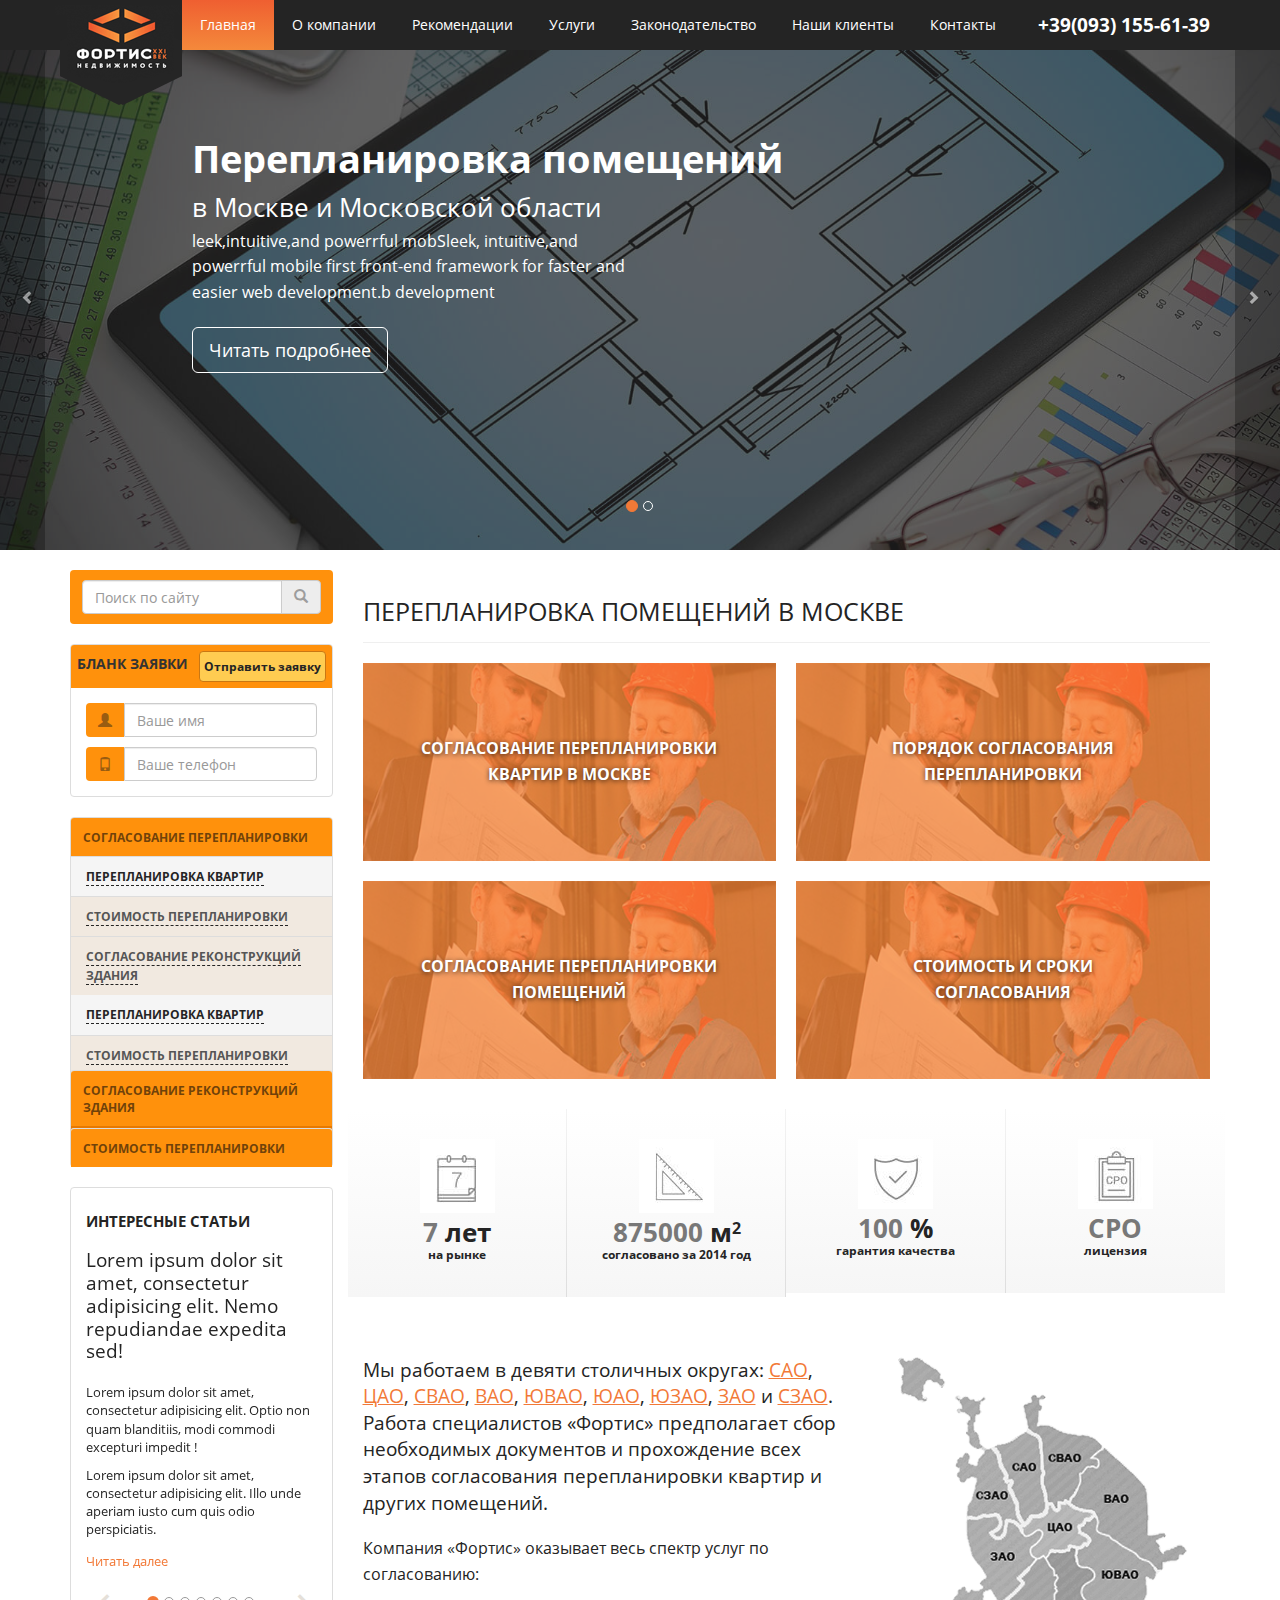
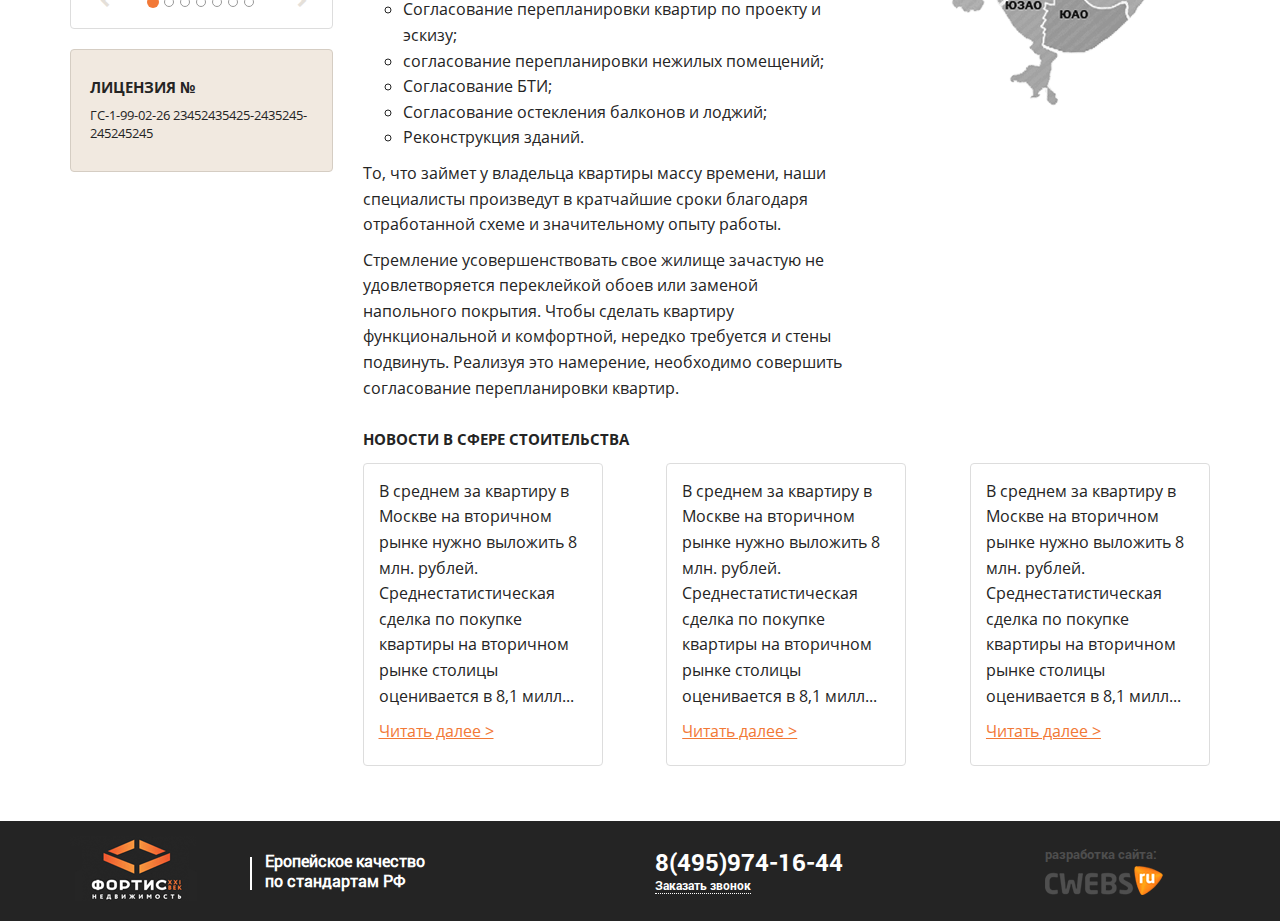
<file: index.html>
<!DOCTYPE html>
<!--[if lt IE 7 ]>
<html class="ie ie6" lang="en">
	<![endif]-->
	<!--[if IE 7 ]>
	<html class="ie ie7" lang="en">
		<![endif]-->
		<!--[if IE 8 ]>
		<html class="ie ie8" lang="en">
			<![endif]-->
			<!--[if (gte IE 9)|!(IE)]>
			<!-->
			<html lang="ru">
				<!--<![endif]-->

<head>

				<meta charset="utf-8">

				<title>Заголовок</title>
				<meta name="description" content="">

				<!-- Bootstrap v3.3.5  -->
				<style>html{font-family:sans-serif;-webkit-text-size-adjust:100%;-ms-text-size-adjust:100%}body{margin:0}article,aside,details,figcaption,figure,footer,header,hgroup,main,menu,nav,section,summary{display:block}audio,canvas,progress,video{display:inline-block;vertical-align:baseline}audio:not([controls]){display:none;height:0}[hidden],template{display:none}a{background-color:transparent}a:active,a:hover{outline:0}abbr[title]{border-bottom:1px dotted}b,strong{font-weight:700}dfn{font-style:italic}h1{margin:.67em 0;font-size:2em}mark{color:#000;background:#ff0}small{font-size:80%}sub,sup{position:relative;font-size:75%;line-height:0;vertical-align:baseline}sup{top:-.5em}sub{bottom:-.25em}img{border:0}svg:not(:root){overflow:hidden}figure{margin:1em 40px}hr{height:0;-webkit-box-sizing:content-box;-moz-box-sizing:content-box;box-sizing:content-box}pre{overflow:auto}code,kbd,pre,samp{font-family:monospace,monospace;font-size:1em}button,input,optgroup,select,textarea{margin:0;font:inherit;color:inherit}button{overflow:visible}button,select{text-transform:none}button,html input[type="button"],input[type="reset"],input[type="submit"]{-webkit-appearance:button;cursor:pointer}button[disabled],html input[disabled]{cursor:default}button::-moz-focus-inner,input::-moz-focus-inner{padding:0;border:0}input{line-height:normal}input[type="checkbox"],input[type="radio"]{-webkit-box-sizing:border-box;-moz-box-sizing:border-box;box-sizing:border-box;padding:0}input[type="number"]::-webkit-inner-spin-button,input[type="number"]::-webkit-outer-spin-button{height:auto}input[type="search"]{-webkit-box-sizing:content-box;-moz-box-sizing:content-box;box-sizing:content-box;-webkit-appearance:textfield}input[type="search"]::-webkit-search-cancel-button,input[type="search"]::-webkit-search-decoration{-webkit-appearance:none}fieldset{padding:.35em .625em .75em;margin:0 2px;border:1px solid silver}legend{padding:0;border:0}textarea{overflow:auto}optgroup{font-weight:700}table{border-spacing:0;border-collapse:collapse}td,th{padding:0}@media print{*,:before,:after{color:#000!important;text-shadow:none!important;background:transparent!important;-webkit-box-shadow:none!important;box-shadow:none!important}a,a:visited{text-decoration:underline}a[href]:after{content:" (" attr(href) ")"}abbr[title]:after{content:" (" attr(title) ")"}a[href^="#"]:after,a[href^="javascript:"]:after{content:""}pre,blockquote{border:1px solid #999;page-break-inside:avoid}thead{display:table-header-group}tr,img{page-break-inside:avoid}img{max-width:100%!important}p,h2,h3{orphans:3;widows:3}h2,h3{page-break-after:avoid}.navbar{display:none}.btn > .caret,.dropup > .btn > .caret{border-top-color:#000!important}.label{border:1px solid #000}.table{border-collapse:collapse!important}.table td,.table th{background-color:#fff!important}.table-bordered th,.table-bordered td{border:1px solid #ddd!important}}@font-face{font-family:'Glyphicons Halflings';src:url(fonts/glyphicons-halflings-regular.eot);src:url(fonts/glyphicons-halflings-regular.eot?#iefix) format("embedded-opentype"),url(fonts/glyphicons-halflings-regular.woff2) format("woff2"),url(fonts/glyphicons-halflings-regular.woff) format("woff"),url(fonts/glyphicons-halflings-regular.ttf) format("truetype"),url(fonts/glyphicons-halflings-regular.svg#glyphicons_halflingsregular) format("svg")}.glyphicon{position:relative;top:1px;display:inline-block;font-family:'Glyphicons Halflings';font-style:normal;font-weight:400;line-height:1;-webkit-font-smoothing:antialiased;-moz-osx-font-smoothing:grayscale}.glyphicon-asterisk:before{content:"\002a"}.glyphicon-plus:before{content:"\002b"}.glyphicon-euro:before,.glyphicon-eur:before{content:"\20ac"}.glyphicon-minus:before{content:"\2212"}.glyphicon-cloud:before{content:"\2601"}.glyphicon-envelope:before{content:"\2709"}.glyphicon-pencil:before{content:"\270f"}.glyphicon-glass:before{content:"\e001"}.glyphicon-music:before{content:"\e002"}.glyphicon-search:before{content:"\e003"}.glyphicon-heart:before{content:"\e005"}.glyphicon-star:before{content:"\e006"}.glyphicon-star-empty:before{content:"\e007"}.glyphicon-user:before{content:"\e008"}.glyphicon-film:before{content:"\e009"}.glyphicon-th-large:before{content:"\e010"}.glyphicon-th:before{content:"\e011"}.glyphicon-th-list:before{content:"\e012"}.glyphicon-ok:before{content:"\e013"}.glyphicon-remove:before{content:"\e014"}.glyphicon-zoom-in:before{content:"\e015"}.glyphicon-zoom-out:before{content:"\e016"}.glyphicon-off:before{content:"\e017"}.glyphicon-signal:before{content:"\e018"}.glyphicon-cog:before{content:"\e019"}.glyphicon-trash:before{content:"\e020"}.glyphicon-home:before{content:"\e021"}.glyphicon-file:before{content:"\e022"}.glyphicon-time:before{content:"\e023"}.glyphicon-road:before{content:"\e024"}.glyphicon-download-alt:before{content:"\e025"}.glyphicon-download:before{content:"\e026"}.glyphicon-upload:before{content:"\e027"}.glyphicon-inbox:before{content:"\e028"}.glyphicon-play-circle:before{content:"\e029"}.glyphicon-repeat:before{content:"\e030"}.glyphicon-refresh:before{content:"\e031"}.glyphicon-list-alt:before{content:"\e032"}.glyphicon-lock:before{content:"\e033"}.glyphicon-flag:before{content:"\e034"}.glyphicon-headphones:before{content:"\e035"}.glyphicon-volume-off:before{content:"\e036"}.glyphicon-volume-down:before{content:"\e037"}.glyphicon-volume-up:before{content:"\e038"}.glyphicon-qrcode:before{content:"\e039"}.glyphicon-barcode:before{content:"\e040"}.glyphicon-tag:before{content:"\e041"}.glyphicon-tags:before{content:"\e042"}.glyphicon-book:before{content:"\e043"}.glyphicon-bookmark:before{content:"\e044"}.glyphicon-print:before{content:"\e045"}.glyphicon-camera:before{content:"\e046"}.glyphicon-font:before{content:"\e047"}.glyphicon-bold:before{content:"\e048"}.glyphicon-italic:before{content:"\e049"}.glyphicon-text-height:before{content:"\e050"}.glyphicon-text-width:before{content:"\e051"}.glyphicon-align-left:before{content:"\e052"}.glyphicon-align-center:before{content:"\e053"}.glyphicon-align-right:before{content:"\e054"}.glyphicon-align-justify:before{content:"\e055"}.glyphicon-list:before{content:"\e056"}.glyphicon-indent-left:before{content:"\e057"}.glyphicon-indent-right:before{content:"\e058"}.glyphicon-facetime-video:before{content:"\e059"}.glyphicon-picture:before{content:"\e060"}.glyphicon-map-marker:before{content:"\e062"}.glyphicon-adjust:before{content:"\e063"}.glyphicon-tint:before{content:"\e064"}.glyphicon-edit:before{content:"\e065"}.glyphicon-share:before{content:"\e066"}.glyphicon-check:before{content:"\e067"}.glyphicon-move:before{content:"\e068"}.glyphicon-step-backward:before{content:"\e069"}.glyphicon-fast-backward:before{content:"\e070"}.glyphicon-backward:before{content:"\e071"}.glyphicon-play:before{content:"\e072"}.glyphicon-pause:before{content:"\e073"}.glyphicon-stop:before{content:"\e074"}.glyphicon-forward:before{content:"\e075"}.glyphicon-fast-forward:before{content:"\e076"}.glyphicon-step-forward:before{content:"\e077"}.glyphicon-eject:before{content:"\e078"}.glyphicon-chevron-left:before{content:"\e079"}.glyphicon-chevron-right:before{content:"\e080"}.glyphicon-plus-sign:before{content:"\e081"}.glyphicon-minus-sign:before{content:"\e082"}.glyphicon-remove-sign:before{content:"\e083"}.glyphicon-ok-sign:before{content:"\e084"}.glyphicon-question-sign:before{content:"\e085"}.glyphicon-info-sign:before{content:"\e086"}.glyphicon-screenshot:before{content:"\e087"}.glyphicon-remove-circle:before{content:"\e088"}.glyphicon-ok-circle:before{content:"\e089"}.glyphicon-ban-circle:before{content:"\e090"}.glyphicon-arrow-left:before{content:"\e091"}.glyphicon-arrow-right:before{content:"\e092"}.glyphicon-arrow-up:before{content:"\e093"}.glyphicon-arrow-down:before{content:"\e094"}.glyphicon-share-alt:before{content:"\e095"}.glyphicon-resize-full:before{content:"\e096"}.glyphicon-resize-small:before{content:"\e097"}.glyphicon-exclamation-sign:before{content:"\e101"}.glyphicon-gift:before{content:"\e102"}.glyphicon-leaf:before{content:"\e103"}.glyphicon-fire:before{content:"\e104"}.glyphicon-eye-open:before{content:"\e105"}.glyphicon-eye-close:before{content:"\e106"}.glyphicon-warning-sign:before{content:"\e107"}.glyphicon-plane:before{content:"\e108"}.glyphicon-calendar:before{content:"\e109"}.glyphicon-random:before{content:"\e110"}.glyphicon-comment:before{content:"\e111"}.glyphicon-magnet:before{content:"\e112"}.glyphicon-chevron-up:before{content:"\e113"}.glyphicon-chevron-down:before{content:"\e114"}.glyphicon-retweet:before{content:"\e115"}.glyphicon-shopping-cart:before{content:"\e116"}.glyphicon-folder-close:before{content:"\e117"}.glyphicon-folder-open:before{content:"\e118"}.glyphicon-resize-vertical:before{content:"\e119"}.glyphicon-resize-horizontal:before{content:"\e120"}.glyphicon-hdd:before{content:"\e121"}.glyphicon-bullhorn:before{content:"\e122"}.glyphicon-bell:before{content:"\e123"}.glyphicon-certificate:before{content:"\e124"}.glyphicon-thumbs-up:before{content:"\e125"}.glyphicon-thumbs-down:before{content:"\e126"}.glyphicon-hand-right:before{content:"\e127"}.glyphicon-hand-left:before{content:"\e128"}.glyphicon-hand-up:before{content:"\e129"}.glyphicon-hand-down:before{content:"\e130"}.glyphicon-circle-arrow-right:before{content:"\e131"}.glyphicon-circle-arrow-left:before{content:"\e132"}.glyphicon-circle-arrow-up:before{content:"\e133"}.glyphicon-circle-arrow-down:before{content:"\e134"}.glyphicon-globe:before{content:"\e135"}.glyphicon-wrench:before{content:"\e136"}.glyphicon-tasks:before{content:"\e137"}.glyphicon-filter:before{content:"\e138"}.glyphicon-briefcase:before{content:"\e139"}.glyphicon-fullscreen:before{content:"\e140"}.glyphicon-dashboard:before{content:"\e141"}.glyphicon-paperclip:before{content:"\e142"}.glyphicon-heart-empty:before{content:"\e143"}.glyphicon-link:before{content:"\e144"}.glyphicon-phone:before{content:"\e145"}.glyphicon-pushpin:before{content:"\e146"}.glyphicon-usd:before{content:"\e148"}.glyphicon-gbp:before{content:"\e149"}.glyphicon-sort:before{content:"\e150"}.glyphicon-sort-by-alphabet:before{content:"\e151"}.glyphicon-sort-by-alphabet-alt:before{content:"\e152"}.glyphicon-sort-by-order:before{content:"\e153"}.glyphicon-sort-by-order-alt:before{content:"\e154"}.glyphicon-sort-by-attributes:before{content:"\e155"}.glyphicon-sort-by-attributes-alt:before{content:"\e156"}.glyphicon-unchecked:before{content:"\e157"}.glyphicon-expand:before{content:"\e158"}.glyphicon-collapse-down:before{content:"\e159"}.glyphicon-collapse-up:before{content:"\e160"}.glyphicon-log-in:before{content:"\e161"}.glyphicon-flash:before{content:"\e162"}.glyphicon-log-out:before{content:"\e163"}.glyphicon-new-window:before{content:"\e164"}.glyphicon-record:before{content:"\e165"}.glyphicon-save:before{content:"\e166"}.glyphicon-open:before{content:"\e167"}.glyphicon-saved:before{content:"\e168"}.glyphicon-import:before{content:"\e169"}.glyphicon-export:before{content:"\e170"}.glyphicon-send:before{content:"\e171"}.glyphicon-floppy-disk:before{content:"\e172"}.glyphicon-floppy-saved:before{content:"\e173"}.glyphicon-floppy-remove:before{content:"\e174"}.glyphicon-floppy-save:before{content:"\e175"}.glyphicon-floppy-open:before{content:"\e176"}.glyphicon-credit-card:before{content:"\e177"}.glyphicon-transfer:before{content:"\e178"}.glyphicon-cutlery:before{content:"\e179"}.glyphicon-header:before{content:"\e180"}.glyphicon-compressed:before{content:"\e181"}.glyphicon-earphone:before{content:"\e182"}.glyphicon-phone-alt:before{content:"\e183"}.glyphicon-tower:before{content:"\e184"}.glyphicon-stats:before{content:"\e185"}.glyphicon-sd-video:before{content:"\e186"}.glyphicon-hd-video:before{content:"\e187"}.glyphicon-subtitles:before{content:"\e188"}.glyphicon-sound-stereo:before{content:"\e189"}.glyphicon-sound-dolby:before{content:"\e190"}.glyphicon-sound-5-1:before{content:"\e191"}.glyphicon-sound-6-1:before{content:"\e192"}.glyphicon-sound-7-1:before{content:"\e193"}.glyphicon-copyright-mark:before{content:"\e194"}.glyphicon-registration-mark:before{content:"\e195"}.glyphicon-cloud-download:before{content:"\e197"}.glyphicon-cloud-upload:before{content:"\e198"}.glyphicon-tree-conifer:before{content:"\e199"}.glyphicon-tree-deciduous:before{content:"\e200"}.glyphicon-cd:before{content:"\e201"}.glyphicon-save-file:before{content:"\e202"}.glyphicon-open-file:before{content:"\e203"}.glyphicon-level-up:before{content:"\e204"}.glyphicon-copy:before{content:"\e205"}.glyphicon-paste:before{content:"\e206"}.glyphicon-alert:before{content:"\e209"}.glyphicon-equalizer:before{content:"\e210"}.glyphicon-king:before{content:"\e211"}.glyphicon-queen:before{content:"\e212"}.glyphicon-pawn:before{content:"\e213"}.glyphicon-bishop:before{content:"\e214"}.glyphicon-knight:before{content:"\e215"}.glyphicon-baby-formula:before{content:"\e216"}.glyphicon-tent:before{content:"\26fa"}.glyphicon-blackboard:before{content:"\e218"}.glyphicon-bed:before{content:"\e219"}.glyphicon-apple:before{content:"\f8ff"}.glyphicon-erase:before{content:"\e221"}.glyphicon-hourglass:before{content:"\231b"}.glyphicon-lamp:before{content:"\e223"}.glyphicon-duplicate:before{content:"\e224"}.glyphicon-piggy-bank:before{content:"\e225"}.glyphicon-scissors:before{content:"\e226"}.glyphicon-bitcoin:before{content:"\e227"}.glyphicon-btc:before{content:"\e227"}.glyphicon-xbt:before{content:"\e227"}.glyphicon-yen:before{content:"\00a5"}.glyphicon-jpy:before{content:"\00a5"}.glyphicon-ruble:before{content:"\20bd"}.glyphicon-rub:before{content:"\20bd"}.glyphicon-scale:before{content:"\e230"}.glyphicon-ice-lolly:before{content:"\e231"}.glyphicon-ice-lolly-tasted:before{content:"\e232"}.glyphicon-education:before{content:"\e233"}.glyphicon-option-horizontal:before{content:"\e234"}.glyphicon-option-vertical:before{content:"\e235"}.glyphicon-menu-hamburger:before{content:"\e236"}.glyphicon-modal-window:before{content:"\e237"}.glyphicon-oil:before{content:"\e238"}.glyphicon-grain:before{content:"\e239"}.glyphicon-sunglasses:before{content:"\e240"}.glyphicon-text-size:before{content:"\e241"}.glyphicon-text-color:before{content:"\e242"}.glyphicon-text-background:before{content:"\e243"}.glyphicon-object-align-top:before{content:"\e244"}.glyphicon-object-align-bottom:before{content:"\e245"}.glyphicon-object-align-horizontal:before{content:"\e246"}.glyphicon-object-align-left:before{content:"\e247"}.glyphicon-object-align-vertical:before{content:"\e248"}.glyphicon-object-align-right:before{content:"\e249"}.glyphicon-triangle-right:before{content:"\e250"}.glyphicon-triangle-left:before{content:"\e251"}.glyphicon-triangle-bottom:before{content:"\e252"}.glyphicon-triangle-top:before{content:"\e253"}.glyphicon-console:before{content:"\e254"}.glyphicon-superscript:before{content:"\e255"}.glyphicon-subscript:before{content:"\e256"}.glyphicon-menu-left:before{content:"\e257"}.glyphicon-menu-right:before{content:"\e258"}.glyphicon-menu-down:before{content:"\e259"}.glyphicon-menu-up:before{content:"\e260"}*{-webkit-box-sizing:border-box;-moz-box-sizing:border-box;box-sizing:border-box}:before,:after{-webkit-box-sizing:border-box;-moz-box-sizing:border-box;box-sizing:border-box}html{font-size:10px;-webkit-tap-highlight-color:rgba(0,0,0,0)}body{font-family:"Helvetica Neue",Helvetica,Arial,sans-serif;font-size:14px;line-height:1.42857143;color:#333;background-color:#fff}input,button,select,textarea{font-family:inherit;font-size:inherit;line-height:inherit}a{color:#337ab7;text-decoration:none}a:hover,a:focus{color:#23527c;text-decoration:underline}a:focus{outline:thin dotted;outline:5px auto -webkit-focus-ring-color;outline-offset:-2px}figure{margin:0}img{vertical-align:middle}.img-responsive,.thumbnail > img,.thumbnail a > img,.carousel-inner > .item > img,.carousel-inner > .item > a > img{display:block;max-width:100%;height:auto}.img-rounded{border-radius:6px}.img-thumbnail{display:inline-block;max-width:100%;height:auto;padding:4px;line-height:1.42857143;background-color:#fff;border:1px solid #ddd;border-radius:4px;-webkit-transition:all .2s ease-in-out;-o-transition:all .2s ease-in-out;transition:all .2s ease-in-out}.img-circle{border-radius:50%}hr{margin-top:20px;margin-bottom:20px;border:0;border-top:1px solid #eee}.sr-only{position:absolute;width:1px;height:1px;padding:0;margin:-1px;overflow:hidden;clip:rect(0,0,0,0);border:0}.sr-only-focusable:active,.sr-only-focusable:focus{position:static;width:auto;height:auto;margin:0;overflow:visible;clip:auto}[role="button"]{cursor:pointer}h1,h2,h3,h4,h5,h6,.h1,.h2,.h3,.h4,.h5,.h6{font-family:inherit;font-weight:500;line-height:1.1;color:inherit}h1 small,h2 small,h3 small,h4 small,h5 small,h6 small,.h1 small,.h2 small,.h3 small,.h4 small,.h5 small,.h6 small,h1 .small,h2 .small,h3 .small,h4 .small,h5 .small,h6 .small,.h1 .small,.h2 .small,.h3 .small,.h4 .small,.h5 .small,.h6 .small{font-weight:400;line-height:1;color:#777}h1,.h1,h2,.h2,h3,.h3{margin-top:20px;margin-bottom:10px}h1 small,.h1 small,h2 small,.h2 small,h3 small,.h3 small,h1 .small,.h1 .small,h2 .small,.h2 .small,h3 .small,.h3 .small{font-size:65%}h4,.h4,h5,.h5,h6,.h6{margin-top:10px;margin-bottom:10px}h4 small,.h4 small,h5 small,.h5 small,h6 small,.h6 small,h4 .small,.h4 .small,h5 .small,.h5 .small,h6 .small,.h6 .small{font-size:75%}h1,.h1{font-size:36px}h2,.h2{font-size:30px}h3,.h3{font-size:24px}h4,.h4{font-size:18px}h5,.h5{font-size:14px}h6,.h6{font-size:12px}p{margin:0 0 10px}.lead{margin-bottom:20px;font-size:16px;font-weight:300;line-height:1.4}@media (min-width: 768px){.lead{font-size:21px}}small,.small{font-size:85%}mark,.mark{padding:.2em;background-color:#fcf8e3}.text-left{text-align:left}.text-right{text-align:right}.text-center{text-align:center}.text-justify{text-align:justify}.text-nowrap{white-space:nowrap}.text-lowercase{text-transform:lowercase}.text-uppercase{text-transform:uppercase}.text-capitalize{text-transform:capitalize}.text-muted{color:#777}.text-primary{color:#337ab7}a.text-primary:hover,a.text-primary:focus{color:#286090}.text-success{color:#3c763d}a.text-success:hover,a.text-success:focus{color:#2b542c}.text-info{color:#31708f}a.text-info:hover,a.text-info:focus{color:#245269}.text-warning{color:#8a6d3b}a.text-warning:hover,a.text-warning:focus{color:#66512c}.text-danger{color:#a94442}a.text-danger:hover,a.text-danger:focus{color:#843534}.bg-primary{color:#fff;background-color:#337ab7}a.bg-primary:hover,a.bg-primary:focus{background-color:#286090}.bg-success{background-color:#dff0d8}a.bg-success:hover,a.bg-success:focus{background-color:#c1e2b3}.bg-info{background-color:#d9edf7}a.bg-info:hover,a.bg-info:focus{background-color:#afd9ee}.bg-warning{background-color:#fcf8e3}a.bg-warning:hover,a.bg-warning:focus{background-color:#f7ecb5}.bg-danger{background-color:#f2dede}a.bg-danger:hover,a.bg-danger:focus{background-color:#e4b9b9}.page-header{padding-bottom:9px;margin:40px 0 20px;border-bottom:1px solid #eee}ul,ol{margin-top:0;margin-bottom:10px}ul ul,ol ul,ul ol,ol ol{margin-bottom:0}.list-unstyled{padding-left:0;list-style:none}.list-inline{padding-left:0;margin-left:-5px;list-style:none}.list-inline > li{display:inline-block;padding-right:5px;padding-left:5px}dl{margin-top:0;margin-bottom:20px}dt,dd{line-height:1.42857143}dt{font-weight:700}dd{margin-left:0}@media (min-width: 768px){.dl-horizontal dt{float:left;width:160px;overflow:hidden;clear:left;text-align:right;text-overflow:ellipsis;white-space:nowrap}.dl-horizontal dd{margin-left:180px}}abbr[title],abbr[data-original-title]{cursor:help;border-bottom:1px dotted #777}.initialism{font-size:90%;text-transform:uppercase}blockquote{padding:10px 20px;margin:0 0 20px;font-size:17.5px;border-left:5px solid #eee}blockquote p:last-child,blockquote ul:last-child,blockquote ol:last-child{margin-bottom:0}blockquote footer,blockquote small,blockquote .small{display:block;font-size:80%;line-height:1.42857143;color:#777}blockquote footer:before,blockquote small:before,blockquote .small:before{content:'\2014 \00A0'}.blockquote-reverse,blockquote.pull-right{padding-right:15px;padding-left:0;text-align:right;border-right:5px solid #eee;border-left:0}.blockquote-reverse footer:before,blockquote.pull-right footer:before,.blockquote-reverse small:before,blockquote.pull-right small:before,.blockquote-reverse .small:before,blockquote.pull-right .small:before{content:''}.blockquote-reverse footer:after,blockquote.pull-right footer:after,.blockquote-reverse small:after,blockquote.pull-right small:after,.blockquote-reverse .small:after,blockquote.pull-right .small:after{content:'\00A0 \2014'}address{margin-bottom:20px;font-style:normal;line-height:1.42857143}code,kbd,pre,samp{font-family:Menlo,Monaco,Consolas,"Courier New",monospace}code{padding:2px 4px;font-size:90%;color:#c7254e;background-color:#f9f2f4;border-radius:4px}kbd{padding:2px 4px;font-size:90%;color:#fff;background-color:#333;border-radius:3px;-webkit-box-shadow:inset 0 -1px 0 rgba(0,0,0,.25);box-shadow:inset 0 -1px 0 rgba(0,0,0,.25)}kbd kbd{padding:0;font-size:100%;font-weight:700;-webkit-box-shadow:none;box-shadow:none}pre{display:block;padding:9.5px;margin:0 0 10px;font-size:13px;line-height:1.42857143;color:#333;word-break:break-all;word-wrap:break-word;background-color:#f5f5f5;border:1px solid #ccc;border-radius:4px}pre code{padding:0;font-size:inherit;color:inherit;white-space:pre-wrap;background-color:transparent;border-radius:0}.pre-scrollable{max-height:340px;overflow-y:scroll}.container{padding-right:15px;padding-left:15px;margin-right:auto;margin-left:auto}@media (min-width: 768px){.container{width:750px}}@media (min-width: 992px){.container{width:970px}}@media (min-width: 1200px){.container{width:1170px}}.container-fluid{padding-right:15px;padding-left:15px;margin-right:auto;margin-left:auto}.row{margin-right:-15px;margin-left:-15px}.col-xs-1,.col-sm-1,.col-md-1,.col-lg-1,.col-xs-2,.col-sm-2,.col-md-2,.col-lg-2,.col-xs-3,.col-sm-3,.col-md-3,.col-lg-3,.col-xs-4,.col-sm-4,.col-md-4,.col-lg-4,.col-xs-5,.col-sm-5,.col-md-5,.col-lg-5,.col-xs-6,.col-sm-6,.col-md-6,.col-lg-6,.col-xs-7,.col-sm-7,.col-md-7,.col-lg-7,.col-xs-8,.col-sm-8,.col-md-8,.col-lg-8,.col-xs-9,.col-sm-9,.col-md-9,.col-lg-9,.col-xs-10,.col-sm-10,.col-md-10,.col-lg-10,.col-xs-11,.col-sm-11,.col-md-11,.col-lg-11,.col-xs-12,.col-sm-12,.col-md-12,.col-lg-12{position:relative;min-height:1px;padding-right:15px;padding-left:15px}.col-xs-1,.col-xs-2,.col-xs-3,.col-xs-4,.col-xs-5,.col-xs-6,.col-xs-7,.col-xs-8,.col-xs-9,.col-xs-10,.col-xs-11,.col-xs-12{float:left}.col-xs-12{width:100%}.col-xs-11{width:91.66666667%}.col-xs-10{width:83.33333333%}.col-xs-9{width:75%}.col-xs-8{width:66.66666667%}.col-xs-7{width:58.33333333%}.col-xs-6{width:50%}.col-xs-5{width:41.66666667%}.col-xs-4{width:33.33333333%}.col-xs-3{width:25%}.col-xs-2{width:16.66666667%}.col-xs-1{width:8.33333333%}.col-xs-pull-12{right:100%}.col-xs-pull-11{right:91.66666667%}.col-xs-pull-10{right:83.33333333%}.col-xs-pull-9{right:75%}.col-xs-pull-8{right:66.66666667%}.col-xs-pull-7{right:58.33333333%}.col-xs-pull-6{right:50%}.col-xs-pull-5{right:41.66666667%}.col-xs-pull-4{right:33.33333333%}.col-xs-pull-3{right:25%}.col-xs-pull-2{right:16.66666667%}.col-xs-pull-1{right:8.33333333%}.col-xs-pull-0{right:auto}.col-xs-push-12{left:100%}.col-xs-push-11{left:91.66666667%}.col-xs-push-10{left:83.33333333%}.col-xs-push-9{left:75%}.col-xs-push-8{left:66.66666667%}.col-xs-push-7{left:58.33333333%}.col-xs-push-6{left:50%}.col-xs-push-5{left:41.66666667%}.col-xs-push-4{left:33.33333333%}.col-xs-push-3{left:25%}.col-xs-push-2{left:16.66666667%}.col-xs-push-1{left:8.33333333%}.col-xs-push-0{left:auto}.col-xs-offset-12{margin-left:100%}.col-xs-offset-11{margin-left:91.66666667%}.col-xs-offset-10{margin-left:83.33333333%}.col-xs-offset-9{margin-left:75%}.col-xs-offset-8{margin-left:66.66666667%}.col-xs-offset-7{margin-left:58.33333333%}.col-xs-offset-6{margin-left:50%}.col-xs-offset-5{margin-left:41.66666667%}.col-xs-offset-4{margin-left:33.33333333%}.col-xs-offset-3{margin-left:25%}.col-xs-offset-2{margin-left:16.66666667%}.col-xs-offset-1{margin-left:8.33333333%}.col-xs-offset-0{margin-left:0}@media (min-width: 768px){.col-sm-1,.col-sm-2,.col-sm-3,.col-sm-4,.col-sm-5,.col-sm-6,.col-sm-7,.col-sm-8,.col-sm-9,.col-sm-10,.col-sm-11,.col-sm-12{float:left}.col-sm-12{width:100%}.col-sm-11{width:91.66666667%}.col-sm-10{width:83.33333333%}.col-sm-9{width:75%}.col-sm-8{width:66.66666667%}.col-sm-7{width:58.33333333%}.col-sm-6{width:50%}.col-sm-5{width:41.66666667%}.col-sm-4{width:33.33333333%}.col-sm-3{width:25%}.col-sm-2{width:16.66666667%}.col-sm-1{width:8.33333333%}.col-sm-pull-12{right:100%}.col-sm-pull-11{right:91.66666667%}.col-sm-pull-10{right:83.33333333%}.col-sm-pull-9{right:75%}.col-sm-pull-8{right:66.66666667%}.col-sm-pull-7{right:58.33333333%}.col-sm-pull-6{right:50%}.col-sm-pull-5{right:41.66666667%}.col-sm-pull-4{right:33.33333333%}.col-sm-pull-3{right:25%}.col-sm-pull-2{right:16.66666667%}.col-sm-pull-1{right:8.33333333%}.col-sm-pull-0{right:auto}.col-sm-push-12{left:100%}.col-sm-push-11{left:91.66666667%}.col-sm-push-10{left:83.33333333%}.col-sm-push-9{left:75%}.col-sm-push-8{left:66.66666667%}.col-sm-push-7{left:58.33333333%}.col-sm-push-6{left:50%}.col-sm-push-5{left:41.66666667%}.col-sm-push-4{left:33.33333333%}.col-sm-push-3{left:25%}.col-sm-push-2{left:16.66666667%}.col-sm-push-1{left:8.33333333%}.col-sm-push-0{left:auto}.col-sm-offset-12{margin-left:100%}.col-sm-offset-11{margin-left:91.66666667%}.col-sm-offset-10{margin-left:83.33333333%}.col-sm-offset-9{margin-left:75%}.col-sm-offset-8{margin-left:66.66666667%}.col-sm-offset-7{margin-left:58.33333333%}.col-sm-offset-6{margin-left:50%}.col-sm-offset-5{margin-left:41.66666667%}.col-sm-offset-4{margin-left:33.33333333%}.col-sm-offset-3{margin-left:25%}.col-sm-offset-2{margin-left:16.66666667%}.col-sm-offset-1{margin-left:8.33333333%}.col-sm-offset-0{margin-left:0}}@media (min-width: 992px){.col-md-1,.col-md-2,.col-md-3,.col-md-4,.col-md-5,.col-md-6,.col-md-7,.col-md-8,.col-md-9,.col-md-10,.col-md-11,.col-md-12{float:left}.col-md-12{width:100%}.col-md-11{width:91.66666667%}.col-md-10{width:83.33333333%}.col-md-9{width:75%}.col-md-8{width:66.66666667%}.col-md-7{width:58.33333333%}.col-md-6{width:50%}.col-md-5{width:41.66666667%}.col-md-4{width:33.33333333%}.col-md-3{width:25%}.col-md-2{width:16.66666667%}.col-md-1{width:8.33333333%}.col-md-pull-12{right:100%}.col-md-pull-11{right:91.66666667%}.col-md-pull-10{right:83.33333333%}.col-md-pull-9{right:75%}.col-md-pull-8{right:66.66666667%}.col-md-pull-7{right:58.33333333%}.col-md-pull-6{right:50%}.col-md-pull-5{right:41.66666667%}.col-md-pull-4{right:33.33333333%}.col-md-pull-3{right:25%}.col-md-pull-2{right:16.66666667%}.col-md-pull-1{right:8.33333333%}.col-md-pull-0{right:auto}.col-md-push-12{left:100%}.col-md-push-11{left:91.66666667%}.col-md-push-10{left:83.33333333%}.col-md-push-9{left:75%}.col-md-push-8{left:66.66666667%}.col-md-push-7{left:58.33333333%}.col-md-push-6{left:50%}.col-md-push-5{left:41.66666667%}.col-md-push-4{left:33.33333333%}.col-md-push-3{left:25%}.col-md-push-2{left:16.66666667%}.col-md-push-1{left:8.33333333%}.col-md-push-0{left:auto}.col-md-offset-12{margin-left:100%}.col-md-offset-11{margin-left:91.66666667%}.col-md-offset-10{margin-left:83.33333333%}.col-md-offset-9{margin-left:75%}.col-md-offset-8{margin-left:66.66666667%}.col-md-offset-7{margin-left:58.33333333%}.col-md-offset-6{margin-left:50%}.col-md-offset-5{margin-left:41.66666667%}.col-md-offset-4{margin-left:33.33333333%}.col-md-offset-3{margin-left:25%}.col-md-offset-2{margin-left:16.66666667%}.col-md-offset-1{margin-left:8.33333333%}.col-md-offset-0{margin-left:0}}@media (min-width: 1200px){.col-lg-1,.col-lg-2,.col-lg-3,.col-lg-4,.col-lg-5,.col-lg-6,.col-lg-7,.col-lg-8,.col-lg-9,.col-lg-10,.col-lg-11,.col-lg-12{float:left}.col-lg-12{width:100%}.col-lg-11{width:91.66666667%}.col-lg-10{width:83.33333333%}.col-lg-9{width:75%}.col-lg-8{width:66.66666667%}.col-lg-7{width:58.33333333%}.col-lg-6{width:50%}.col-lg-5{width:41.66666667%}.col-lg-4{width:33.33333333%}.col-lg-3{width:25%}.col-lg-2{width:16.66666667%}.col-lg-1{width:8.33333333%}.col-lg-pull-12{right:100%}.col-lg-pull-11{right:91.66666667%}.col-lg-pull-10{right:83.33333333%}.col-lg-pull-9{right:75%}.col-lg-pull-8{right:66.66666667%}.col-lg-pull-7{right:58.33333333%}.col-lg-pull-6{right:50%}.col-lg-pull-5{right:41.66666667%}.col-lg-pull-4{right:33.33333333%}.col-lg-pull-3{right:25%}.col-lg-pull-2{right:16.66666667%}.col-lg-pull-1{right:8.33333333%}.col-lg-pull-0{right:auto}.col-lg-push-12{left:100%}.col-lg-push-11{left:91.66666667%}.col-lg-push-10{left:83.33333333%}.col-lg-push-9{left:75%}.col-lg-push-8{left:66.66666667%}.col-lg-push-7{left:58.33333333%}.col-lg-push-6{left:50%}.col-lg-push-5{left:41.66666667%}.col-lg-push-4{left:33.33333333%}.col-lg-push-3{left:25%}.col-lg-push-2{left:16.66666667%}.col-lg-push-1{left:8.33333333%}.col-lg-push-0{left:auto}.col-lg-offset-12{margin-left:100%}.col-lg-offset-11{margin-left:91.66666667%}.col-lg-offset-10{margin-left:83.33333333%}.col-lg-offset-9{margin-left:75%}.col-lg-offset-8{margin-left:66.66666667%}.col-lg-offset-7{margin-left:58.33333333%}.col-lg-offset-6{margin-left:50%}.col-lg-offset-5{margin-left:41.66666667%}.col-lg-offset-4{margin-left:33.33333333%}.col-lg-offset-3{margin-left:25%}.col-lg-offset-2{margin-left:16.66666667%}.col-lg-offset-1{margin-left:8.33333333%}.col-lg-offset-0{margin-left:0}}table{background-color:transparent}caption{padding-top:8px;padding-bottom:8px;color:#777;text-align:left}th{text-align:left}.table{width:100%;max-width:100%;margin-bottom:20px}.table > thead > tr > th,.table > tbody > tr > th,.table > tfoot > tr > th,.table > thead > tr > td,.table > tbody > tr > td,.table > tfoot > tr > td{padding:8px;line-height:1.42857143;vertical-align:top;border-top:1px solid #ddd}.table > thead > tr > th{vertical-align:bottom;border-bottom:2px solid #ddd}.table > caption + thead > tr:first-child > th,.table > colgroup + thead > tr:first-child > th,.table > thead:first-child > tr:first-child > th,.table > caption + thead > tr:first-child > td,.table > colgroup + thead > tr:first-child > td,.table > thead:first-child > tr:first-child > td{border-top:0}.table > tbody + tbody{border-top:2px solid #ddd}.table .table{background-color:#fff}.table-condensed > thead > tr > th,.table-condensed > tbody > tr > th,.table-condensed > tfoot > tr > th,.table-condensed > thead > tr > td,.table-condensed > tbody > tr > td,.table-condensed > tfoot > tr > td{padding:5px}.table-bordered{border:1px solid #ddd}.table-bordered > thead > tr > th,.table-bordered > tbody > tr > th,.table-bordered > tfoot > tr > th,.table-bordered > thead > tr > td,.table-bordered > tbody > tr > td,.table-bordered > tfoot > tr > td{border:1px solid #ddd}.table-bordered > thead > tr > th,.table-bordered > thead > tr > td{border-bottom-width:2px}.table-striped > tbody > tr:nth-of-type(odd){background-color:#f9f9f9}.table-hover > tbody > tr:hover{background-color:#f5f5f5}table col[class*="col-"]{position:static;display:table-column;float:none}table td[class*="col-"],table th[class*="col-"]{position:static;display:table-cell;float:none}.table > thead > tr > td.active,.table > tbody > tr > td.active,.table > tfoot > tr > td.active,.table > thead > tr > th.active,.table > tbody > tr > th.active,.table > tfoot > tr > th.active,.table > thead > tr.active > td,.table > tbody > tr.active > td,.table > tfoot > tr.active > td,.table > thead > tr.active > th,.table > tbody > tr.active > th,.table > tfoot > tr.active > th{background-color:#f5f5f5}.table-hover > tbody > tr > td.active:hover,.table-hover > tbody > tr > th.active:hover,.table-hover > tbody > tr.active:hover > td,.table-hover > tbody > tr:hover > .active,.table-hover > tbody > tr.active:hover > th{background-color:#e8e8e8}.table > thead > tr > td.success,.table > tbody > tr > td.success,.table > tfoot > tr > td.success,.table > thead > tr > th.success,.table > tbody > tr > th.success,.table > tfoot > tr > th.success,.table > thead > tr.success > td,.table > tbody > tr.success > td,.table > tfoot > tr.success > td,.table > thead > tr.success > th,.table > tbody > tr.success > th,.table > tfoot > tr.success > th{background-color:#dff0d8}.table-hover > tbody > tr > td.success:hover,.table-hover > tbody > tr > th.success:hover,.table-hover > tbody > tr.success:hover > td,.table-hover > tbody > tr:hover > .success,.table-hover > tbody > tr.success:hover > th{background-color:#d0e9c6}.table > thead > tr > td.info,.table > tbody > tr > td.info,.table > tfoot > tr > td.info,.table > thead > tr > th.info,.table > tbody > tr > th.info,.table > tfoot > tr > th.info,.table > thead > tr.info > td,.table > tbody > tr.info > td,.table > tfoot > tr.info > td,.table > thead > tr.info > th,.table > tbody > tr.info > th,.table > tfoot > tr.info > th{background-color:#d9edf7}.table-hover > tbody > tr > td.info:hover,.table-hover > tbody > tr > th.info:hover,.table-hover > tbody > tr.info:hover > td,.table-hover > tbody > tr:hover > .info,.table-hover > tbody > tr.info:hover > th{background-color:#c4e3f3}.table > thead > tr > td.warning,.table > tbody > tr > td.warning,.table > tfoot > tr > td.warning,.table > thead > tr > th.warning,.table > tbody > tr > th.warning,.table > tfoot > tr > th.warning,.table > thead > tr.warning > td,.table > tbody > tr.warning > td,.table > tfoot > tr.warning > td,.table > thead > tr.warning > th,.table > tbody > tr.warning > th,.table > tfoot > tr.warning > th{background-color:#fcf8e3}.table-hover > tbody > tr > td.warning:hover,.table-hover > tbody > tr > th.warning:hover,.table-hover > tbody > tr.warning:hover > td,.table-hover > tbody > tr:hover > .warning,.table-hover > tbody > tr.warning:hover > th{background-color:#faf2cc}.table > thead > tr > td.danger,.table > tbody > tr > td.danger,.table > tfoot > tr > td.danger,.table > thead > tr > th.danger,.table > tbody > tr > th.danger,.table > tfoot > tr > th.danger,.table > thead > tr.danger > td,.table > tbody > tr.danger > td,.table > tfoot > tr.danger > td,.table > thead > tr.danger > th,.table > tbody > tr.danger > th,.table > tfoot > tr.danger > th{background-color:#f2dede}.table-hover > tbody > tr > td.danger:hover,.table-hover > tbody > tr > th.danger:hover,.table-hover > tbody > tr.danger:hover > td,.table-hover > tbody > tr:hover > .danger,.table-hover > tbody > tr.danger:hover > th{background-color:#ebcccc}.table-responsive{min-height:.01%;overflow-x:auto}@media screen and (max-width: 767px){.table-responsive{width:100%;margin-bottom:15px;overflow-y:hidden;-ms-overflow-style:-ms-autohiding-scrollbar;border:1px solid #ddd}.table-responsive > .table{margin-bottom:0}.table-responsive > .table > thead > tr > th,.table-responsive > .table > tbody > tr > th,.table-responsive > .table > tfoot > tr > th,.table-responsive > .table > thead > tr > td,.table-responsive > .table > tbody > tr > td,.table-responsive > .table > tfoot > tr > td{white-space:nowrap}.table-responsive > .table-bordered{border:0}.table-responsive > .table-bordered > thead > tr > th:first-child,.table-responsive > .table-bordered > tbody > tr > th:first-child,.table-responsive > .table-bordered > tfoot > tr > th:first-child,.table-responsive > .table-bordered > thead > tr > td:first-child,.table-responsive > .table-bordered > tbody > tr > td:first-child,.table-responsive > .table-bordered > tfoot > tr > td:first-child{border-left:0}.table-responsive > .table-bordered > thead > tr > th:last-child,.table-responsive > .table-bordered > tbody > tr > th:last-child,.table-responsive > .table-bordered > tfoot > tr > th:last-child,.table-responsive > .table-bordered > thead > tr > td:last-child,.table-responsive > .table-bordered > tbody > tr > td:last-child,.table-responsive > .table-bordered > tfoot > tr > td:last-child{border-right:0}.table-responsive > .table-bordered > tbody > tr:last-child > th,.table-responsive > .table-bordered > tfoot > tr:last-child > th,.table-responsive > .table-bordered > tbody > tr:last-child > td,.table-responsive > .table-bordered > tfoot > tr:last-child > td{border-bottom:0}}fieldset{min-width:0;padding:0;margin:0;border:0}legend{display:block;width:100%;padding:0;margin-bottom:20px;font-size:21px;line-height:inherit;color:#333;border:0;border-bottom:1px solid #e5e5e5}label{display:inline-block;max-width:100%;margin-bottom:5px;font-weight:700}input[type="search"]{-webkit-box-sizing:border-box;-moz-box-sizing:border-box;box-sizing:border-box}input[type="radio"],input[type="checkbox"]{margin:4px 0 0;margin-top:1px \9;line-height:normal}input[type="file"]{display:block}input[type="range"]{display:block;width:100%}select[multiple],select[size]{height:auto}input[type="file"]:focus,input[type="radio"]:focus,input[type="checkbox"]:focus{outline:thin dotted;outline:5px auto -webkit-focus-ring-color;outline-offset:-2px}output{display:block;padding-top:7px;font-size:14px;line-height:1.42857143;color:#555}.form-control{display:block;width:100%;height:34px;padding:6px 12px;font-size:14px;line-height:1.42857143;color:#555;background-color:#fff;background-image:none;border:1px solid #ccc;border-radius:4px;-webkit-box-shadow:inset 0 1px 1px rgba(0,0,0,.075);box-shadow:inset 0 1px 1px rgba(0,0,0,.075);-webkit-transition:border-color ease-in-out .15s,-webkit-box-shadow ease-in-out .15s;-o-transition:border-color ease-in-out .15s,box-shadow ease-in-out .15s;transition:border-color ease-in-out .15s,box-shadow ease-in-out .15s}.form-control:focus{border-color:#66afe9;outline:0;-webkit-box-shadow:inset 0 1px 1px rgba(0,0,0,.075),0 0 8px rgba(102,175,233,.6);box-shadow:inset 0 1px 1px rgba(0,0,0,.075),0 0 8px rgba(102,175,233,.6)}.form-control::-moz-placeholder{color:#999;opacity:1}.form-control:-ms-input-placeholder{color:#999}.form-control::-webkit-input-placeholder{color:#999}.form-control::-ms-expand{background-color:transparent;border:0}.form-control[disabled],.form-control[readonly],fieldset[disabled] .form-control{background-color:#eee;opacity:1}.form-control[disabled],fieldset[disabled] .form-control{cursor:not-allowed}textarea.form-control{height:auto}input[type="search"]{-webkit-appearance:none}@media screen and (-webkit-min-device-pixel-ratio: 0){input[type="date"].form-control,input[type="time"].form-control,input[type="datetime-local"].form-control,input[type="month"].form-control{line-height:34px}input[type="date"].input-sm,input[type="time"].input-sm,input[type="datetime-local"].input-sm,input[type="month"].input-sm,.input-group-sm input[type="date"],.input-group-sm input[type="time"],.input-group-sm input[type="datetime-local"],.input-group-sm input[type="month"]{line-height:30px}input[type="date"].input-lg,input[type="time"].input-lg,input[type="datetime-local"].input-lg,input[type="month"].input-lg,.input-group-lg input[type="date"],.input-group-lg input[type="time"],.input-group-lg input[type="datetime-local"],.input-group-lg input[type="month"]{line-height:46px}}.form-group{margin-bottom:15px}.radio,.checkbox{position:relative;display:block;margin-top:10px;margin-bottom:10px}.radio label,.checkbox label{min-height:20px;padding-left:20px;margin-bottom:0;font-weight:400;cursor:pointer}.radio input[type="radio"],.radio-inline input[type="radio"],.checkbox input[type="checkbox"],.checkbox-inline input[type="checkbox"]{position:absolute;margin-top:4px \9;margin-left:-20px}.radio + .radio,.checkbox + .checkbox{margin-top:-5px}.radio-inline,.checkbox-inline{position:relative;display:inline-block;padding-left:20px;margin-bottom:0;font-weight:400;vertical-align:middle;cursor:pointer}.radio-inline + .radio-inline,.checkbox-inline + .checkbox-inline{margin-top:0;margin-left:10px}input[type="radio"][disabled],input[type="checkbox"][disabled],input[type="radio"].disabled,input[type="checkbox"].disabled,fieldset[disabled] input[type="radio"],fieldset[disabled] input[type="checkbox"]{cursor:not-allowed}.radio-inline.disabled,.checkbox-inline.disabled,fieldset[disabled] .radio-inline,fieldset[disabled] .checkbox-inline{cursor:not-allowed}.radio.disabled label,.checkbox.disabled label,fieldset[disabled] .radio label,fieldset[disabled] .checkbox label{cursor:not-allowed}.form-control-static{min-height:34px;padding-top:7px;padding-bottom:7px;margin-bottom:0}.form-control-static.input-lg,.form-control-static.input-sm{padding-right:0;padding-left:0}.input-sm{height:30px;padding:5px 10px;font-size:12px;line-height:1.5;border-radius:3px}select.input-sm{height:30px;line-height:30px}textarea.input-sm,select[multiple].input-sm{height:auto}.form-group-sm .form-control{height:30px;padding:5px 10px;font-size:12px;line-height:1.5;border-radius:3px}.form-group-sm select.form-control{height:30px;line-height:30px}.form-group-sm textarea.form-control,.form-group-sm select[multiple].form-control{height:auto}.form-group-sm .form-control-static{height:30px;min-height:32px;padding:6px 10px;font-size:12px;line-height:1.5}.input-lg{height:46px;padding:10px 16px;font-size:18px;line-height:1.3333333;border-radius:6px}select.input-lg{height:46px;line-height:46px}textarea.input-lg,select[multiple].input-lg{height:auto}.form-group-lg .form-control{height:46px;padding:10px 16px;font-size:18px;line-height:1.3333333;border-radius:6px}.form-group-lg select.form-control{height:46px;line-height:46px}.form-group-lg textarea.form-control,.form-group-lg select[multiple].form-control{height:auto}.form-group-lg .form-control-static{height:46px;min-height:38px;padding:11px 16px;font-size:18px;line-height:1.3333333}.has-feedback{position:relative}.has-feedback .form-control{padding-right:42.5px}.form-control-feedback{position:absolute;top:0;right:0;z-index:2;display:block;width:34px;height:34px;line-height:34px;text-align:center;pointer-events:none}.input-lg + .form-control-feedback,.input-group-lg + .form-control-feedback,.form-group-lg .form-control + .form-control-feedback{width:46px;height:46px;line-height:46px}.input-sm + .form-control-feedback,.input-group-sm + .form-control-feedback,.form-group-sm .form-control + .form-control-feedback{width:30px;height:30px;line-height:30px}.has-success .help-block,.has-success .control-label,.has-success .radio,.has-success .checkbox,.has-success .radio-inline,.has-success .checkbox-inline,.has-success.radio label,.has-success.checkbox label,.has-success.radio-inline label,.has-success.checkbox-inline label{color:#3c763d}.has-success .form-control{border-color:#3c763d;-webkit-box-shadow:inset 0 1px 1px rgba(0,0,0,.075);box-shadow:inset 0 1px 1px rgba(0,0,0,.075)}.has-success .form-control:focus{border-color:#2b542c;-webkit-box-shadow:inset 0 1px 1px rgba(0,0,0,.075),0 0 6px #67b168;box-shadow:inset 0 1px 1px rgba(0,0,0,.075),0 0 6px #67b168}.has-success .input-group-addon{color:#3c763d;background-color:#dff0d8;border-color:#3c763d}.has-success .form-control-feedback{color:#3c763d}.has-warning .help-block,.has-warning .control-label,.has-warning .radio,.has-warning .checkbox,.has-warning .radio-inline,.has-warning .checkbox-inline,.has-warning.radio label,.has-warning.checkbox label,.has-warning.radio-inline label,.has-warning.checkbox-inline label{color:#8a6d3b}.has-warning .form-control{border-color:#8a6d3b;-webkit-box-shadow:inset 0 1px 1px rgba(0,0,0,.075);box-shadow:inset 0 1px 1px rgba(0,0,0,.075)}.has-warning .form-control:focus{border-color:#66512c;-webkit-box-shadow:inset 0 1px 1px rgba(0,0,0,.075),0 0 6px #c0a16b;box-shadow:inset 0 1px 1px rgba(0,0,0,.075),0 0 6px #c0a16b}.has-warning .input-group-addon{color:#8a6d3b;background-color:#fcf8e3;border-color:#8a6d3b}.has-warning .form-control-feedback{color:#8a6d3b}.has-error .help-block,.has-error .control-label,.has-error .radio,.has-error .checkbox,.has-error .radio-inline,.has-error .checkbox-inline,.has-error.radio label,.has-error.checkbox label,.has-error.radio-inline label,.has-error.checkbox-inline label{color:#a94442}.has-error .form-control{border-color:#a94442;-webkit-box-shadow:inset 0 1px 1px rgba(0,0,0,.075);box-shadow:inset 0 1px 1px rgba(0,0,0,.075)}.has-error .form-control:focus{border-color:#843534;-webkit-box-shadow:inset 0 1px 1px rgba(0,0,0,.075),0 0 6px #ce8483;box-shadow:inset 0 1px 1px rgba(0,0,0,.075),0 0 6px #ce8483}.has-error .input-group-addon{color:#a94442;background-color:#f2dede;border-color:#a94442}.has-error .form-control-feedback{color:#a94442}.has-feedback label ~ .form-control-feedback{top:25px}.has-feedback label.sr-only ~ .form-control-feedback{top:0}.help-block{display:block;margin-top:5px;margin-bottom:10px;color:#737373}@media (min-width: 768px){.form-inline .form-group{display:inline-block;margin-bottom:0;vertical-align:middle}.form-inline .form-control{display:inline-block;width:auto;vertical-align:middle}.form-inline .form-control-static{display:inline-block}.form-inline .input-group{display:inline-table;vertical-align:middle}.form-inline .input-group .input-group-addon,.form-inline .input-group .input-group-btn,.form-inline .input-group .form-control{width:auto}.form-inline .input-group > .form-control{width:100%}.form-inline .control-label{margin-bottom:0;vertical-align:middle}.form-inline .radio,.form-inline .checkbox{display:inline-block;margin-top:0;margin-bottom:0;vertical-align:middle}.form-inline .radio label,.form-inline .checkbox label{padding-left:0}.form-inline .radio input[type="radio"],.form-inline .checkbox input[type="checkbox"]{position:relative;margin-left:0}.form-inline .has-feedback .form-control-feedback{top:0}}.form-horizontal .radio,.form-horizontal .checkbox,.form-horizontal .radio-inline,.form-horizontal .checkbox-inline{padding-top:7px;margin-top:0;margin-bottom:0}.form-horizontal .radio,.form-horizontal .checkbox{min-height:27px}.form-horizontal .form-group{margin-right:-15px;margin-left:-15px}@media (min-width: 768px){.form-horizontal .control-label{padding-top:7px;margin-bottom:0;text-align:right}}.form-horizontal .has-feedback .form-control-feedback{right:15px}@media (min-width: 768px){.form-horizontal .form-group-lg .control-label{padding-top:11px;font-size:18px}}@media (min-width: 768px){.form-horizontal .form-group-sm .control-label{padding-top:6px;font-size:12px}}.btn{display:inline-block;padding:6px 12px;margin-bottom:0;font-size:14px;font-weight:400;line-height:1.42857143;text-align:center;white-space:nowrap;vertical-align:middle;-ms-touch-action:manipulation;touch-action:manipulation;cursor:pointer;-webkit-user-select:none;-moz-user-select:none;-ms-user-select:none;user-select:none;background-image:none;border:1px solid transparent;border-radius:4px}.btn:focus,.btn:active:focus,.btn.active:focus,.btn.focus,.btn:active.focus,.btn.active.focus{outline:thin dotted;outline:5px auto -webkit-focus-ring-color;outline-offset:-2px}.btn:hover,.btn:focus,.btn.focus{color:#333;text-decoration:none}.btn:active,.btn.active{background-image:none;outline:0;-webkit-box-shadow:inset 0 3px 5px rgba(0,0,0,.125);box-shadow:inset 0 3px 5px rgba(0,0,0,.125)}.btn.disabled,.btn[disabled],fieldset[disabled] .btn{cursor:not-allowed;filter:alpha(opacity=65);-webkit-box-shadow:none;box-shadow:none;opacity:.65}a.btn.disabled,fieldset[disabled] a.btn{pointer-events:none}.btn-default{color:#333;background-color:#fff;border-color:#ccc}.btn-default:focus,.btn-default.focus{color:#333;background-color:#e6e6e6;border-color:#8c8c8c}.btn-default:hover{color:#333;background-color:#e6e6e6;border-color:#adadad}.btn-default:active,.btn-default.active,.open > .dropdown-toggle.btn-default{color:#333;background-color:#e6e6e6;border-color:#adadad}.btn-default:active:hover,.btn-default.active:hover,.open > .dropdown-toggle.btn-default:hover,.btn-default:active:focus,.btn-default.active:focus,.open > .dropdown-toggle.btn-default:focus,.btn-default:active.focus,.btn-default.active.focus,.open > .dropdown-toggle.btn-default.focus{color:#333;background-color:#d4d4d4;border-color:#8c8c8c}.btn-default:active,.btn-default.active,.open > .dropdown-toggle.btn-default{background-image:none}.btn-default.disabled:hover,.btn-default[disabled]:hover,fieldset[disabled] .btn-default:hover,.btn-default.disabled:focus,.btn-default[disabled]:focus,fieldset[disabled] .btn-default:focus,.btn-default.disabled.focus,.btn-default[disabled].focus,fieldset[disabled] .btn-default.focus{background-color:#fff;border-color:#ccc}.btn-default .badge{color:#fff;background-color:#333}.btn-primary{color:#fff;background-color:#337ab7;border-color:#2e6da4}.btn-primary:focus,.btn-primary.focus{color:#fff;background-color:#286090;border-color:#122b40}.btn-primary:hover{color:#fff;background-color:#286090;border-color:#204d74}.btn-primary:active,.btn-primary.active,.open > .dropdown-toggle.btn-primary{color:#fff;background-color:#286090;border-color:#204d74}.btn-primary:active:hover,.btn-primary.active:hover,.open > .dropdown-toggle.btn-primary:hover,.btn-primary:active:focus,.btn-primary.active:focus,.open > .dropdown-toggle.btn-primary:focus,.btn-primary:active.focus,.btn-primary.active.focus,.open > .dropdown-toggle.btn-primary.focus{color:#fff;background-color:#204d74;border-color:#122b40}.btn-primary:active,.btn-primary.active,.open > .dropdown-toggle.btn-primary{background-image:none}.btn-primary.disabled:hover,.btn-primary[disabled]:hover,fieldset[disabled] .btn-primary:hover,.btn-primary.disabled:focus,.btn-primary[disabled]:focus,fieldset[disabled] .btn-primary:focus,.btn-primary.disabled.focus,.btn-primary[disabled].focus,fieldset[disabled] .btn-primary.focus{background-color:#337ab7;border-color:#2e6da4}.btn-primary .badge{color:#337ab7;background-color:#fff}.btn-success{color:#fff;background-color:#5cb85c;border-color:#4cae4c}.btn-success:focus,.btn-success.focus{color:#fff;background-color:#449d44;border-color:#255625}.btn-success:hover{color:#fff;background-color:#449d44;border-color:#398439}.btn-success:active,.btn-success.active,.open > .dropdown-toggle.btn-success{color:#fff;background-color:#449d44;border-color:#398439}.btn-success:active:hover,.btn-success.active:hover,.open > .dropdown-toggle.btn-success:hover,.btn-success:active:focus,.btn-success.active:focus,.open > .dropdown-toggle.btn-success:focus,.btn-success:active.focus,.btn-success.active.focus,.open > .dropdown-toggle.btn-success.focus{color:#fff;background-color:#398439;border-color:#255625}.btn-success:active,.btn-success.active,.open > .dropdown-toggle.btn-success{background-image:none}.btn-success.disabled:hover,.btn-success[disabled]:hover,fieldset[disabled] .btn-success:hover,.btn-success.disabled:focus,.btn-success[disabled]:focus,fieldset[disabled] .btn-success:focus,.btn-success.disabled.focus,.btn-success[disabled].focus,fieldset[disabled] .btn-success.focus{background-color:#5cb85c;border-color:#4cae4c}.btn-success .badge{color:#5cb85c;background-color:#fff}.btn-info{color:#fff;background-color:#5bc0de;border-color:#46b8da}.btn-info:focus,.btn-info.focus{color:#fff;background-color:#31b0d5;border-color:#1b6d85}.btn-info:hover{color:#fff;background-color:#31b0d5;border-color:#269abc}.btn-info:active,.btn-info.active,.open > .dropdown-toggle.btn-info{color:#fff;background-color:#31b0d5;border-color:#269abc}.btn-info:active:hover,.btn-info.active:hover,.open > .dropdown-toggle.btn-info:hover,.btn-info:active:focus,.btn-info.active:focus,.open > .dropdown-toggle.btn-info:focus,.btn-info:active.focus,.btn-info.active.focus,.open > .dropdown-toggle.btn-info.focus{color:#fff;background-color:#269abc;border-color:#1b6d85}.btn-info:active,.btn-info.active,.open > .dropdown-toggle.btn-info{background-image:none}.btn-info.disabled:hover,.btn-info[disabled]:hover,fieldset[disabled] .btn-info:hover,.btn-info.disabled:focus,.btn-info[disabled]:focus,fieldset[disabled] .btn-info:focus,.btn-info.disabled.focus,.btn-info[disabled].focus,fieldset[disabled] .btn-info.focus{background-color:#5bc0de;border-color:#46b8da}.btn-info .badge{color:#5bc0de;background-color:#fff}.btn-warning{color:#fff;background-color:#f0ad4e;border-color:#eea236}.btn-warning:focus,.btn-warning.focus{color:#fff;background-color:#ec971f;border-color:#985f0d}.btn-warning:hover{color:#fff;background-color:#ec971f;border-color:#d58512}.btn-warning:active,.btn-warning.active,.open > .dropdown-toggle.btn-warning{color:#fff;background-color:#ec971f;border-color:#d58512}.btn-warning:active:hover,.btn-warning.active:hover,.open > .dropdown-toggle.btn-warning:hover,.btn-warning:active:focus,.btn-warning.active:focus,.open > .dropdown-toggle.btn-warning:focus,.btn-warning:active.focus,.btn-warning.active.focus,.open > .dropdown-toggle.btn-warning.focus{color:#fff;background-color:#d58512;border-color:#985f0d}.btn-warning:active,.btn-warning.active,.open > .dropdown-toggle.btn-warning{background-image:none}.btn-warning.disabled:hover,.btn-warning[disabled]:hover,fieldset[disabled] .btn-warning:hover,.btn-warning.disabled:focus,.btn-warning[disabled]:focus,fieldset[disabled] .btn-warning:focus,.btn-warning.disabled.focus,.btn-warning[disabled].focus,fieldset[disabled] .btn-warning.focus{background-color:#f0ad4e;border-color:#eea236}.btn-warning .badge{color:#f0ad4e;background-color:#fff}.btn-danger{color:#fff;background-color:#d9534f;border-color:#d43f3a}.btn-danger:focus,.btn-danger.focus{color:#fff;background-color:#c9302c;border-color:#761c19}.btn-danger:hover{color:#fff;background-color:#c9302c;border-color:#ac2925}.btn-danger:active,.btn-danger.active,.open > .dropdown-toggle.btn-danger{color:#fff;background-color:#c9302c;border-color:#ac2925}.btn-danger:active:hover,.btn-danger.active:hover,.open > .dropdown-toggle.btn-danger:hover,.btn-danger:active:focus,.btn-danger.active:focus,.open > .dropdown-toggle.btn-danger:focus,.btn-danger:active.focus,.btn-danger.active.focus,.open > .dropdown-toggle.btn-danger.focus{color:#fff;background-color:#ac2925;border-color:#761c19}.btn-danger:active,.btn-danger.active,.open > .dropdown-toggle.btn-danger{background-image:none}.btn-danger.disabled:hover,.btn-danger[disabled]:hover,fieldset[disabled] .btn-danger:hover,.btn-danger.disabled:focus,.btn-danger[disabled]:focus,fieldset[disabled] .btn-danger:focus,.btn-danger.disabled.focus,.btn-danger[disabled].focus,fieldset[disabled] .btn-danger.focus{background-color:#d9534f;border-color:#d43f3a}.btn-danger .badge{color:#d9534f;background-color:#fff}.btn-link{font-weight:400;color:#337ab7;border-radius:0}.btn-link,.btn-link:active,.btn-link.active,.btn-link[disabled],fieldset[disabled] .btn-link{background-color:transparent;-webkit-box-shadow:none;box-shadow:none}.btn-link,.btn-link:hover,.btn-link:focus,.btn-link:active{border-color:transparent}.btn-link:hover,.btn-link:focus{color:#23527c;text-decoration:underline;background-color:transparent}.btn-link[disabled]:hover,fieldset[disabled] .btn-link:hover,.btn-link[disabled]:focus,fieldset[disabled] .btn-link:focus{color:#777;text-decoration:none}.btn-lg,.btn-group-lg > .btn{padding:10px 16px;font-size:18px;line-height:1.3333333;border-radius:6px}.btn-sm,.btn-group-sm > .btn{padding:5px 10px;font-size:12px;line-height:1.5;border-radius:3px}.btn-xs,.btn-group-xs > .btn{padding:1px 5px;font-size:12px;line-height:1.5;border-radius:3px}.btn-block{display:block;width:100%}.btn-block + .btn-block{margin-top:5px}input[type="submit"].btn-block,input[type="reset"].btn-block,input[type="button"].btn-block{width:100%}.fade{opacity:0;-webkit-transition:opacity .15s linear;-o-transition:opacity .15s linear;transition:opacity .15s linear}.fade.in{opacity:1}.collapse{display:none}.collapse.in{display:block}tr.collapse.in{display:table-row}tbody.collapse.in{display:table-row-group}.collapsing{position:relative;height:0;overflow:hidden;-webkit-transition-timing-function:ease;-o-transition-timing-function:ease;transition-timing-function:ease;-webkit-transition-duration:.35s;-o-transition-duration:.35s;transition-duration:.35s;-webkit-transition-property:height,visibility;-o-transition-property:height,visibility;transition-property:height,visibility}.caret{display:inline-block;width:0;height:0;margin-left:2px;vertical-align:middle;border-top:4px dashed;border-top:4px solid \9;border-right:4px solid transparent;border-left:4px solid transparent}.dropup,.dropdown{position:relative}.dropdown-toggle:focus{outline:0}.dropdown-menu{position:absolute;top:100%;left:0;z-index:1000;display:none;float:left;min-width:160px;padding:5px 0;margin:2px 0 0;font-size:14px;text-align:left;list-style:none;background-color:#fff;-webkit-background-clip:padding-box;background-clip:padding-box;border:1px solid #ccc;border:1px solid rgba(0,0,0,.15);border-radius:4px;-webkit-box-shadow:0 6px 12px rgba(0,0,0,.175);box-shadow:0 6px 12px rgba(0,0,0,.175)}.dropdown-menu.pull-right{right:0;left:auto}.dropdown-menu .divider{height:1px;margin:9px 0;overflow:hidden;background-color:#e5e5e5}.dropdown-menu > li > a{display:block;padding:3px 20px;clear:both;font-weight:400;line-height:1.42857143;color:#333;white-space:nowrap}.dropdown-menu > li > a:hover,.dropdown-menu > li > a:focus{color:#262626;text-decoration:none;background-color:#f5f5f5}.dropdown-menu > .active > a,.dropdown-menu > .active > a:hover,.dropdown-menu > .active > a:focus{color:#fff;text-decoration:none;background-color:#337ab7;outline:0}.dropdown-menu > .disabled > a,.dropdown-menu > .disabled > a:hover,.dropdown-menu > .disabled > a:focus{color:#777}.dropdown-menu > .disabled > a:hover,.dropdown-menu > .disabled > a:focus{text-decoration:none;cursor:not-allowed;background-color:transparent;background-image:none;filter:progid:DXImageTransform.Microsoft.gradient(enabled = false)}.open > .dropdown-menu{display:block}.open > a{outline:0}.dropdown-menu-right{right:0;left:auto}.dropdown-menu-left{right:auto;left:0}.dropdown-header{display:block;padding:3px 20px;font-size:12px;line-height:1.42857143;color:#777;white-space:nowrap}.dropdown-backdrop{position:fixed;top:0;right:0;bottom:0;left:0;z-index:990}.pull-right > .dropdown-menu{right:0;left:auto}.dropup .caret,.navbar-fixed-bottom .dropdown .caret{content:"";border-top:0;border-bottom:4px dashed;border-bottom:4px solid \9}.dropup .dropdown-menu,.navbar-fixed-bottom .dropdown .dropdown-menu{top:auto;bottom:100%;margin-bottom:2px}@media (min-width: 768px){.navbar-right .dropdown-menu{right:0;left:auto}.navbar-right .dropdown-menu-left{right:auto;left:0}}.btn-group,.btn-group-vertical{position:relative;display:inline-block;vertical-align:middle}.btn-group > .btn,.btn-group-vertical > .btn{position:relative;float:left}.btn-group > .btn:hover,.btn-group-vertical > .btn:hover,.btn-group > .btn:focus,.btn-group-vertical > .btn:focus,.btn-group > .btn:active,.btn-group-vertical > .btn:active,.btn-group > .btn.active,.btn-group-vertical > .btn.active{z-index:2}.btn-group .btn + .btn,.btn-group .btn + .btn-group,.btn-group .btn-group + .btn,.btn-group .btn-group + .btn-group{margin-left:-1px}.btn-toolbar{margin-left:-5px}.btn-toolbar .btn,.btn-toolbar .btn-group,.btn-toolbar .input-group{float:left}.btn-toolbar > .btn,.btn-toolbar > .btn-group,.btn-toolbar > .input-group{margin-left:5px}.btn-group > .btn:not(:first-child):not(:last-child):not(.dropdown-toggle){border-radius:0}.btn-group > .btn:first-child{margin-left:0}.btn-group > .btn:first-child:not(:last-child):not(.dropdown-toggle){border-top-right-radius:0;border-bottom-right-radius:0}.btn-group > .btn:last-child:not(:first-child),.btn-group > .dropdown-toggle:not(:first-child){border-top-left-radius:0;border-bottom-left-radius:0}.btn-group > .btn-group{float:left}.btn-group > .btn-group:not(:first-child):not(:last-child) > .btn{border-radius:0}.btn-group > .btn-group:first-child:not(:last-child) > .btn:last-child,.btn-group > .btn-group:first-child:not(:last-child) > .dropdown-toggle{border-top-right-radius:0;border-bottom-right-radius:0}.btn-group > .btn-group:last-child:not(:first-child) > .btn:first-child{border-top-left-radius:0;border-bottom-left-radius:0}.btn-group .dropdown-toggle:active,.btn-group.open .dropdown-toggle{outline:0}.btn-group > .btn + .dropdown-toggle{padding-right:8px;padding-left:8px}.btn-group > .btn-lg + .dropdown-toggle{padding-right:12px;padding-left:12px}.btn-group.open .dropdown-toggle{-webkit-box-shadow:inset 0 3px 5px rgba(0,0,0,.125);box-shadow:inset 0 3px 5px rgba(0,0,0,.125)}.btn-group.open .dropdown-toggle.btn-link{-webkit-box-shadow:none;box-shadow:none}.btn .caret{margin-left:0}.btn-lg .caret{border-width:5px 5px 0;border-bottom-width:0}.dropup .btn-lg .caret{border-width:0 5px 5px}.btn-group-vertical > .btn,.btn-group-vertical > .btn-group,.btn-group-vertical > .btn-group > .btn{display:block;float:none;width:100%;max-width:100%}.btn-group-vertical > .btn-group > .btn{float:none}.btn-group-vertical > .btn + .btn,.btn-group-vertical > .btn + .btn-group,.btn-group-vertical > .btn-group + .btn,.btn-group-vertical > .btn-group + .btn-group{margin-top:-1px;margin-left:0}.btn-group-vertical > .btn:not(:first-child):not(:last-child){border-radius:0}.btn-group-vertical > .btn:first-child:not(:last-child){border-top-left-radius:4px;border-top-right-radius:4px;border-bottom-right-radius:0;border-bottom-left-radius:0}.btn-group-vertical > .btn:last-child:not(:first-child){border-top-left-radius:0;border-top-right-radius:0;border-bottom-right-radius:4px;border-bottom-left-radius:4px}.btn-group-vertical > .btn-group:not(:first-child):not(:last-child) > .btn{border-radius:0}.btn-group-vertical > .btn-group:first-child:not(:last-child) > .btn:last-child,.btn-group-vertical > .btn-group:first-child:not(:last-child) > .dropdown-toggle{border-bottom-right-radius:0;border-bottom-left-radius:0}.btn-group-vertical > .btn-group:last-child:not(:first-child) > .btn:first-child{border-top-left-radius:0;border-top-right-radius:0}.btn-group-justified{display:table;width:100%;table-layout:fixed;border-collapse:separate}.btn-group-justified > .btn,.btn-group-justified > .btn-group{display:table-cell;float:none;width:1%}.btn-group-justified > .btn-group .btn{width:100%}.btn-group-justified > .btn-group .dropdown-menu{left:auto}[data-toggle="buttons"] > .btn input[type="radio"],[data-toggle="buttons"] > .btn-group > .btn input[type="radio"],[data-toggle="buttons"] > .btn input[type="checkbox"],[data-toggle="buttons"] > .btn-group > .btn input[type="checkbox"]{position:absolute;clip:rect(0,0,0,0);pointer-events:none}.input-group{position:relative;display:table;border-collapse:separate}.input-group[class*="col-"]{float:none;padding-right:0;padding-left:0}.input-group .form-control{position:relative;z-index:2;float:left;width:100%;margin-bottom:0}.input-group .form-control:focus{z-index:3}.input-group-lg > .form-control,.input-group-lg > .input-group-addon,.input-group-lg > .input-group-btn > .btn{height:46px;padding:10px 16px;font-size:18px;line-height:1.3333333;border-radius:6px}select.input-group-lg > .form-control,select.input-group-lg > .input-group-addon,select.input-group-lg > .input-group-btn > .btn{height:46px;line-height:46px}textarea.input-group-lg > .form-control,textarea.input-group-lg > .input-group-addon,textarea.input-group-lg > .input-group-btn > .btn,select[multiple].input-group-lg > .form-control,select[multiple].input-group-lg > .input-group-addon,select[multiple].input-group-lg > .input-group-btn > .btn{height:auto}.input-group-sm > .form-control,.input-group-sm > .input-group-addon,.input-group-sm > .input-group-btn > .btn{height:30px;padding:5px 10px;font-size:12px;line-height:1.5;border-radius:3px}select.input-group-sm > .form-control,select.input-group-sm > .input-group-addon,select.input-group-sm > .input-group-btn > .btn{height:30px;line-height:30px}textarea.input-group-sm > .form-control,textarea.input-group-sm > .input-group-addon,textarea.input-group-sm > .input-group-btn > .btn,select[multiple].input-group-sm > .form-control,select[multiple].input-group-sm > .input-group-addon,select[multiple].input-group-sm > .input-group-btn > .btn{height:auto}.input-group-addon,.input-group-btn,.input-group .form-control{display:table-cell}.input-group-addon:not(:first-child):not(:last-child),.input-group-btn:not(:first-child):not(:last-child),.input-group .form-control:not(:first-child):not(:last-child){border-radius:0}.input-group-addon,.input-group-btn{width:1%;white-space:nowrap;vertical-align:middle}.input-group-addon{padding:6px 12px;font-size:14px;font-weight:400;line-height:1;color:#555;text-align:center;background-color:#eee;border:1px solid #ccc;border-radius:4px}.input-group-addon.input-sm{padding:5px 10px;font-size:12px;border-radius:3px}.input-group-addon.input-lg{padding:10px 16px;font-size:18px;border-radius:6px}.input-group-addon input[type="radio"],.input-group-addon input[type="checkbox"]{margin-top:0}.input-group .form-control:first-child,.input-group-addon:first-child,.input-group-btn:first-child > .btn,.input-group-btn:first-child > .btn-group > .btn,.input-group-btn:first-child > .dropdown-toggle,.input-group-btn:last-child > .btn:not(:last-child):not(.dropdown-toggle),.input-group-btn:last-child > .btn-group:not(:last-child) > .btn{border-top-right-radius:0;border-bottom-right-radius:0}.input-group-addon:first-child{border-right:0}.input-group .form-control:last-child,.input-group-addon:last-child,.input-group-btn:last-child > .btn,.input-group-btn:last-child > .btn-group > .btn,.input-group-btn:last-child > .dropdown-toggle,.input-group-btn:first-child > .btn:not(:first-child),.input-group-btn:first-child > .btn-group:not(:first-child) > .btn{border-top-left-radius:0;border-bottom-left-radius:0}.input-group-addon:last-child{border-left:0}.input-group-btn{position:relative;font-size:0;white-space:nowrap}.input-group-btn > .btn{position:relative}.input-group-btn > .btn + .btn{margin-left:-1px}.input-group-btn > .btn:hover,.input-group-btn > .btn:focus,.input-group-btn > .btn:active{z-index:2}.input-group-btn:first-child > .btn,.input-group-btn:first-child > .btn-group{margin-right:-1px}.input-group-btn:last-child > .btn,.input-group-btn:last-child > .btn-group{z-index:2;margin-left:-1px}.nav{padding-left:0;margin-bottom:0;list-style:none}.nav > li{position:relative;display:block}.nav > li > a{position:relative;display:block;padding:10px 15px}.nav > li > a:hover,.nav > li > a:focus{text-decoration:none;background-color:#eee}.nav > li.disabled > a{color:#777}.nav > li.disabled > a:hover,.nav > li.disabled > a:focus{color:#777;text-decoration:none;cursor:not-allowed;background-color:transparent}.nav .open > a,.nav .open > a:hover,.nav .open > a:focus{background-color:#eee;border-color:#337ab7}.nav .nav-divider{height:1px;margin:9px 0;overflow:hidden;background-color:#e5e5e5}.nav > li > a > img{max-width:none}.nav-tabs{border-bottom:1px solid #ddd}.nav-tabs > li{float:left;margin-bottom:-1px}.nav-tabs > li > a{margin-right:2px;line-height:1.42857143;border:1px solid transparent;border-radius:4px 4px 0 0}.nav-tabs > li > a:hover{border-color:#eee #eee #ddd}.nav-tabs > li.active > a,.nav-tabs > li.active > a:hover,.nav-tabs > li.active > a:focus{color:#555;cursor:default;background-color:#fff;border:1px solid #ddd;border-bottom-color:transparent}.nav-tabs.nav-justified{width:100%;border-bottom:0}.nav-tabs.nav-justified > li{float:none}.nav-tabs.nav-justified > li > a{margin-bottom:5px;text-align:center}.nav-tabs.nav-justified > .dropdown .dropdown-menu{top:auto;left:auto}@media (min-width: 768px){.nav-tabs.nav-justified > li{display:table-cell;width:1%}.nav-tabs.nav-justified > li > a{margin-bottom:0}}.nav-tabs.nav-justified > li > a{margin-right:0;border-radius:4px}.nav-tabs.nav-justified > .active > a,.nav-tabs.nav-justified > .active > a:hover,.nav-tabs.nav-justified > .active > a:focus{border:1px solid #ddd}@media (min-width: 768px){.nav-tabs.nav-justified > li > a{border-bottom:1px solid #ddd;border-radius:4px 4px 0 0}.nav-tabs.nav-justified > .active > a,.nav-tabs.nav-justified > .active > a:hover,.nav-tabs.nav-justified > .active > a:focus{border-bottom-color:#fff}}.nav-pills > li{float:left}.nav-pills > li > a{border-radius:4px}.nav-pills > li + li{margin-left:2px}.nav-pills > li.active > a,.nav-pills > li.active > a:hover,.nav-pills > li.active > a:focus{color:#fff;background-color:#337ab7}.nav-stacked > li{float:none}.nav-stacked > li + li{margin-top:2px;margin-left:0}.nav-justified{width:100%}.nav-justified > li{float:none}.nav-justified > li > a{margin-bottom:5px;text-align:center}.nav-justified > .dropdown .dropdown-menu{top:auto;left:auto}@media (min-width: 768px){.nav-justified > li{display:table-cell;width:1%}.nav-justified > li > a{margin-bottom:0}}.nav-tabs-justified{border-bottom:0}.nav-tabs-justified > li > a{margin-right:0;border-radius:4px}.nav-tabs-justified > .active > a,.nav-tabs-justified > .active > a:hover,.nav-tabs-justified > .active > a:focus{border:1px solid #ddd}@media (min-width: 768px){.nav-tabs-justified > li > a{border-bottom:1px solid #ddd;border-radius:4px 4px 0 0}.nav-tabs-justified > .active > a,.nav-tabs-justified > .active > a:hover,.nav-tabs-justified > .active > a:focus{border-bottom-color:#fff}}.tab-content > .tab-pane{display:none}.tab-content > .active{display:block}.nav-tabs .dropdown-menu{margin-top:-1px;border-top-left-radius:0;border-top-right-radius:0}.navbar{position:relative;min-height:50px;margin-bottom:20px;border:1px solid transparent}@media (min-width: 768px){.navbar{border-radius:4px}}@media (min-width: 768px){.navbar-header{float:left}}.navbar-collapse{padding-right:15px;padding-left:15px;overflow-x:visible;-webkit-overflow-scrolling:touch;border-top:1px solid transparent;-webkit-box-shadow:inset 0 1px 0 rgba(255,255,255,.1);box-shadow:inset 0 1px 0 rgba(255,255,255,.1)}.navbar-collapse.in{overflow-y:auto}@media (min-width: 768px){.navbar-collapse{width:auto;border-top:0;-webkit-box-shadow:none;box-shadow:none}.navbar-collapse.collapse{display:block!important;height:auto!important;padding-bottom:0;overflow:visible!important}.navbar-collapse.in{overflow-y:visible}.navbar-fixed-top .navbar-collapse,.navbar-static-top .navbar-collapse,.navbar-fixed-bottom .navbar-collapse{padding-right:0;padding-left:0}}.navbar-fixed-top .navbar-collapse,.navbar-fixed-bottom .navbar-collapse{max-height:340px}@media (max-device-width: 480px) and (orientation: landscape){.navbar-fixed-top .navbar-collapse,.navbar-fixed-bottom .navbar-collapse{max-height:200px}}.container > .navbar-header,.container-fluid > .navbar-header,.container > .navbar-collapse,.container-fluid > .navbar-collapse{margin-right:-15px;margin-left:-15px}@media (min-width: 768px){.container > .navbar-header,.container-fluid > .navbar-header,.container > .navbar-collapse,.container-fluid > .navbar-collapse{margin-right:0;margin-left:0}}.navbar-static-top{z-index:1000;border-width:0 0 1px}@media (min-width: 768px){.navbar-static-top{border-radius:0}}.navbar-fixed-top,.navbar-fixed-bottom{position:fixed;right:0;left:0;z-index:1030}@media (min-width: 768px){.navbar-fixed-top,.navbar-fixed-bottom{border-radius:0}}.navbar-fixed-top{top:0;border-width:0 0 1px}.navbar-fixed-bottom{bottom:0;margin-bottom:0;border-width:1px 0 0}.navbar-brand{float:left;height:50px;padding:15px;font-size:18px;line-height:20px}.navbar-brand:hover,.navbar-brand:focus{text-decoration:none}.navbar-brand > img{display:block}@media (min-width: 768px){.navbar > .container .navbar-brand,.navbar > .container-fluid .navbar-brand{margin-left:-15px}}.navbar-toggle{position:relative;float:right;padding:9px 10px;margin-top:8px;margin-right:15px;margin-bottom:8px;background-color:transparent;background-image:none;border:1px solid transparent;border-radius:4px}.navbar-toggle:focus{outline:0}.navbar-toggle .icon-bar{display:block;width:22px;height:2px;border-radius:1px}.navbar-toggle .icon-bar + .icon-bar{margin-top:4px}@media (min-width: 768px){.navbar-toggle{display:none}}.navbar-nav{margin:7.5px -15px}.navbar-nav > li > a{padding-top:10px;padding-bottom:10px;line-height:20px}@media (max-width: 767px){.navbar-nav .open .dropdown-menu{position:static;float:none;width:auto;margin-top:0;background-color:transparent;border:0;-webkit-box-shadow:none;box-shadow:none}.navbar-nav .open .dropdown-menu > li > a,.navbar-nav .open .dropdown-menu .dropdown-header{padding:5px 15px 5px 25px}.navbar-nav .open .dropdown-menu > li > a{line-height:20px}.navbar-nav .open .dropdown-menu > li > a:hover,.navbar-nav .open .dropdown-menu > li > a:focus{background-image:none}}@media (min-width: 768px){.navbar-nav{float:left;margin:0}.navbar-nav > li{float:left}.navbar-nav > li > a{padding-top:15px;padding-bottom:15px}}.navbar-form{padding:10px 15px;border-top:1px solid transparent;border-bottom:1px solid transparent;-webkit-box-shadow:inset 0 1px 0 rgba(255,255,255,.1),0 1px 0 rgba(255,255,255,.1);box-shadow:inset 0 1px 0 rgba(255,255,255,.1),0 1px 0 rgba(255,255,255,.1);margin:8px -15px}@media (min-width: 768px){.navbar-form .form-group{display:inline-block;margin-bottom:0;vertical-align:middle}.navbar-form .form-control{display:inline-block;width:auto;vertical-align:middle}.navbar-form .form-control-static{display:inline-block}.navbar-form .input-group{display:inline-table;vertical-align:middle}.navbar-form .input-group .input-group-addon,.navbar-form .input-group .input-group-btn,.navbar-form .input-group .form-control{width:auto}.navbar-form .input-group > .form-control{width:100%}.navbar-form .control-label{margin-bottom:0;vertical-align:middle}.navbar-form .radio,.navbar-form .checkbox{display:inline-block;margin-top:0;margin-bottom:0;vertical-align:middle}.navbar-form .radio label,.navbar-form .checkbox label{padding-left:0}.navbar-form .radio input[type="radio"],.navbar-form .checkbox input[type="checkbox"]{position:relative;margin-left:0}.navbar-form .has-feedback .form-control-feedback{top:0}}@media (max-width: 767px){.navbar-form .form-group{margin-bottom:5px}.navbar-form .form-group:last-child{margin-bottom:0}}@media (min-width: 768px){.navbar-form{width:auto;padding-top:0;padding-bottom:0;margin-right:0;margin-left:0;border:0;-webkit-box-shadow:none;box-shadow:none}}.navbar-nav > li > .dropdown-menu{margin-top:0;border-top-left-radius:0;border-top-right-radius:0}.navbar-fixed-bottom .navbar-nav > li > .dropdown-menu{margin-bottom:0;border-top-left-radius:4px;border-top-right-radius:4px;border-bottom-right-radius:0;border-bottom-left-radius:0}.navbar-btn{margin-top:8px;margin-bottom:8px}.navbar-btn.btn-sm{margin-top:10px;margin-bottom:10px}.navbar-btn.btn-xs{margin-top:14px;margin-bottom:14px}.navbar-text{margin-top:15px;margin-bottom:15px}@media (min-width: 768px){.navbar-text{float:left;margin-right:15px;margin-left:15px}}@media (min-width: 768px){.navbar-left{float:left!important}.navbar-right{float:right!important;margin-right:-15px}.navbar-right ~ .navbar-right{margin-right:0}}.navbar-default{background-color:#f8f8f8;border-color:#e7e7e7}.navbar-default .navbar-brand{color:#777}.navbar-default .navbar-brand:hover,.navbar-default .navbar-brand:focus{color:#5e5e5e;background-color:transparent}.navbar-default .navbar-text{color:#777}.navbar-default .navbar-nav > li > a{color:#777}.navbar-default .navbar-nav > li > a:hover,.navbar-default .navbar-nav > li > a:focus{color:#333;background-color:transparent}.navbar-default .navbar-nav > .active > a,.navbar-default .navbar-nav > .active > a:hover,.navbar-default .navbar-nav > .active > a:focus{color:#555;background-color:#e7e7e7}.navbar-default .navbar-nav > .disabled > a,.navbar-default .navbar-nav > .disabled > a:hover,.navbar-default .navbar-nav > .disabled > a:focus{color:#ccc;background-color:transparent}.navbar-default .navbar-toggle{border-color:#ddd}.navbar-default .navbar-toggle:hover,.navbar-default .navbar-toggle:focus{background-color:#ddd}.navbar-default .navbar-toggle .icon-bar{background-color:#888}.navbar-default .navbar-collapse,.navbar-default .navbar-form{border-color:#e7e7e7}.navbar-default .navbar-nav > .open > a,.navbar-default .navbar-nav > .open > a:hover,.navbar-default .navbar-nav > .open > a:focus{color:#555;background-color:#e7e7e7}@media (max-width: 767px){.navbar-default .navbar-nav .open .dropdown-menu > li > a{color:#777}.navbar-default .navbar-nav .open .dropdown-menu > li > a:hover,.navbar-default .navbar-nav .open .dropdown-menu > li > a:focus{color:#333;background-color:transparent}.navbar-default .navbar-nav .open .dropdown-menu > .active > a,.navbar-default .navbar-nav .open .dropdown-menu > .active > a:hover,.navbar-default .navbar-nav .open .dropdown-menu > .active > a:focus{color:#555;background-color:#e7e7e7}.navbar-default .navbar-nav .open .dropdown-menu > .disabled > a,.navbar-default .navbar-nav .open .dropdown-menu > .disabled > a:hover,.navbar-default .navbar-nav .open .dropdown-menu > .disabled > a:focus{color:#ccc;background-color:transparent}}.navbar-default .navbar-link{color:#777}.navbar-default .navbar-link:hover{color:#333}.navbar-default .btn-link{color:#777}.navbar-default .btn-link:hover,.navbar-default .btn-link:focus{color:#333}.navbar-default .btn-link[disabled]:hover,fieldset[disabled] .navbar-default .btn-link:hover,.navbar-default .btn-link[disabled]:focus,fieldset[disabled] .navbar-default .btn-link:focus{color:#ccc}.navbar-inverse{background-color:#222;border-color:#080808}.navbar-inverse .navbar-brand{color:#9d9d9d}.navbar-inverse .navbar-brand:hover,.navbar-inverse .navbar-brand:focus{color:#fff;background-color:transparent}.navbar-inverse .navbar-text{color:#9d9d9d}.navbar-inverse .navbar-nav > li > a{color:#9d9d9d}.navbar-inverse .navbar-nav > li > a:hover,.navbar-inverse .navbar-nav > li > a:focus{color:#fff;background-color:transparent}.navbar-inverse .navbar-nav > .active > a,.navbar-inverse .navbar-nav > .active > a:hover,.navbar-inverse .navbar-nav > .active > a:focus{color:#fff;background-color:#080808}.navbar-inverse .navbar-nav > .disabled > a,.navbar-inverse .navbar-nav > .disabled > a:hover,.navbar-inverse .navbar-nav > .disabled > a:focus{color:#444;background-color:transparent}.navbar-inverse .navbar-toggle{border-color:#333}.navbar-inverse .navbar-toggle:hover,.navbar-inverse .navbar-toggle:focus{background-color:#333}.navbar-inverse .navbar-toggle .icon-bar{background-color:#fff}.navbar-inverse .navbar-collapse,.navbar-inverse .navbar-form{border-color:#101010}.navbar-inverse .navbar-nav > .open > a,.navbar-inverse .navbar-nav > .open > a:hover,.navbar-inverse .navbar-nav > .open > a:focus{color:#fff;background-color:#080808}@media (max-width: 767px){.navbar-inverse .navbar-nav .open .dropdown-menu > .dropdown-header{border-color:#080808}.navbar-inverse .navbar-nav .open .dropdown-menu .divider{background-color:#080808}.navbar-inverse .navbar-nav .open .dropdown-menu > li > a{color:#9d9d9d}.navbar-inverse .navbar-nav .open .dropdown-menu > li > a:hover,.navbar-inverse .navbar-nav .open .dropdown-menu > li > a:focus{color:#fff;background-color:transparent}.navbar-inverse .navbar-nav .open .dropdown-menu > .active > a,.navbar-inverse .navbar-nav .open .dropdown-menu > .active > a:hover,.navbar-inverse .navbar-nav .open .dropdown-menu > .active > a:focus{color:#fff;background-color:#080808}.navbar-inverse .navbar-nav .open .dropdown-menu > .disabled > a,.navbar-inverse .navbar-nav .open .dropdown-menu > .disabled > a:hover,.navbar-inverse .navbar-nav .open .dropdown-menu > .disabled > a:focus{color:#444;background-color:transparent}}.navbar-inverse .navbar-link{color:#9d9d9d}.navbar-inverse .navbar-link:hover{color:#fff}.navbar-inverse .btn-link{color:#9d9d9d}.navbar-inverse .btn-link:hover,.navbar-inverse .btn-link:focus{color:#fff}.navbar-inverse .btn-link[disabled]:hover,fieldset[disabled] .navbar-inverse .btn-link:hover,.navbar-inverse .btn-link[disabled]:focus,fieldset[disabled] .navbar-inverse .btn-link:focus{color:#444}.breadcrumb{padding:8px 15px;margin-bottom:20px;list-style:none;background-color:#f5f5f5;border-radius:4px}.breadcrumb > li{display:inline-block}.breadcrumb > li + li:before{padding:0 5px;color:#ccc;content:"/\00a0"}.breadcrumb > .active{color:#777}.pagination{display:inline-block;padding-left:0;margin:20px 0;border-radius:4px}.pagination > li{display:inline}.pagination > li > a,.pagination > li > span{position:relative;float:left;padding:6px 12px;margin-left:-1px;line-height:1.42857143;color:#337ab7;text-decoration:none;background-color:#fff;border:1px solid #ddd}.pagination > li:first-child > a,.pagination > li:first-child > span{margin-left:0;border-top-left-radius:4px;border-bottom-left-radius:4px}.pagination > li:last-child > a,.pagination > li:last-child > span{border-top-right-radius:4px;border-bottom-right-radius:4px}.pagination > li > a:hover,.pagination > li > span:hover,.pagination > li > a:focus,.pagination > li > span:focus{z-index:2;color:#23527c;background-color:#eee;border-color:#ddd}.pagination > .active > a,.pagination > .active > span,.pagination > .active > a:hover,.pagination > .active > span:hover,.pagination > .active > a:focus,.pagination > .active > span:focus{z-index:3;color:#fff;cursor:default;background-color:#337ab7;border-color:#337ab7}.pagination > .disabled > span,.pagination > .disabled > span:hover,.pagination > .disabled > span:focus,.pagination > .disabled > a,.pagination > .disabled > a:hover,.pagination > .disabled > a:focus{color:#777;cursor:not-allowed;background-color:#fff;border-color:#ddd}.pagination-lg > li > a,.pagination-lg > li > span{padding:10px 16px;font-size:18px;line-height:1.3333333}.pagination-lg > li:first-child > a,.pagination-lg > li:first-child > span{border-top-left-radius:6px;border-bottom-left-radius:6px}.pagination-lg > li:last-child > a,.pagination-lg > li:last-child > span{border-top-right-radius:6px;border-bottom-right-radius:6px}.pagination-sm > li > a,.pagination-sm > li > span{padding:5px 10px;font-size:12px;line-height:1.5}.pagination-sm > li:first-child > a,.pagination-sm > li:first-child > span{border-top-left-radius:3px;border-bottom-left-radius:3px}.pagination-sm > li:last-child > a,.pagination-sm > li:last-child > span{border-top-right-radius:3px;border-bottom-right-radius:3px}.pager{padding-left:0;margin:20px 0;text-align:center;list-style:none}.pager li{display:inline}.pager li > a,.pager li > span{display:inline-block;padding:5px 14px;background-color:#fff;border:1px solid #ddd;border-radius:15px}.pager li > a:hover,.pager li > a:focus{text-decoration:none;background-color:#eee}.pager .next > a,.pager .next > span{float:right}.pager .previous > a,.pager .previous > span{float:left}.pager .disabled > a,.pager .disabled > a:hover,.pager .disabled > a:focus,.pager .disabled > span{color:#777;cursor:not-allowed;background-color:#fff}.label{display:inline;padding:.2em .6em .3em;font-size:75%;font-weight:700;line-height:1;color:#fff;text-align:center;white-space:nowrap;vertical-align:baseline;border-radius:.25em}a.label:hover,a.label:focus{color:#fff;text-decoration:none;cursor:pointer}.label:empty{display:none}.btn .label{position:relative;top:-1px}.label-default{background-color:#777}.label-default[href]:hover,.label-default[href]:focus{background-color:#5e5e5e}.label-primary{background-color:#337ab7}.label-primary[href]:hover,.label-primary[href]:focus{background-color:#286090}.label-success{background-color:#5cb85c}.label-success[href]:hover,.label-success[href]:focus{background-color:#449d44}.label-info{background-color:#5bc0de}.label-info[href]:hover,.label-info[href]:focus{background-color:#31b0d5}.label-warning{background-color:#f0ad4e}.label-warning[href]:hover,.label-warning[href]:focus{background-color:#ec971f}.label-danger{background-color:#d9534f}.label-danger[href]:hover,.label-danger[href]:focus{background-color:#c9302c}.badge{display:inline-block;min-width:10px;padding:3px 7px;font-size:12px;font-weight:700;line-height:1;color:#fff;text-align:center;white-space:nowrap;vertical-align:middle;background-color:#777;border-radius:10px}.badge:empty{display:none}.btn .badge{position:relative;top:-1px}.btn-xs .badge,.btn-group-xs > .btn .badge{top:0;padding:1px 5px}a.badge:hover,a.badge:focus{color:#fff;text-decoration:none;cursor:pointer}.list-group-item.active > .badge,.nav-pills > .active > a > .badge{color:#337ab7;background-color:#fff}.list-group-item > .badge{float:right}.list-group-item > .badge + .badge{margin-right:5px}.nav-pills > li > a > .badge{margin-left:3px}.jumbotron{padding-top:30px;padding-bottom:30px;margin-bottom:30px;color:inherit;background-color:#eee}.jumbotron h1,.jumbotron .h1{color:inherit}.jumbotron p{margin-bottom:15px;font-size:21px;font-weight:200}.jumbotron > hr{border-top-color:#d5d5d5}.container .jumbotron,.container-fluid .jumbotron{padding-right:15px;padding-left:15px;border-radius:6px}.jumbotron .container{max-width:100%}@media screen and (min-width: 768px){.jumbotron{padding-top:48px;padding-bottom:48px}.container .jumbotron,.container-fluid .jumbotron{padding-right:60px;padding-left:60px}.jumbotron h1,.jumbotron .h1{font-size:63px}}.thumbnail{display:block;padding:4px;margin-bottom:20px;line-height:1.42857143;background-color:#fff;border:1px solid #ddd;border-radius:4px;-webkit-transition:border .2s ease-in-out;-o-transition:border .2s ease-in-out;transition:border .2s ease-in-out}.thumbnail > img,.thumbnail a > img{margin-right:auto;margin-left:auto}a.thumbnail:hover,a.thumbnail:focus,a.thumbnail.active{border-color:#337ab7}.thumbnail .caption{padding:9px;color:#333}.alert{padding:15px;margin-bottom:20px;border:1px solid transparent;border-radius:4px}.alert h4{margin-top:0;color:inherit}.alert .alert-link{font-weight:700}.alert > p,.alert > ul{margin-bottom:0}.alert > p + p{margin-top:5px}.alert-dismissable,.alert-dismissible{padding-right:35px}.alert-dismissable .close,.alert-dismissible .close{position:relative;top:-2px;right:-21px;color:inherit}.alert-success{color:#3c763d;background-color:#dff0d8;border-color:#d6e9c6}.alert-success hr{border-top-color:#c9e2b3}.alert-success .alert-link{color:#2b542c}.alert-info{color:#31708f;background-color:#d9edf7;border-color:#bce8f1}.alert-info hr{border-top-color:#a6e1ec}.alert-info .alert-link{color:#245269}.alert-warning{color:#8a6d3b;background-color:#fcf8e3;border-color:#faebcc}.alert-warning hr{border-top-color:#f7e1b5}.alert-warning .alert-link{color:#66512c}.alert-danger{color:#a94442;background-color:#f2dede;border-color:#ebccd1}.alert-danger hr{border-top-color:#e4b9c0}.alert-danger .alert-link{color:#843534}@-webkit-keyframes progress-bar-stripes{from{background-position:40px 0}to{background-position:0 0}}@-o-keyframes progress-bar-stripes{from{background-position:40px 0}to{background-position:0 0}}@keyframes progress-bar-stripes{from{background-position:40px 0}to{background-position:0 0}}.progress{height:20px;margin-bottom:20px;overflow:hidden;background-color:#f5f5f5;border-radius:4px;-webkit-box-shadow:inset 0 1px 2px rgba(0,0,0,.1);box-shadow:inset 0 1px 2px rgba(0,0,0,.1)}.progress-bar{float:left;width:0;height:100%;font-size:12px;line-height:20px;color:#fff;text-align:center;background-color:#337ab7;-webkit-box-shadow:inset 0 -1px 0 rgba(0,0,0,.15);box-shadow:inset 0 -1px 0 rgba(0,0,0,.15);-webkit-transition:width .6s ease;-o-transition:width .6s ease;transition:width .6s ease}.progress-striped .progress-bar,.progress-bar-striped{background-image:-webkit-linear-gradient(45deg,rgba(255,255,255,.15) 25%,transparent 25%,transparent 50%,rgba(255,255,255,.15) 50%,rgba(255,255,255,.15) 75%,transparent 75%,transparent);background-image:-o-linear-gradient(45deg,rgba(255,255,255,.15) 25%,transparent 25%,transparent 50%,rgba(255,255,255,.15) 50%,rgba(255,255,255,.15) 75%,transparent 75%,transparent);background-image:linear-gradient(45deg,rgba(255,255,255,.15) 25%,transparent 25%,transparent 50%,rgba(255,255,255,.15) 50%,rgba(255,255,255,.15) 75%,transparent 75%,transparent);-webkit-background-size:40px 40px;background-size:40px 40px}.progress.active .progress-bar,.progress-bar.active{-webkit-animation:progress-bar-stripes 2s linear infinite;-o-animation:progress-bar-stripes 2s linear infinite;animation:progress-bar-stripes 2s linear infinite}.progress-bar-success{background-color:#5cb85c}.progress-striped .progress-bar-success{background-image:-webkit-linear-gradient(45deg,rgba(255,255,255,.15) 25%,transparent 25%,transparent 50%,rgba(255,255,255,.15) 50%,rgba(255,255,255,.15) 75%,transparent 75%,transparent);background-image:-o-linear-gradient(45deg,rgba(255,255,255,.15) 25%,transparent 25%,transparent 50%,rgba(255,255,255,.15) 50%,rgba(255,255,255,.15) 75%,transparent 75%,transparent);background-image:linear-gradient(45deg,rgba(255,255,255,.15) 25%,transparent 25%,transparent 50%,rgba(255,255,255,.15) 50%,rgba(255,255,255,.15) 75%,transparent 75%,transparent)}.progress-bar-info{background-color:#5bc0de}.progress-striped .progress-bar-info{background-image:-webkit-linear-gradient(45deg,rgba(255,255,255,.15) 25%,transparent 25%,transparent 50%,rgba(255,255,255,.15) 50%,rgba(255,255,255,.15) 75%,transparent 75%,transparent);background-image:-o-linear-gradient(45deg,rgba(255,255,255,.15) 25%,transparent 25%,transparent 50%,rgba(255,255,255,.15) 50%,rgba(255,255,255,.15) 75%,transparent 75%,transparent);background-image:linear-gradient(45deg,rgba(255,255,255,.15) 25%,transparent 25%,transparent 50%,rgba(255,255,255,.15) 50%,rgba(255,255,255,.15) 75%,transparent 75%,transparent)}.progress-bar-warning{background-color:#f0ad4e}.progress-striped .progress-bar-warning{background-image:-webkit-linear-gradient(45deg,rgba(255,255,255,.15) 25%,transparent 25%,transparent 50%,rgba(255,255,255,.15) 50%,rgba(255,255,255,.15) 75%,transparent 75%,transparent);background-image:-o-linear-gradient(45deg,rgba(255,255,255,.15) 25%,transparent 25%,transparent 50%,rgba(255,255,255,.15) 50%,rgba(255,255,255,.15) 75%,transparent 75%,transparent);background-image:linear-gradient(45deg,rgba(255,255,255,.15) 25%,transparent 25%,transparent 50%,rgba(255,255,255,.15) 50%,rgba(255,255,255,.15) 75%,transparent 75%,transparent)}.progress-bar-danger{background-color:#d9534f}.progress-striped .progress-bar-danger{background-image:-webkit-linear-gradient(45deg,rgba(255,255,255,.15) 25%,transparent 25%,transparent 50%,rgba(255,255,255,.15) 50%,rgba(255,255,255,.15) 75%,transparent 75%,transparent);background-image:-o-linear-gradient(45deg,rgba(255,255,255,.15) 25%,transparent 25%,transparent 50%,rgba(255,255,255,.15) 50%,rgba(255,255,255,.15) 75%,transparent 75%,transparent);background-image:linear-gradient(45deg,rgba(255,255,255,.15) 25%,transparent 25%,transparent 50%,rgba(255,255,255,.15) 50%,rgba(255,255,255,.15) 75%,transparent 75%,transparent)}.media{margin-top:15px}.media:first-child{margin-top:0}.media,.media-body{overflow:hidden;zoom:1}.media-body{width:10000px}.media-object{display:block}.media-object.img-thumbnail{max-width:none}.media-right,.media > .pull-right{padding-left:10px}.media-left,.media > .pull-left{padding-right:10px}.media-left,.media-right,.media-body{display:table-cell;vertical-align:top}.media-middle{vertical-align:middle}.media-bottom{vertical-align:bottom}.media-heading{margin-top:0;margin-bottom:5px}.media-list{padding-left:0;list-style:none}.list-group{padding-left:0;margin-bottom:20px}.list-group-item{position:relative;display:block;padding:10px 15px;margin-bottom:-1px;background-color:#fff;border:1px solid #ddd}.list-group-item:first-child{border-top-left-radius:4px;border-top-right-radius:4px}.list-group-item:last-child{margin-bottom:0;border-bottom-right-radius:4px;border-bottom-left-radius:4px}a.list-group-item,button.list-group-item{color:#555}a.list-group-item .list-group-item-heading,button.list-group-item .list-group-item-heading{color:#333}a.list-group-item:hover,button.list-group-item:hover,a.list-group-item:focus,button.list-group-item:focus{color:#555;text-decoration:none;background-color:#f5f5f5}button.list-group-item{width:100%;text-align:left}.list-group-item.disabled,.list-group-item.disabled:hover,.list-group-item.disabled:focus{color:#777;cursor:not-allowed;background-color:#eee}.list-group-item.disabled .list-group-item-heading,.list-group-item.disabled:hover .list-group-item-heading,.list-group-item.disabled:focus .list-group-item-heading{color:inherit}.list-group-item.disabled .list-group-item-text,.list-group-item.disabled:hover .list-group-item-text,.list-group-item.disabled:focus .list-group-item-text{color:#777}.list-group-item.active,.list-group-item.active:hover,.list-group-item.active:focus{z-index:2;color:#fff;background-color:#337ab7;border-color:#337ab7}.list-group-item.active .list-group-item-heading,.list-group-item.active:hover .list-group-item-heading,.list-group-item.active:focus .list-group-item-heading,.list-group-item.active .list-group-item-heading > small,.list-group-item.active:hover .list-group-item-heading > small,.list-group-item.active:focus .list-group-item-heading > small,.list-group-item.active .list-group-item-heading > .small,.list-group-item.active:hover .list-group-item-heading > .small,.list-group-item.active:focus .list-group-item-heading > .small{color:inherit}.list-group-item.active .list-group-item-text,.list-group-item.active:hover .list-group-item-text,.list-group-item.active:focus .list-group-item-text{color:#c7ddef}.list-group-item-success{color:#3c763d;background-color:#dff0d8}a.list-group-item-success,button.list-group-item-success{color:#3c763d}a.list-group-item-success .list-group-item-heading,button.list-group-item-success .list-group-item-heading{color:inherit}a.list-group-item-success:hover,button.list-group-item-success:hover,a.list-group-item-success:focus,button.list-group-item-success:focus{color:#3c763d;background-color:#d0e9c6}a.list-group-item-success.active,button.list-group-item-success.active,a.list-group-item-success.active:hover,button.list-group-item-success.active:hover,a.list-group-item-success.active:focus,button.list-group-item-success.active:focus{color:#fff;background-color:#3c763d;border-color:#3c763d}.list-group-item-info{color:#31708f;background-color:#d9edf7}a.list-group-item-info,button.list-group-item-info{color:#31708f}a.list-group-item-info .list-group-item-heading,button.list-group-item-info .list-group-item-heading{color:inherit}a.list-group-item-info:hover,button.list-group-item-info:hover,a.list-group-item-info:focus,button.list-group-item-info:focus{color:#31708f;background-color:#c4e3f3}a.list-group-item-info.active,button.list-group-item-info.active,a.list-group-item-info.active:hover,button.list-group-item-info.active:hover,a.list-group-item-info.active:focus,button.list-group-item-info.active:focus{color:#fff;background-color:#31708f;border-color:#31708f}.list-group-item-warning{color:#8a6d3b;background-color:#fcf8e3}a.list-group-item-warning,button.list-group-item-warning{color:#8a6d3b}a.list-group-item-warning .list-group-item-heading,button.list-group-item-warning .list-group-item-heading{color:inherit}a.list-group-item-warning:hover,button.list-group-item-warning:hover,a.list-group-item-warning:focus,button.list-group-item-warning:focus{color:#8a6d3b;background-color:#faf2cc}a.list-group-item-warning.active,button.list-group-item-warning.active,a.list-group-item-warning.active:hover,button.list-group-item-warning.active:hover,a.list-group-item-warning.active:focus,button.list-group-item-warning.active:focus{color:#fff;background-color:#8a6d3b;border-color:#8a6d3b}.list-group-item-danger{color:#a94442;background-color:#f2dede}a.list-group-item-danger,button.list-group-item-danger{color:#a94442}a.list-group-item-danger .list-group-item-heading,button.list-group-item-danger .list-group-item-heading{color:inherit}a.list-group-item-danger:hover,button.list-group-item-danger:hover,a.list-group-item-danger:focus,button.list-group-item-danger:focus{color:#a94442;background-color:#ebcccc}a.list-group-item-danger.active,button.list-group-item-danger.active,a.list-group-item-danger.active:hover,button.list-group-item-danger.active:hover,a.list-group-item-danger.active:focus,button.list-group-item-danger.active:focus{color:#fff;background-color:#a94442;border-color:#a94442}.list-group-item-heading{margin-top:0;margin-bottom:5px}.list-group-item-text{margin-bottom:0;line-height:1.3}.panel{margin-bottom:20px;background-color:#fff;border:1px solid transparent;border-radius:4px;-webkit-box-shadow:0 1px 1px rgba(0,0,0,.05);box-shadow:0 1px 1px rgba(0,0,0,.05)}.panel-body{padding:15px}.panel-heading{padding:10px 15px;border-bottom:1px solid transparent;border-top-left-radius:3px;border-top-right-radius:3px}.panel-heading > .dropdown .dropdown-toggle{color:inherit}.panel-title{margin-top:0;margin-bottom:0;font-size:16px;color:inherit}.panel-title > a,.panel-title > small,.panel-title > .small,.panel-title > small > a,.panel-title > .small > a{color:inherit}.panel-footer{padding:10px 15px;background-color:#f5f5f5;border-top:1px solid #ddd;border-bottom-right-radius:3px;border-bottom-left-radius:3px}.panel > .list-group,.panel > .panel-collapse > .list-group{margin-bottom:0}.panel > .list-group .list-group-item,.panel > .panel-collapse > .list-group .list-group-item{border-width:1px 0;border-radius:0}.panel > .list-group:first-child .list-group-item:first-child,.panel > .panel-collapse > .list-group:first-child .list-group-item:first-child{border-top:0;border-top-left-radius:3px;border-top-right-radius:3px}.panel > .list-group:last-child .list-group-item:last-child,.panel > .panel-collapse > .list-group:last-child .list-group-item:last-child{border-bottom:0;border-bottom-right-radius:3px;border-bottom-left-radius:3px}.panel > .panel-heading + .panel-collapse > .list-group .list-group-item:first-child{border-top-left-radius:0;border-top-right-radius:0}.panel-heading + .list-group .list-group-item:first-child{border-top-width:0}.list-group + .panel-footer{border-top-width:0}.panel > .table,.panel > .table-responsive > .table,.panel > .panel-collapse > .table{margin-bottom:0}.panel > .table caption,.panel > .table-responsive > .table caption,.panel > .panel-collapse > .table caption{padding-right:15px;padding-left:15px}.panel > .table:first-child,.panel > .table-responsive:first-child > .table:first-child{border-top-left-radius:3px;border-top-right-radius:3px}.panel > .table:first-child > thead:first-child > tr:first-child,.panel > .table-responsive:first-child > .table:first-child > thead:first-child > tr:first-child,.panel > .table:first-child > tbody:first-child > tr:first-child,.panel > .table-responsive:first-child > .table:first-child > tbody:first-child > tr:first-child{border-top-left-radius:3px;border-top-right-radius:3px}.panel > .table:first-child > thead:first-child > tr:first-child td:first-child,.panel > .table-responsive:first-child > .table:first-child > thead:first-child > tr:first-child td:first-child,.panel > .table:first-child > tbody:first-child > tr:first-child td:first-child,.panel > .table-responsive:first-child > .table:first-child > tbody:first-child > tr:first-child td:first-child,.panel > .table:first-child > thead:first-child > tr:first-child th:first-child,.panel > .table-responsive:first-child > .table:first-child > thead:first-child > tr:first-child th:first-child,.panel > .table:first-child > tbody:first-child > tr:first-child th:first-child,.panel > .table-responsive:first-child > .table:first-child > tbody:first-child > tr:first-child th:first-child{border-top-left-radius:3px}.panel > .table:first-child > thead:first-child > tr:first-child td:last-child,.panel > .table-responsive:first-child > .table:first-child > thead:first-child > tr:first-child td:last-child,.panel > .table:first-child > tbody:first-child > tr:first-child td:last-child,.panel > .table-responsive:first-child > .table:first-child > tbody:first-child > tr:first-child td:last-child,.panel > .table:first-child > thead:first-child > tr:first-child th:last-child,.panel > .table-responsive:first-child > .table:first-child > thead:first-child > tr:first-child th:last-child,.panel > .table:first-child > tbody:first-child > tr:first-child th:last-child,.panel > .table-responsive:first-child > .table:first-child > tbody:first-child > tr:first-child th:last-child{border-top-right-radius:3px}.panel > .table:last-child,.panel > .table-responsive:last-child > .table:last-child{border-bottom-right-radius:3px;border-bottom-left-radius:3px}.panel > .table:last-child > tbody:last-child > tr:last-child,.panel > .table-responsive:last-child > .table:last-child > tbody:last-child > tr:last-child,.panel > .table:last-child > tfoot:last-child > tr:last-child,.panel > .table-responsive:last-child > .table:last-child > tfoot:last-child > tr:last-child{border-bottom-right-radius:3px;border-bottom-left-radius:3px}.panel > .table:last-child > tbody:last-child > tr:last-child td:first-child,.panel > .table-responsive:last-child > .table:last-child > tbody:last-child > tr:last-child td:first-child,.panel > .table:last-child > tfoot:last-child > tr:last-child td:first-child,.panel > .table-responsive:last-child > .table:last-child > tfoot:last-child > tr:last-child td:first-child,.panel > .table:last-child > tbody:last-child > tr:last-child th:first-child,.panel > .table-responsive:last-child > .table:last-child > tbody:last-child > tr:last-child th:first-child,.panel > .table:last-child > tfoot:last-child > tr:last-child th:first-child,.panel > .table-responsive:last-child > .table:last-child > tfoot:last-child > tr:last-child th:first-child{border-bottom-left-radius:3px}.panel > .table:last-child > tbody:last-child > tr:last-child td:last-child,.panel > .table-responsive:last-child > .table:last-child > tbody:last-child > tr:last-child td:last-child,.panel > .table:last-child > tfoot:last-child > tr:last-child td:last-child,.panel > .table-responsive:last-child > .table:last-child > tfoot:last-child > tr:last-child td:last-child,.panel > .table:last-child > tbody:last-child > tr:last-child th:last-child,.panel > .table-responsive:last-child > .table:last-child > tbody:last-child > tr:last-child th:last-child,.panel > .table:last-child > tfoot:last-child > tr:last-child th:last-child,.panel > .table-responsive:last-child > .table:last-child > tfoot:last-child > tr:last-child th:last-child{border-bottom-right-radius:3px}.panel > .panel-body + .table,.panel > .panel-body + .table-responsive,.panel > .table + .panel-body,.panel > .table-responsive + .panel-body{border-top:1px solid #ddd}.panel > .table > tbody:first-child > tr:first-child th,.panel > .table > tbody:first-child > tr:first-child td{border-top:0}.panel > .table-bordered,.panel > .table-responsive > .table-bordered{border:0}.panel > .table-bordered > thead > tr > th:first-child,.panel > .table-responsive > .table-bordered > thead > tr > th:first-child,.panel > .table-bordered > tbody > tr > th:first-child,.panel > .table-responsive > .table-bordered > tbody > tr > th:first-child,.panel > .table-bordered > tfoot > tr > th:first-child,.panel > .table-responsive > .table-bordered > tfoot > tr > th:first-child,.panel > .table-bordered > thead > tr > td:first-child,.panel > .table-responsive > .table-bordered > thead > tr > td:first-child,.panel > .table-bordered > tbody > tr > td:first-child,.panel > .table-responsive > .table-bordered > tbody > tr > td:first-child,.panel > .table-bordered > tfoot > tr > td:first-child,.panel > .table-responsive > .table-bordered > tfoot > tr > td:first-child{border-left:0}.panel > .table-bordered > thead > tr > th:last-child,.panel > .table-responsive > .table-bordered > thead > tr > th:last-child,.panel > .table-bordered > tbody > tr > th:last-child,.panel > .table-responsive > .table-bordered > tbody > tr > th:last-child,.panel > .table-bordered > tfoot > tr > th:last-child,.panel > .table-responsive > .table-bordered > tfoot > tr > th:last-child,.panel > .table-bordered > thead > tr > td:last-child,.panel > .table-responsive > .table-bordered > thead > tr > td:last-child,.panel > .table-bordered > tbody > tr > td:last-child,.panel > .table-responsive > .table-bordered > tbody > tr > td:last-child,.panel > .table-bordered > tfoot > tr > td:last-child,.panel > .table-responsive > .table-bordered > tfoot > tr > td:last-child{border-right:0}.panel > .table-bordered > thead > tr:first-child > td,.panel > .table-responsive > .table-bordered > thead > tr:first-child > td,.panel > .table-bordered > tbody > tr:first-child > td,.panel > .table-responsive > .table-bordered > tbody > tr:first-child > td,.panel > .table-bordered > thead > tr:first-child > th,.panel > .table-responsive > .table-bordered > thead > tr:first-child > th,.panel > .table-bordered > tbody > tr:first-child > th,.panel > .table-responsive > .table-bordered > tbody > tr:first-child > th{border-bottom:0}.panel > .table-bordered > tbody > tr:last-child > td,.panel > .table-responsive > .table-bordered > tbody > tr:last-child > td,.panel > .table-bordered > tfoot > tr:last-child > td,.panel > .table-responsive > .table-bordered > tfoot > tr:last-child > td,.panel > .table-bordered > tbody > tr:last-child > th,.panel > .table-responsive > .table-bordered > tbody > tr:last-child > th,.panel > .table-bordered > tfoot > tr:last-child > th,.panel > .table-responsive > .table-bordered > tfoot > tr:last-child > th{border-bottom:0}.panel > .table-responsive{margin-bottom:0;border:0}.panel-group{margin-bottom:20px}.panel-group .panel{margin-bottom:0;border-radius:4px}.panel-group .panel + .panel{margin-top:5px}.panel-group .panel-heading{border-bottom:0}.panel-group .panel-heading + .panel-collapse > .panel-body,.panel-group .panel-heading + .panel-collapse > .list-group{border-top:1px solid #ddd}.panel-group .panel-footer{border-top:0}.panel-group .panel-footer + .panel-collapse .panel-body{border-bottom:1px solid #ddd}.panel-default{border-color:#ddd}.panel-default > .panel-heading{color:#333;background-color:#f5f5f5;border-color:#ddd}.panel-default > .panel-heading + .panel-collapse > .panel-body{border-top-color:#ddd}.panel-default > .panel-heading .badge{color:#f5f5f5;background-color:#333}.panel-default > .panel-footer + .panel-collapse > .panel-body{border-bottom-color:#ddd}.panel-primary{border-color:#337ab7}.panel-primary > .panel-heading{color:#fff;background-color:#337ab7;border-color:#337ab7}.panel-primary > .panel-heading + .panel-collapse > .panel-body{border-top-color:#337ab7}.panel-primary > .panel-heading .badge{color:#337ab7;background-color:#fff}.panel-primary > .panel-footer + .panel-collapse > .panel-body{border-bottom-color:#337ab7}.panel-success{border-color:#d6e9c6}.panel-success > .panel-heading{color:#3c763d;background-color:#dff0d8;border-color:#d6e9c6}.panel-success > .panel-heading + .panel-collapse > .panel-body{border-top-color:#d6e9c6}.panel-success > .panel-heading .badge{color:#dff0d8;background-color:#3c763d}.panel-success > .panel-footer + .panel-collapse > .panel-body{border-bottom-color:#d6e9c6}.panel-info{border-color:#bce8f1}.panel-info > .panel-heading{color:#31708f;background-color:#d9edf7;border-color:#bce8f1}.panel-info > .panel-heading + .panel-collapse > .panel-body{border-top-color:#bce8f1}.panel-info > .panel-heading .badge{color:#d9edf7;background-color:#31708f}.panel-info > .panel-footer + .panel-collapse > .panel-body{border-bottom-color:#bce8f1}.panel-warning{border-color:#faebcc}.panel-warning > .panel-heading{color:#8a6d3b;background-color:#fcf8e3;border-color:#faebcc}.panel-warning > .panel-heading + .panel-collapse > .panel-body{border-top-color:#faebcc}.panel-warning > .panel-heading .badge{color:#fcf8e3;background-color:#8a6d3b}.panel-warning > .panel-footer + .panel-collapse > .panel-body{border-bottom-color:#faebcc}.panel-danger{border-color:#ebccd1}.panel-danger > .panel-heading{color:#a94442;background-color:#f2dede;border-color:#ebccd1}.panel-danger > .panel-heading + .panel-collapse > .panel-body{border-top-color:#ebccd1}.panel-danger > .panel-heading .badge{color:#f2dede;background-color:#a94442}.panel-danger > .panel-footer + .panel-collapse > .panel-body{border-bottom-color:#ebccd1}.embed-responsive{position:relative;display:block;height:0;padding:0;overflow:hidden}.embed-responsive .embed-responsive-item,.embed-responsive iframe,.embed-responsive embed,.embed-responsive object,.embed-responsive video{position:absolute;top:0;bottom:0;left:0;width:100%;height:100%;border:0}.embed-responsive-16by9{padding-bottom:56.25%}.embed-responsive-4by3{padding-bottom:75%}.well{min-height:20px;padding:19px;margin-bottom:20px;background-color:#f5f5f5;border:1px solid #e3e3e3;border-radius:4px;-webkit-box-shadow:inset 0 1px 1px rgba(0,0,0,.05);box-shadow:inset 0 1px 1px rgba(0,0,0,.05)}.well blockquote{border-color:#ddd;border-color:rgba(0,0,0,.15)}.well-lg{padding:24px;border-radius:6px}.well-sm{padding:9px;border-radius:3px}.close{float:right;font-size:21px;font-weight:700;line-height:1;color:#000;text-shadow:0 1px 0 #fff;filter:alpha(opacity=20);opacity:.2}.close:hover,.close:focus{color:#000;text-decoration:none;cursor:pointer;filter:alpha(opacity=50);opacity:.5}button.close{-webkit-appearance:none;padding:0;cursor:pointer;background:transparent;border:0}.modal-open{overflow:hidden}.modal{position:fixed;top:0;right:0;bottom:0;left:0;z-index:1050;display:none;overflow:hidden;-webkit-overflow-scrolling:touch;outline:0}.modal.fade .modal-dialog{-webkit-transition:-webkit-transform .3s ease-out;-o-transition:-o-transform .3s ease-out;transition:transform .3s ease-out;-webkit-transform:translate(0,-25%);-ms-transform:translate(0,-25%);-o-transform:translate(0,-25%);transform:translate(0,-25%)}.modal.in .modal-dialog{-webkit-transform:translate(0,0);-ms-transform:translate(0,0);-o-transform:translate(0,0);transform:translate(0,0)}.modal-open .modal{overflow-x:hidden;overflow-y:auto}.modal-dialog{position:relative;width:auto;margin:10px}.modal-content{position:relative;background-color:#fff;-webkit-background-clip:padding-box;background-clip:padding-box;border:1px solid #999;border:1px solid rgba(0,0,0,.2);border-radius:6px;outline:0;-webkit-box-shadow:0 3px 9px rgba(0,0,0,.5);box-shadow:0 3px 9px rgba(0,0,0,.5)}.modal-backdrop{position:fixed;top:0;right:0;bottom:0;left:0;z-index:1040;background-color:#000}.modal-backdrop.fade{filter:alpha(opacity=0);opacity:0}.modal-backdrop.in{filter:alpha(opacity=50);opacity:.5}.modal-header{padding:15px;border-bottom:1px solid #e5e5e5}.modal-header .close{margin-top:-2px}.modal-title{margin:0;line-height:1.42857143}.modal-body{position:relative;padding:15px}.modal-footer{padding:15px;text-align:right;border-top:1px solid #e5e5e5}.modal-footer .btn + .btn{margin-bottom:0;margin-left:5px}.modal-footer .btn-group .btn + .btn{margin-left:-1px}.modal-footer .btn-block + .btn-block{margin-left:0}.modal-scrollbar-measure{position:absolute;top:-9999px;width:50px;height:50px;overflow:scroll}@media (min-width: 768px){.modal-dialog{width:600px;margin:30px auto}.modal-content{-webkit-box-shadow:0 5px 15px rgba(0,0,0,.5);box-shadow:0 5px 15px rgba(0,0,0,.5)}.modal-sm{width:300px}}@media (min-width: 992px){.modal-lg{width:900px}}.tooltip{position:absolute;z-index:1070;display:block;font-family:"Helvetica Neue",Helvetica,Arial,sans-serif;font-size:12px;font-style:normal;font-weight:400;line-height:1.42857143;text-align:left;text-align:start;text-decoration:none;text-shadow:none;text-transform:none;letter-spacing:normal;word-break:normal;word-spacing:normal;word-wrap:normal;white-space:normal;filter:alpha(opacity=0);opacity:0;line-break:auto}.tooltip.in{filter:alpha(opacity=90);opacity:.9}.tooltip.top{padding:5px 0;margin-top:-3px}.tooltip.right{padding:0 5px;margin-left:3px}.tooltip.bottom{padding:5px 0;margin-top:3px}.tooltip.left{padding:0 5px;margin-left:-3px}.tooltip-inner{max-width:200px;padding:3px 8px;color:#fff;text-align:center;background-color:#000;border-radius:4px}.tooltip-arrow{position:absolute;width:0;height:0;border-color:transparent;border-style:solid}.tooltip.top .tooltip-arrow{bottom:0;left:50%;margin-left:-5px;border-width:5px 5px 0;border-top-color:#000}.tooltip.top-left .tooltip-arrow{right:5px;bottom:0;margin-bottom:-5px;border-width:5px 5px 0;border-top-color:#000}.tooltip.top-right .tooltip-arrow{bottom:0;left:5px;margin-bottom:-5px;border-width:5px 5px 0;border-top-color:#000}.tooltip.right .tooltip-arrow{top:50%;left:0;margin-top:-5px;border-width:5px 5px 5px 0;border-right-color:#000}.tooltip.left .tooltip-arrow{top:50%;right:0;margin-top:-5px;border-width:5px 0 5px 5px;border-left-color:#000}.tooltip.bottom .tooltip-arrow{top:0;left:50%;margin-left:-5px;border-width:0 5px 5px;border-bottom-color:#000}.tooltip.bottom-left .tooltip-arrow{top:0;right:5px;margin-top:-5px;border-width:0 5px 5px;border-bottom-color:#000}.tooltip.bottom-right .tooltip-arrow{top:0;left:5px;margin-top:-5px;border-width:0 5px 5px;border-bottom-color:#000}.popover{position:absolute;top:0;left:0;z-index:1060;display:none;max-width:276px;padding:1px;font-family:"Helvetica Neue",Helvetica,Arial,sans-serif;font-size:14px;font-style:normal;font-weight:400;line-height:1.42857143;text-align:left;text-align:start;text-decoration:none;text-shadow:none;text-transform:none;letter-spacing:normal;word-break:normal;word-spacing:normal;word-wrap:normal;white-space:normal;background-color:#fff;-webkit-background-clip:padding-box;background-clip:padding-box;border:1px solid #ccc;border:1px solid rgba(0,0,0,.2);border-radius:6px;-webkit-box-shadow:0 5px 10px rgba(0,0,0,.2);box-shadow:0 5px 10px rgba(0,0,0,.2);line-break:auto}.popover.top{margin-top:-10px}.popover.right{margin-left:10px}.popover.bottom{margin-top:10px}.popover.left{margin-left:-10px}.popover-title{padding:8px 14px;margin:0;font-size:14px;background-color:#f7f7f7;border-bottom:1px solid #ebebeb;border-radius:5px 5px 0 0}.popover-content{padding:9px 14px}.popover > .arrow,.popover > .arrow:after{position:absolute;display:block;width:0;height:0;border-color:transparent;border-style:solid}.popover > .arrow{border-width:11px}.popover > .arrow:after{content:"";border-width:10px}.popover.top > .arrow{bottom:-11px;left:50%;margin-left:-11px;border-top-color:#999;border-top-color:rgba(0,0,0,.25);border-bottom-width:0}.popover.top > .arrow:after{bottom:1px;margin-left:-10px;content:" ";border-top-color:#fff;border-bottom-width:0}.popover.right > .arrow{top:50%;left:-11px;margin-top:-11px;border-right-color:#999;border-right-color:rgba(0,0,0,.25);border-left-width:0}.popover.right > .arrow:after{bottom:-10px;left:1px;content:" ";border-right-color:#fff;border-left-width:0}.popover.bottom > .arrow{top:-11px;left:50%;margin-left:-11px;border-top-width:0;border-bottom-color:#999;border-bottom-color:rgba(0,0,0,.25)}.popover.bottom > .arrow:after{top:1px;margin-left:-10px;content:" ";border-top-width:0;border-bottom-color:#fff}.popover.left > .arrow{top:50%;right:-11px;margin-top:-11px;border-right-width:0;border-left-color:#999;border-left-color:rgba(0,0,0,.25)}.popover.left > .arrow:after{right:1px;bottom:-10px;content:" ";border-right-width:0;border-left-color:#fff}.carousel{position:relative}.carousel-inner{position:relative;width:100%;overflow:hidden}.carousel-inner > .item{position:relative;display:none;-webkit-transition:.6s ease-in-out left;-o-transition:.6s ease-in-out left;transition:.6s ease-in-out left}.carousel-inner > .item > img,.carousel-inner > .item > a > img{line-height:1}@media all and (transform-3d),(-webkit-transform-3d){.carousel-inner > .item{-webkit-transition:-webkit-transform .6s ease-in-out;-o-transition:-o-transform .6s ease-in-out;transition:transform .6s ease-in-out;-webkit-backface-visibility:hidden;backface-visibility:hidden;-webkit-perspective:1000px;perspective:1000px}.carousel-inner > .item.next,.carousel-inner > .item.active.right{left:0;-webkit-transform:translate3d(100%,0,0);transform:translate3d(100%,0,0)}.carousel-inner > .item.prev,.carousel-inner > .item.active.left{left:0;-webkit-transform:translate3d(-100%,0,0);transform:translate3d(-100%,0,0)}.carousel-inner > .item.next.left,.carousel-inner > .item.prev.right,.carousel-inner > .item.active{left:0;-webkit-transform:translate3d(0,0,0);transform:translate3d(0,0,0)}}.carousel-inner > .active,.carousel-inner > .next,.carousel-inner > .prev{display:block}.carousel-inner > .active{left:0}.carousel-inner > .next,.carousel-inner > .prev{position:absolute;top:0;width:100%}.carousel-inner > .next{left:100%}.carousel-inner > .prev{left:-100%}.carousel-inner > .next.left,.carousel-inner > .prev.right{left:0}.carousel-inner > .active.left{left:-100%}.carousel-inner > .active.right{left:100%}.carousel-control{position:absolute;top:0;bottom:0;left:0;width:15%;font-size:20px;color:#fff;text-align:center;text-shadow:0 1px 2px rgba(0,0,0,.6);background-color:rgba(0,0,0,0);filter:alpha(opacity=50);opacity:.5}.carousel-control.left{background-image:-webkit-linear-gradient(left,rgba(0,0,0,.5) 0%,rgba(0,0,0,.0001) 100%);background-image:-o-linear-gradient(left,rgba(0,0,0,.5) 0%,rgba(0,0,0,.0001) 100%);background-image:-webkit-gradient(linear,left top,right top,from(rgba(0,0,0,.5)),to(rgba(0,0,0,.0001)));background-image:linear-gradient(to right,rgba(0,0,0,.5) 0%,rgba(0,0,0,.0001) 100%);filter:progid:DXImageTransform.Microsoft.gradient(startColorstr='#80000000',endColorstr='#00000000',GradientType=1);background-repeat:repeat-x}.carousel-control.right{right:0;left:auto;background-image:-webkit-linear-gradient(left,rgba(0,0,0,.0001) 0%,rgba(0,0,0,.5) 100%);background-image:-o-linear-gradient(left,rgba(0,0,0,.0001) 0%,rgba(0,0,0,.5) 100%);background-image:-webkit-gradient(linear,left top,right top,from(rgba(0,0,0,.0001)),to(rgba(0,0,0,.5)));background-image:linear-gradient(to right,rgba(0,0,0,.0001) 0%,rgba(0,0,0,.5) 100%);filter:progid:DXImageTransform.Microsoft.gradient(startColorstr='#00000000',endColorstr='#80000000',GradientType=1);background-repeat:repeat-x}.carousel-control:hover,.carousel-control:focus{color:#fff;text-decoration:none;filter:alpha(opacity=90);outline:0;opacity:.9}.carousel-control .icon-prev,.carousel-control .icon-next,.carousel-control .glyphicon-chevron-left,.carousel-control .glyphicon-chevron-right{position:absolute;top:50%;z-index:5;display:inline-block;margin-top:-10px}.carousel-control .icon-prev,.carousel-control .glyphicon-chevron-left{left:50%;margin-left:-10px}.carousel-control .icon-next,.carousel-control .glyphicon-chevron-right{right:50%;margin-right:-10px}.carousel-control .icon-prev,.carousel-control .icon-next{width:20px;height:20px;font-family:serif;line-height:1}.carousel-control .icon-prev:before{content:'\2039'}.carousel-control .icon-next:before{content:'\203a'}.carousel-indicators{position:absolute;bottom:10px;left:50%;z-index:15;width:60%;padding-left:0;margin-left:-30%;text-align:center;list-style:none}.carousel-indicators li{display:inline-block;width:10px;height:10px;margin:1px;text-indent:-999px;cursor:pointer;background-color:#000 \9;background-color:rgba(0,0,0,0);border:1px solid #fff;border-radius:10px}.carousel-indicators .active{width:12px;height:12px;margin:0;background-color:#fff}.carousel-caption{position:absolute;right:15%;bottom:20px;left:15%;z-index:10;padding-top:20px;padding-bottom:20px;color:#fff;text-align:center;text-shadow:0 1px 2px rgba(0,0,0,.6)}.carousel-caption .btn{text-shadow:none}@media screen and (min-width: 768px){.carousel-control .glyphicon-chevron-left,.carousel-control .glyphicon-chevron-right,.carousel-control .icon-prev,.carousel-control .icon-next{width:30px;height:30px;margin-top:-10px;font-size:30px}.carousel-control .glyphicon-chevron-left,.carousel-control .icon-prev{margin-left:-10px}.carousel-control .glyphicon-chevron-right,.carousel-control .icon-next{margin-right:-10px}.carousel-caption{right:20%;left:20%;padding-bottom:30px}.carousel-indicators{bottom:20px}}.clearfix:before,.clearfix:after,.dl-horizontal dd:before,.dl-horizontal dd:after,.container:before,.container:after,.container-fluid:before,.container-fluid:after,.row:before,.row:after,.form-horizontal .form-group:before,.form-horizontal .form-group:after,.btn-toolbar:before,.btn-toolbar:after,.btn-group-vertical > .btn-group:before,.btn-group-vertical > .btn-group:after,.nav:before,.nav:after,.navbar:before,.navbar:after,.navbar-header:before,.navbar-header:after,.navbar-collapse:before,.navbar-collapse:after,.pager:before,.pager:after,.panel-body:before,.panel-body:after,.modal-header:before,.modal-header:after,.modal-footer:before,.modal-footer:after{display:table;content:" "}.clearfix:after,.dl-horizontal dd:after,.container:after,.container-fluid:after,.row:after,.form-horizontal .form-group:after,.btn-toolbar:after,.btn-group-vertical > .btn-group:after,.nav:after,.navbar:after,.navbar-header:after,.navbar-collapse:after,.pager:after,.panel-body:after,.modal-header:after,.modal-footer:after{clear:both}.center-block{display:block;margin-right:auto;margin-left:auto}.pull-right{float:right!important}.pull-left{float:left!important}.hide{display:none!important}.show{display:block!important}.invisible{visibility:hidden}.text-hide{font:0/0 a;color:transparent;text-shadow:none;background-color:transparent;border:0}.hidden{display:none!important}.affix{position:fixed}.visible-xs,.visible-sm,.visible-md,.visible-lg{display:none!important}.visible-xs-block,.visible-xs-inline,.visible-xs-inline-block,.visible-sm-block,.visible-sm-inline,.visible-sm-inline-block,.visible-md-block,.visible-md-inline,.visible-md-inline-block,.visible-lg-block,.visible-lg-inline,.visible-lg-inline-block{display:none!important}@media (max-width: 767px){.visible-xs{display:block!important}table.visible-xs{display:table!important}tr.visible-xs{display:table-row!important}th.visible-xs,td.visible-xs{display:table-cell!important}}@media (max-width: 767px){.visible-xs-block{display:block!important}}@media (max-width: 767px){.visible-xs-inline{display:inline!important}}@media (max-width: 767px){.visible-xs-inline-block{display:inline-block!important}}@media (min-width: 768px) and (max-width: 991px){.visible-sm{display:block!important}table.visible-sm{display:table!important}tr.visible-sm{display:table-row!important}th.visible-sm,td.visible-sm{display:table-cell!important}.visible-sm-block{display:block!important}.visible-sm-inline{display:inline!important}.visible-sm-inline-block{display:inline-block!important}}@media (min-width: 992px) and (max-width: 1199px){.visible-md{display:block!important}table.visible-md{display:table!important}tr.visible-md{display:table-row!important}th.visible-md,td.visible-md{display:table-cell!important}.visible-md-block{display:block!important}.visible-md-inline{display:inline!important}.visible-md-inline-block{display:inline-block!important}}@media (min-width: 1200px){.visible-lg{display:block!important}table.visible-lg{display:table!important}tr.visible-lg{display:table-row!important}th.visible-lg,td.visible-lg{display:table-cell!important}}@media (min-width: 1200px){.visible-lg-block{display:block!important}}@media (min-width: 1200px){.visible-lg-inline{display:inline!important}}@media (min-width: 1200px){.visible-lg-inline-block{display:inline-block!important}}@media (max-width: 767px){.hidden-xs{display:none!important}}@media (min-width: 768px) and (max-width: 991px){.hidden-sm{display:none!important}}@media (min-width: 992px) and (max-width: 1199px){.hidden-md{display:none!important}}@media (min-width: 1200px){.hidden-lg{display:none!important}}.visible-print{display:none!important}@media print{.visible-print{display:block!important}table.visible-print{display:table!important}tr.visible-print{display:table-row!important}th.visible-print,td.visible-print{display:table-cell!important}}.visible-print-block{display:none!important}@media print{.visible-print-block{display:block!important}}.visible-print-inline{display:none!important}@media print{.visible-print-inline{display:inline!important}}.visible-print-inline-block{display:none!important}@media print{.visible-print-inline-block{display:inline-block!important}}@media print{.hidden-print{display:none!important}}</style>
				<!--Bootstrap Skin -->
				<style>body{color:#242424;font-size:13px}h1,h2,h3,h4,h5,h6,.h1,.h2,.h3,.h4,.h5,.h6{text-transform:uppercase}h1,.h1{font-size:25px}h2,.h2{font-size:20px}h3,.h3{font-size:18px}h4,.h4{font-size:15px}h5,.h5{font-size:12px}h6,.h6{font-size:10px}.lead{font-size:19px}a,a:hover,a:focus{color:#f27937}.navbar-inverse,.navbar-default{border:none;background-color:#242424}.navbar-inverse .navbar-nav > li > a{color:#fff}.navbar-inverse .navbar-nav > .active > a,.navbar-inverse .navbar-nav > .active > a:hover,.navbar-inverse .navbar-nav > .active > a:focus{background-image:-moz-linear-gradient(bottom,#F4893B 0%,#EF5F31 100%);background-image:-o-linear-gradient(bottom,#F4893B 0%,#EF5F31 100%);background-image:-webkit-linear-gradient(bottom,#F4893B 0%,#EF5F31 100%);background-image:linear-gradient(to top,#F4893B 0%,#EF5F31 100%)}.navbar{border-radius:0;font-size:14px}.navbar-inverse .navbar-nav > .open > a,.navbar-inverse .navbar-nav > .open > a:hover,.navbar-inverse .navbar-nav > .open > a:focus{color:#f27837;background-color:transparent}.dropdown-menu > li > a:hover,.dropdown-menu > li > a:focus{background-color:#F17135;background-image:-moz-linear-gradient(bottom,#F4853A 0%,#EF6232 100%);background-image:-o-linear-gradient(bottom,#F4853A 0%,#EF6232 100%);background-image:-webkit-linear-gradient(bottom,#F4853A 0%,#EF6232 100%);background-image:linear-gradient(to top,#F4853A 0%,#EF6232 100%);color:#fff}.navbar-inverse .navbar-nav > li > a:hover,.navbar-inverse .navbar-nav > li > a:focus{color:#f27837}.dropdown-menu .divider{margin:2px 0}.nav > li > a{padding:15px 18px}.carousel-indicators .active{background-color:#F27937;border-color:#F27937}.carousel-control{width:45px}.carousel-control.left,.carousel-control.right{background-image:none;background-color:rgba(0,0,0,.52)}.carousel-control .glyphicon-chevron-left,.carousel-control .glyphicon-chevron-right,.carousel-control .icon-prev,.carousel-control .icon-next{font-size:14px}.carousel-caption{text-align:left;text-shadow:none;left:15%;right:15%;top:60px}.carousel-inner .h1{font-size:38px;margin-bottom:22px;text-transform:none}.carousel-inner p{font-size:16px;margin-bottom:22px;max-width:450px}.carousel-inner small{color:#fff;display:block;font-size:26px}.carousel-inner .btn{background-color:transparent;border-color:#fff}.carousel-inner .btn:focus{background-color:transparent;border-color:#fff}.panel{-webkit-box-shadow:none;box-shadow:none}.panel-default > .panel-heading{background-color:#FF910C;-webkit-box-shadow:#ff910c 0 0 0 1px;box-shadow:#ff910c 0 0 0 1px;border:none}.btn-warning{background-color:#FFCC51;border-color:#C97713;color:#242424}.input-group-addon{background-color:#FF910C;color:#995C11;border:none}.form-control:focus{-webkit-box-shadow:none;box-shadow:none;border-color:#FF910C}.input-group-btn > .btn-default{background-color:#EDEDED}.input-group-btn > .btn{color:#9d9d9d}.panel-title > a,.panel-title > small,.panel-title > .small,.panel-title > small > a,.panel-title > .small > a{color:#70420a;font-size:12px}.panel-collapse .panel-body{background-color:#F1E9E0}.panel-group .panel + .panel{border-bottom:8px solid #e77901;margin-top:-6px;position:relative;z-index:1}.panel-group .panel:last-child{border-bottom:none}.list-group-item{background-color:#F1E9E0}.list-group-item.active,.list-group-item.active:hover,.list-group-item.active:focus{background-color:#f5f5f5;color:#242424;border:none;border-bottom:#DDD 1px solid}.panel > .list-group .list-group-item,.panel > .panel-collapse > .list-group .list-group-item{text-transform:uppercase;font-size:12px}.panel > .list-group .list-group-item span,.panel > .panel-collapse > .list-group .list-group-item span{border-bottom:dashed 1px #242424}.panel > .list-group .list-group-item:hover span,.panel > .panel-collapse > .list-group .list-group-item:hover span{border-bottom:dashed 1px transparent}.panel-group .panel-title{position:relative}.panel-title a .btn{background-color:transparent;border:medium none;border-radius:0;padding:9px 12px;position:absolute;right:-16px;top:-11px;border-left:#E3810B 1px solid}.panel-title a .btn:focus,.panel-title a .btn:active{background-color:transparent;border-color:#E3810B}.well{-webkit-box-shadow:none;box-shadow:none;background-color:#F1E9E0;border-color:#D5CDC3}.breadcrumb{background-color:transparent;padding:0}.breadcrumb a{color:#9a9a9a;text-decoration:none}.breadcrumb a:hover{text-decoration:underline}.breadcrumb > li + li::before{content:">";color:#9a9a9a}.carousel .item{height:500px;background-color:#777}</style>
				<style></style>

				<!-- Fonts Loader from _fonts.css (HTML5 LocalStorage) -->
				<script>!function(){function e(e,t,n){e.addEventListener?e.addEventListener(t,n,!1):e.attachEvent&&e.attachEvent("on"+t,n)}function t(e){return window.localStorage&&localStorage.font_css_cache&&localStorage.font_css_cache_file===e}function n(){if(window.localStorage&&window.XMLHttpRequest)if(t(o))a(localStorage.font_css_cache);else{var n=new XMLHttpRequest;n.open("GET",o,!0),e(n,"load",function(){4===n.readyState&&(a(n.responseText),localStorage.font_css_cache=n.responseText,localStorage.font_css_cache_file=o)}),n.send()}else{var c=document.createElement("link");c.href=o,c.rel="stylesheet",c.type="text/css",document.getElementsByTagName("head")[0].appendChild(c),document.cookie="font_css_cache"}}function a(e){var t=document.createElement("style");t.innerHTML=e,document.getElementsByTagName("head")[0].appendChild(t)}var o="_fonts.css";window.localStorage&&localStorage.font_css_cache||document.cookie.indexOf("font_css_cache")>-1?n():e(window,"load",n)}();</script>

				<!-- Load CSS Compilled without JS -->
				<noscript>
					<link rel="stylesheet" href="compiled.min.css"></noscript>

				<meta http-equiv="X-UA-Compatible" content="IE=edge">
				<meta name="viewport" content="width=device-width, initial-scale=1, maximum-scale=1">

				<link rel="shortcut icon" href="img/favicon/favicon.ico" type="image/x-icon">
				<link rel="apple-touch-icon" href="img/favicon/apple-touch-icon.png">
				<link rel="apple-touch-icon" sizes="72x72" href="img/favicon/apple-touch-icon-72x72.png">
				<link rel="apple-touch-icon" sizes="114x114" href="img/favicon/apple-touch-icon-114x114.png"></head>

<body>

				<header class="main_head">
					<!-- Здесь пишем код -->
					<nav class="navbar navbar-inverse">
						<div class="container">
							<div class="navbar-header">
								<button type="button" class="navbar-toggle collapsed" data-toggle="collapse" data-target="#bs-example-navbar-collapse-2">
									<span class="sr-only">Toggle navigation</span>
									<span class="icon-bar"></span>
									<span class="icon-bar"></span>
									<span class="icon-bar"></span>
								</button>
								<a class="navbar-brand" href="#">
									<img src="img/logo.png" alt="Brand"></a>
							</div>

							<div class="collapse navbar-collapse" id="bs-example-navbar-collapse-2">
								<ul class="nav navbar-nav">
									<li class="active">
										<a href="#">Главная</a>
									</li>
									<li>
										<a href="#">О компании</a>
									</li>
									<li class="dropdown">
										<a href="#" class="dropdown-toggle" data-toggle="dropdown" role="button" aria-expanded="false">Рекомендации</a>
										<ul class="dropdown-menu" role="menu">
											<li>
												<a href="#">Раздел 1</a>
											</li>
											<li>
												<a href="#">Раздел 1</a>
											</li>
											<li>
												<a href="#">Раздел 3</a>
											</li>
											<li class="divider"></li>
											<li>
												<a href="#">Раздел...</a>
											</li>

										</ul>
										<li>
											<a href="#">Услуги</a>
										</li>
										<li>
											<a href="#">Законодательство</a>
										</li>
										<li>
											<a href="#">Наши клиенты</a>
										</li>
										<li>
											<a href="#">Контакты</a>
										</li>
									</li>
								</ul>

								<div class="nav navbar-nav navbar-right">
									<div class="lead phone_top">+39(093) 155-61-39</div>
								</div>
							</div>
						</div>
					</nav>
				</header>
				<section class="s_slider">

					<div id="myCarousel" class="carousel slide" data-ride="carousel">
						<!-- Indicators -->
						<ol class="carousel-indicators">
							<li data-target="#myCarousel" data-slide-to="0" class="active"></li>
							<li data-target="#myCarousel" data-slide-to="1"></li>
						</ol>
						<div class="carousel-inner" role="listbox">
							<div class="item active">
								<div class="overlay"></div>
								<div class="slide_img" style="background-image:url(img/slide_1.jpg)"></div>
								<div class="container">
									<div class="carousel-caption">
										<div class="h1">Перепланировка помещений</div>
										<small>в Москве и Московской области</small>
										<p>
											leek,intuitive,and powerrful mobSleek, intuitive,and powerrful mobile first front-end framework for faster and easier web development.b development
										</p>
										<p>
											<a class="btn btn-lg btn-primary" href="#" role="button">Читать подробнее</a>
										</p>
									</div>
								</div>
							</div>
							<div class="item">
								<div class="overlay"></div>
								<div class="slide_img" style="background-image:url(img/slide_2.jpg)"></div>
								<div class="container">
									<div class="carousel-caption">
										<div class="h1">Перепланировка помещений</div>
										<small>в Москве и Московской области</small>
										<p>
											leek,intuitive,and powerrful mobSleek, intuitive,and powerrful mobile first front-end framework for faster and easier web development.b development
										</p>
										<p>
											<a class="btn btn-lg btn-primary" href="#" role="button">Читать подробнее</a>
										</p>
									</div>
								</div>
							</div>

						</div>
						<a class="left carousel-control" href="#myCarousel" role="button" data-slide="prev">
							<span class="glyphicon glyphicon-chevron-left" aria-hidden="true"></span>
							<span class="sr-only">Previous</span>
						</a>
						<a class="right carousel-control" href="#myCarousel" role="button" data-slide="next">
							<span class="glyphicon glyphicon-chevron-right" aria-hidden="true"></span>
							<span class="sr-only">Next</span>
						</a>
					</div>
					<!-- /.carousel -->
				</section>
				<section class="s_main">
					<div class="container">
						<div class="row">
							<div class="col-lg-9 col-lg-push-3 col-sm-8 col-sm-push-4">
								
								<div class="content">
									
									<h1>Перепланировка помещений в Москве</h1>
									
									<div class="tills">
							
							<div class="row">

								<div class="col-sm-6 till_item">
									<div class="tt">
										<a href="#" class="tr">
											<img src="img/till.jpg" alt="Alt">
											<span class="till_content">
												<span class="tc">
													<span class="till_txt">Cогласование перепланировки квартир в Москве</span>
												</span>
											</span>
										</a>
									</div>
								</div>

								<div class="col-sm-6 till_item">
									<div class="tt">
										<a href="#" class="tr">
											<img src="img/till.jpg" alt="Alt">
											<span class="till_content">
												<span class="tc">
													<span class="till_txt">Порядок согласования перепланировки</span>
												</span>
											</span>
										</a>
									</div>
								</div>

								<div class="col-sm-6 till_item">
									<div class="tt">
										<a href="#" class="tr">
											<img src="img/till.jpg" alt="Alt">
											<span class="till_content">
												<span class="tc">
													<span class="till_txt">Согласование перепланировки помещений</span>
												</span>
											</span>
										</a>
									</div>
								</div>

								<div class="col-sm-6 till_item">
									<div class="tt">
										<a href="#" class="tr">
											<img src="img/till.jpg" alt="Alt">
											<span class="till_content">
												<span class="tc">
													<span class="till_txt">Стоимость и сроки согласования</span>
												</span>
											</span>
										</a>
									</div>
								</div>

							</div>

						</div>
								<div class="bens">
									<div class="row">
										<div class="col-md-3 ben_item">
											<img src="img/ben_1.jpg" alt="Alt">
											<h4>7 <span>лет</span></h4>
											<small>на рынке</small>
										</div>
										<div class="col-md-3 ben_item">
											<img src="img/ben_2.jpg" alt="Alt">
											<h4>875000<span> м<sup>2</sup></span></h4>
											<small>согласовано за 2014 год</small>
										</div>
										<div class="col-md-3 ben_item">
											<img src="img/ben_3.jpg" alt="Alt">
											<h4>100 <span>%</span></h4>
											<small>гарантия качества</small>
										</div>
										<div class="col-md-3 ben_item">
											<img src="img/ben_4.jpg" alt="Alt">
											<h4>СРО</h4>
											<small>лицензия</small>
										</div>
									</div>
								</div>

								<article>
							
							<div class="row">
								
								<div class="col-md-5 col-md-push-7 mapcontainer">
									<img src="img/map.png" alt="Map">
								</div>
								<div class="col-md-7 col-md-pull-5">
									
									<p class="lead">Мы работаем в девяти столичных округах: <a href="#">САО</a>, <a href="#">ЦАО</a>, <a href="#">СВАО</a>, <a href="#">ВАО</a>, <a href="#">ЮВАО</a>, <a href="#">ЮАО</a>, <a href="#">ЮЗАО</a>, <a href="#">ЗАО</a> и <a href="#">СЗАО</a>. Работа специалистов «Фортис» предполагает сбор необходимых документов и прохождение всех этапов согласования перепланировки квартир и других помещений.</p>
									
									<p>Компания «Фортис» оказывает весь спектр услуг по согласованию:</p>

									<ul>
										<li>Cогласование перепланировки квартир по проекту и эскизу;</li>
										<li>согласование перепланировки нежилых помещений;</li>
										<li>Cогласование БТИ;</li>
										<li>Cогласование остекления балконов и лоджий;</li>
										<li>Реконструкция зданий.</li>
									</ul>

									<p>То, что займет у владельца квартиры массу времени, наши специалисты произведут в кратчайшие сроки благодаря отработанной схеме и значительному опыту работы.</p>

									<p>Стремление усовершенствовать свое жилище зачастую не удовлетворяется переклейкой обоев или заменой напольного покрытия. Чтобы сделать квартиру функциональной и комфортной, нередко требуется и стены подвинуть. Реализуя это намерение, необходимо совершить согласование перепланировки квартир.</p>

								</div>

							</div>

						</article>
						<div class="witget_news">
							
							<h4>новости в сфере стоительства</h4>
							
							<div class="row">

								<ul>

									<li class="col-md-4 wn_item">

										<div class="panel panel-default">
											<div class="panel-body">
												<p>В среднем за квартиру в Москве на вторичном рынке нужно выложить 8 млн. рублей. Среднестатистическая сделка по покупке квартиры на вторичном рынке столицы оценивается в 8,1 милл...</p>
												<a class="more" href="#">Читать далее ></a>
											</div>
										</div>

									</li>

									<li class="col-md-4 wn_item">

										<div class="panel panel-default">
											<div class="panel-body">
												<p>В среднем за квартиру в Москве на вторичном рынке нужно выложить 8 млн. рублей. Среднестатистическая сделка по покупке квартиры на вторичном рынке столицы оценивается в 8,1 милл...</p>
												<a class="more" href="#">Читать далее ></a>
											</div>
										</div>

									</li>

									<li class="col-md-4 wn_item">

										<div class="panel panel-default">
											<div class="panel-body">
												<p>В среднем за квартиру в Москве на вторичном рынке нужно выложить 8 млн. рублей. Среднестатистическая сделка по покупке квартиры на вторичном рынке столицы оценивается в 8,1 милл...</p>
												<a class="more" href="#">Читать далее ></a>
											</div>
										</div>

									</li>

								</ul>
								
							</div>

						</div>
								</div>


							</div>
							<div class="col-lg-3 col-lg-pull-9 col-sm-4 col-sm-pull-8">
								<aside class="left_side">
									<div class="box box_search">
										<div class="panel panel-default">
											<div class="panel-heading">

												<div class="form-group">

													<div class="input-group">

														<input type="text" class="form-control" placeholder="Поиск по сайту">
														<span class="input-group-btn">
															<button class="btn btn-default" type="button"> <i class="glyphicon glyphicon-search"></i>
															</button>
														</span>
													</div>
												</div>
											</div>

										</div>
									</div>

									<form class="box box_back">

										<div class="panel panel-default">
											<div class="panel-heading clearfix">
												<h4>Бланк заявки</h4>
												
												<button class="btn btn-warning">Отправить заявку</button>
											</div>
											<div class="panel-body">

												<div class="form-group">

													<div class="input-group">
														<span class="input-group-addon"> <i class="glyphicon glyphicon-user"></i>
														</span>
														<input type="text" class="form-control" placeholder="Ваше имя" required>
														
													</div>

													<div class="input-group">
														<span class="input-group-addon">
															<i class="glyphicon glyphicon-phone"></i>
														</span>
														<input type="text" class="form-control" placeholder="Ваше телефон" required>
														
													</div>
												</div>

											</div>
										</div>

									</form>
									<div class="box mox_mnu">
										<div class="panel-group" id="accordion2" role="tablist" aria-multiselectable="true">
	<div class="panel panel-default">
		<div class="panel-heading" role="tab" id="headingOne">
			<h4 class="panel-title">
				<a data-toggle="collapse" data-parent="#accordion2" href="#collapseOne" aria-expanded="true" aria-controls="collapseOne">
					Согласование перепланировки
				</a>
			</h4>
		</div>
		<div id="collapseOne" class="panel-collapse collapse in" role="tabpanel" aria-labelledby="headingOne">
			<div class="list-group">
	<a href="#" class="list-group-item active">
		<span>Перепланировка квартир</span>
	</a>
	<a href="#" class="list-group-item">
		<span>Стоимость перепланировки</span>
	</a>
	<a href="#" class="list-group-item">
		<span>Согласование реконструкций здания</span>
	</a>
	<a href="#" class="list-group-item active">
		<span>Перепланировка квартир</span>
	</a>
	<a href="#" class="list-group-item">
		<span>Стоимость перепланировки</span>
	</a>
</div>
		</div>
	</div>
	<div class="panel panel-default">
		<div class="panel-heading" role="tab" id="headingTwo">
			<h4 class="panel-title">
				<a class="collapsed" data-toggle="collapse" data-parent="#accordion2" href="#collapseTwo" aria-expanded="false" aria-controls="collapseTwo">
					Согласование реконструкций здания
				</a>
			</h4>
		</div>
		<div id="collapseTwo" class="panel-collapse collapse" role="tabpanel" aria-labelledby="headingTwo">
			<div class="list-group">
	<a href="#" class="list-group-item active">
		<span>Перепланировка квартир</span>
	</a>
	<a href="#" class="list-group-item">
		<span>Стоимость перепланировки</span>
	</a>
	<a href="#" class="list-group-item">
		<span>Согласование реконструкций здания</span>
	</a>
	<a href="#" class="list-group-item active">
		<span>Перепланировка квартир</span>
	</a>
	<a href="#" class="list-group-item">
		<span>Стоимость перепланировки</span>
	</a>
</div>
		</div>
	</div>
	<div class="panel panel-default">
		<div class="panel-heading" role="tab" id="headingThree">
			<h4 class="panel-title">
				<a class="collapsed" data-toggle="collapse" data-parent="#accordion2" href="#collapseThree" aria-expanded="false" aria-controls="collapseThree">
					Стоимость перепланировки
				</a>
			</h4>
		</div>
		<div id="collapseThree" class="panel-collapse collapse" role="tabpanel" aria-labelledby="headingThree">
			<div class="list-group">
	<a href="#" class="list-group-item active">
		<span>Перепланировка квартир</span>
	</a>
	<a href="#" class="list-group-item">
		<span>Стоимость перепланировки</span>
	</a>
	<a href="#" class="list-group-item">
		<span>Согласование реконструкций здания</span>
	</a>
	<a href="#" class="list-group-item active">
		<span>Перепланировка квартир</span>
	</a>
	<a href="#" class="list-group-item">
		<span>Стоимость перепланировки</span>
	</a>
</div>
		</div>
	</div>
</div>
									</div>
									<div class="box box_articles">
										<div class="panel panel-default">
	<div class="panel-body">
	<h4>Интересные статьи</h4>
		<div id="asideCarousel" class="carousel slide carousel-fade aside_carousel " data-ride="carousel">
	<div class="carousel-inner" role="listbox">
		
		<div class="item active">
			
			<div class="aside_carousel_cont">
				<h4 class="lead">Lorem ipsum dolor sit amet, consectetur 
				adipisicing elit. Nemo repudiandae expedita sed!</h4>
				<div class="aside_car_container">
					<p>Lorem ipsum dolor sit amet, consectetur adipisicing elit. 
					Optio non quam blanditiis, modi commodi excepturi impedit !</p>
					<p>Lorem ipsum dolor sit amet, consectetur adipisicing elit.  Illo unde aperiam iusto cum quis odio perspiciatis.</p>
				
				</div>
				<a href="#" class="more">Читать далее</a>
			</div>
		</div>
		<div class="item">
			
			<div class="aside_carousel_cont">
				<h4 class="lead">Lorem ipsum dolor sit amet, consectetur 
				adipisicing elit. Nemo repudiandae expedita sed!</h4>
				<div class="aside_car_container">
					<p>Lorem ipsum dolor sit amet, consectetur adipisicing elit. 
					Optio non quam blanditiis, modi commodi excepturi impedit !</p>
					<p>Lorem ipsum dolor sit amet, consectetur adipisicing elit.  Illo unde aperiam iusto cum quis odio perspiciatis.</p>
				
				</div>
				<a href="#" class="more">Читать далее</a>
			</div>
		</div>
			<div class="item">
			
			<div class="aside_carousel_cont">
				<h4 class="lead">Lorem ipsum dolor sit amet, consectetur 
				adipisicing elit. Nemo repudiandae expedita sed!</h4>
				<div class="aside_car_container">
					<p>Lorem ipsum dolor sit amet, consectetur adipisicing elit. 
					Optio non quam blanditiis, modi commodi excepturi impedit !</p>
					<p>Lorem ipsum dolor sit amet, consectetur adipisicing elit.  Illo unde aperiam iusto cum quis odio perspiciatis.</p>
				
				</div>
				<a href="#" class="more">Читать далее</a>
			</div>
		</div>
			<div class="item">
			
			<div class="aside_carousel_cont">
				<h4 class="lead">Lorem ipsum dolor sit amet, consectetur 
				adipisicing elit. Nemo repudiandae expedita sed!</h4>
				<div class="aside_car_container">
					<p>Lorem ipsum dolor sit amet, consectetur adipisicing elit. 
					Optio non quam blanditiis, modi commodi excepturi impedit !</p>
					<p>Lorem ipsum dolor sit amet, consectetur adipisicing elit.  Illo unde aperiam iusto cum quis odio perspiciatis.</p>
				
				</div>
				<a href="#" class="more">Читать далее</a>
			</div>
		</div>
			<div class="item">
			
			<div class="aside_carousel_cont">
				<h4 class="lead">Lorem ipsum dolor sit amet, consectetur 
				adipisicing elit. Nemo repudiandae expedita sed!</h4>
				<div class="aside_car_container">
					<p>Lorem ipsum dolor sit amet, consectetur adipisicing elit. 
					Optio non quam blanditiis, modi commodi excepturi impedit !</p>
					<p>Lorem ipsum dolor sit amet, consectetur adipisicing elit.  Illo unde aperiam iusto cum quis odio perspiciatis.</p>
				
				</div>
				<a href="#" class="more">Читать далее</a>
			</div>
		</div>
			<div class="item">
			
			<div class="aside_carousel_cont">
				<h4 class="lead">Lorem ipsum dolor sit amet, consectetur 
				adipisicing elit. Nemo repudiandae expedita sed!</h4>
				<div class="aside_car_container">
					<p>Lorem ipsum dolor sit amet, consectetur adipisicing elit. 
					Optio non quam blanditiis, modi commodi excepturi impedit !</p>
					<p>Lorem ipsum dolor sit amet, consectetur adipisicing elit.  Illo unde aperiam iusto cum quis odio perspiciatis.</p>
				
				</div>
				<a href="#" class="more">Читать далее</a>
			</div>
		</div>
			<div class="item">
			
			<div class="aside_carousel_cont">
				<h4 class="lead">Lorem ipsum dolor sit amet, consectetur 
				adipisicing elit. Nemo repudiandae expedita sed!</h4>
				<div class="aside_car_container">
					<p>Lorem ipsum dolor sit amet, consectetur adipisicing elit. 
					Optio non quam blanditiis, modi commodi excepturi impedit !</p>
					<p>Lorem ipsum dolor sit amet, consectetur adipisicing elit.  Illo unde aperiam iusto cum quis odio perspiciatis.</p>
				
				</div>
				<a href="#" class="more">Читать далее</a>
			</div>
		</div>
		
	</div>
	<!-- Indicators -->
	<ol class="carousel-indicators">
		<li data-target="#asideCarousel" data-slide-to="0" class="active"></li>
		<li data-target="#asideCarousel" data-slide-to="1" class=""></li>
		<li data-target="#asideCarousel" data-slide-to="2" class=""></li>
		<li data-target="#asideCarousel" data-slide-to="3" class=""></li>
		<li data-target="#asideCarousel" data-slide-to="4" class=""></li>
		<li data-target="#asideCarousel" data-slide-to="5" class=""></li>
		<li data-target="#asideCarousel" data-slide-to="6" class=""></li>
	</ol>
	
	<div class="car_controls">
		<a class="left carousel-control" href="#asideCarousel" role="button" data-slide="prev">
		<span class="glyphicon glyphicon-chevron-left" aria-hidden="true"></span>
		<span class="sr-only">Previous</span>
	</a>
	<a class="right carousel-control" href="#asideCarousel" role="button" data-slide="next">
		<span class="glyphicon glyphicon-chevron-right" aria-hidden="true"></span>
		<span class="sr-only">Next</span>
	</a>
	</div>
	
</div><!-- /.carousel -->
	</div>
</div>

									</div>
									<div class="box">
										<div class="well">
												<h4>Лицензия №</h4>
												<p>ГС-1-99-02-26 23452435425-2435245-245245245</p>
											</div>
									</div>
								</aside>
							</div>
						</div>
					</div>
				</section>
				<footer class="main_footer">
		
		<div class="container">
			
			<div class="row">
				<div class="col-md-2 col-sm-6 col-xs-6">

					<div class="logo_wrap">
						<img src="img/logo.png" alt="Logo">
					</div>

				</div>
				<div class="col-md-4 col-sm-6 col-xs-6">

					<strong>Еропейское качество <br>по стандартам РФ</strong>

				</div>
				<div class="col-md-4 col-sm-6 col-xs-6">

					<div class="lead footer_phone">
						8(495)974-16-44 <br>
						<a href="#" class="callback" data-toggle="modal" data-target="#myModal">Заказать звонок</a>
					</div>

				</div>
				<div class="col-md-2 col-sm-6 col-xs-6">

					<a href="#" class="devel">
						<small>разработка сайта:</small>
						<img src="img/logo_cwebs.png" alt="Разработка сайтов">
					</a>

				</div>
			</div>

		</div>

	</footer>
				<div class="modals">
		
		<div class="modal fade" id="myModal">
			<div class="modal-dialog">

				<form class="modal-content">
					<div class="modal-header">
						<button type="button" class="close" data-dismiss="modal" aria-label="Close"><span aria-hidden="true">&times;</span></button>
						<h4 class="modal-title">Заказать звонок</h4>
					</div>
					<div class="modal-body">
						
						<div class="form-group">
							<label class="control-label" for="inputName">Ваше имя:</label>
							<input class="form-control" id="inputName" type="text">
						</div>

						<div class="form-group">
							<label class="control-label" for="inputPhone">Ваш телефон:</label>
							<input class="form-control" id="inputPhone" type="text">
						</div>

					</div>
					<div class="modal-footer">
						<button type="submit" class="btn btn-warning">Заказать</button>
					</div>
				</form><!-- /.modal-content -->

			</div><!-- /.modal-dialog -->
		</div><!-- /.modal -->

	</div>

				<!--[if lt IE 9]>
				<script src="libs/html5shiv/es5-shim.min.js"></script>
				<script src="libs/html5shiv/html5shiv.min.js"></script>
				<script src="libs/html5shiv/html5shiv-printshiv.min.js"></script>
				<script src="libs/respond/respond.min.js"></script>
				<![endif]-->

				<!-- Load CSS -->
				<script>
		function loadCSS(hf) {
			var ms=document.createElement("link");ms.rel="stylesheet";
			ms.href=hf;document.getElementsByTagName("head")[0].appendChild(ms);
		}
		 //Load Libs CSS: Animate CSS
		loadCSS("_header.css");              //Header Styles (compress & paste to header after release)
		loadCSS("_main.css");                //User Styles: Main
		loadCSS("_media.css");               //User Styles: Media
	</script>

				<!-- Load CSS compiled without Bootstrap & Header styles (after release) -->
				<script>var ms=document.createElement("link");ms.rel="stylesheet";
		// ms.href="compiled.min.css";document.getElementsByTagName("head")[0].appendChild(ms);
	</script>

				<!-- Load Scripts -->
				<script>var scr = {"scripts":[
		{"src" : "libs/modernizr/modernizr.js", "async" : false},
		{"src" : "libs/jquery/jquery-1.11.2.min.js", "async" : false},		
		{"src" : "libs/bootstrap/js/bootstrap.min.js", "async" : false},		
		{"src" : "libs/plugins-scroll/plugins-scroll.js", "async" : false},
		{"src" : "js/common.js", "async" : false}
		]};!function(t,n,r){"use strict";var c=function(t){if("[object Array]"!==Object.prototype.toString.call(t))return!1;for(var r=0;r<t.length;r++){var c=n.createElement("script"),e=t[r];c.src=e.src,c.async=e.async,n.body.appendChild(c)}return!0};t.addEventListener?t.addEventListener("load",function(){c(r.scripts);},!1):t.attachEvent?t.attachEvent("onload",function(){c(r.scripts)}):t.onload=function(){c(r.scripts)}}(window,document,scr);
	</script></body>
			</html>
</file>
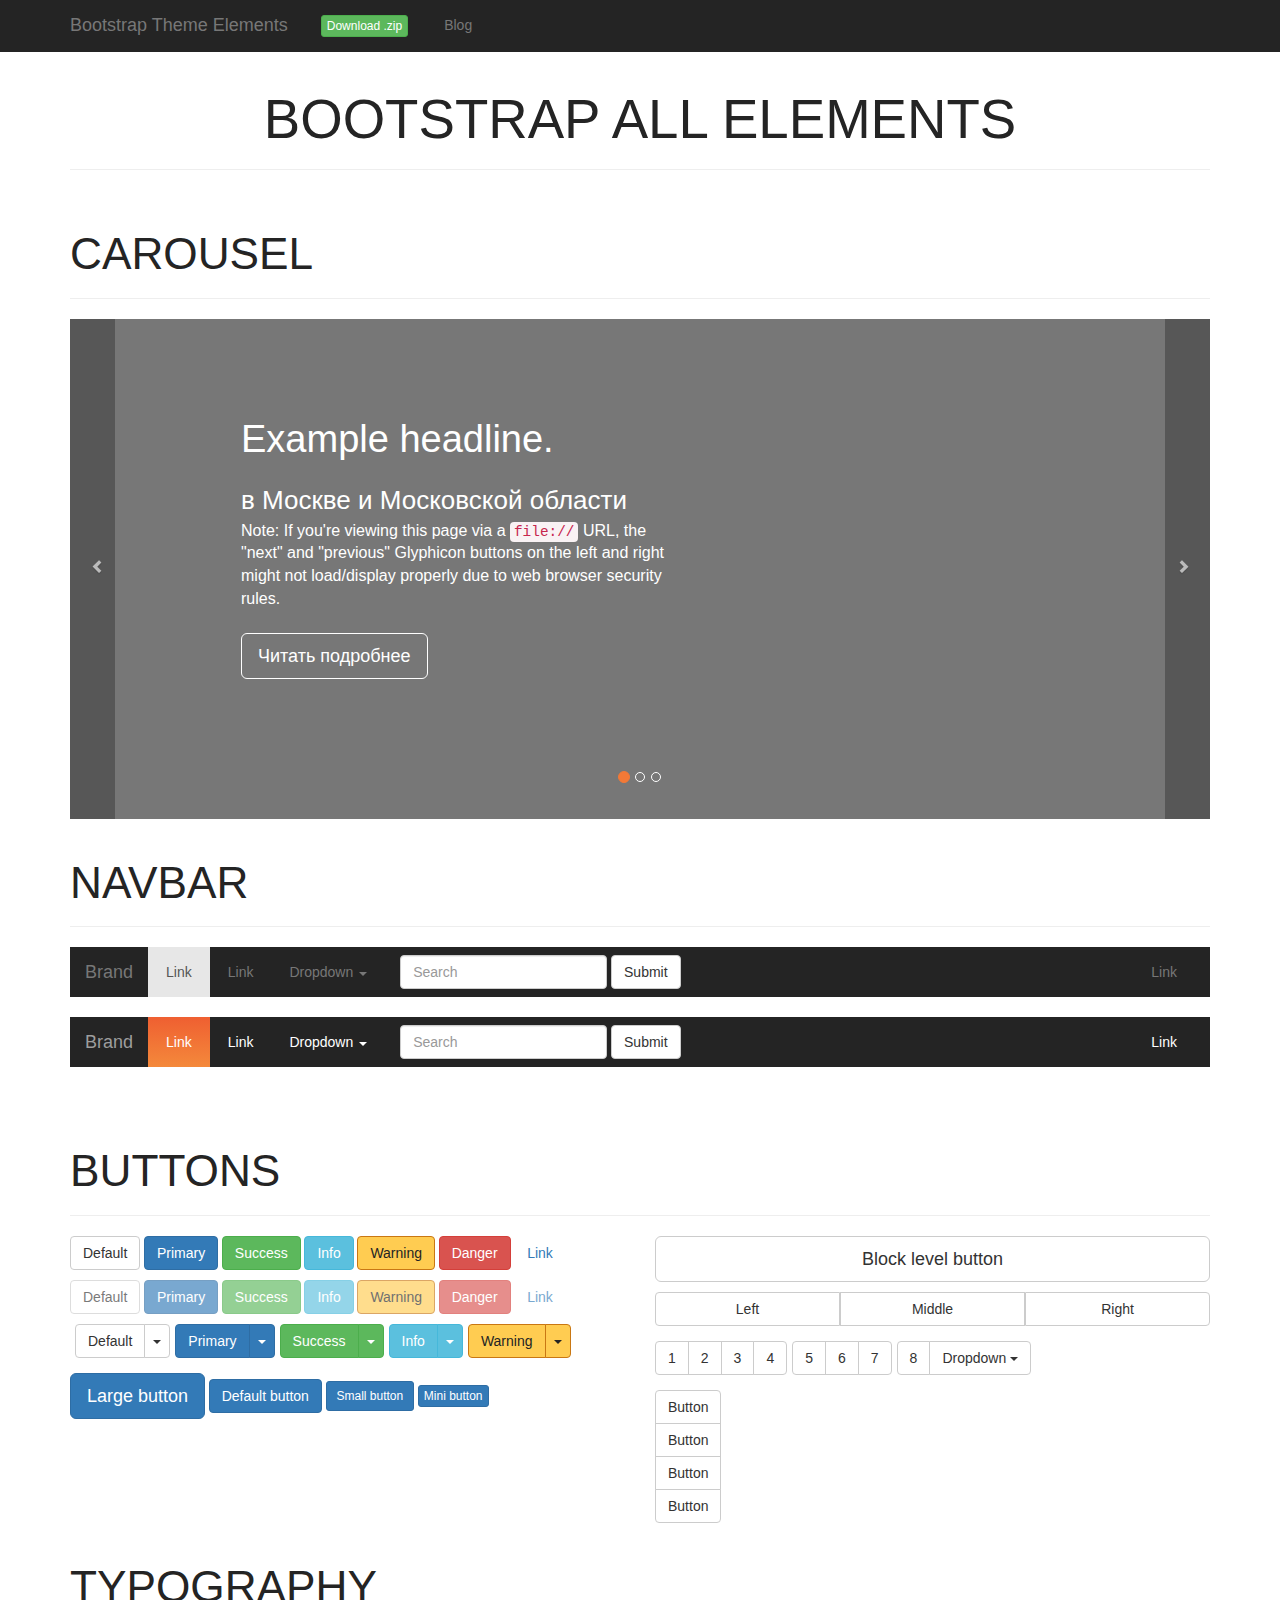
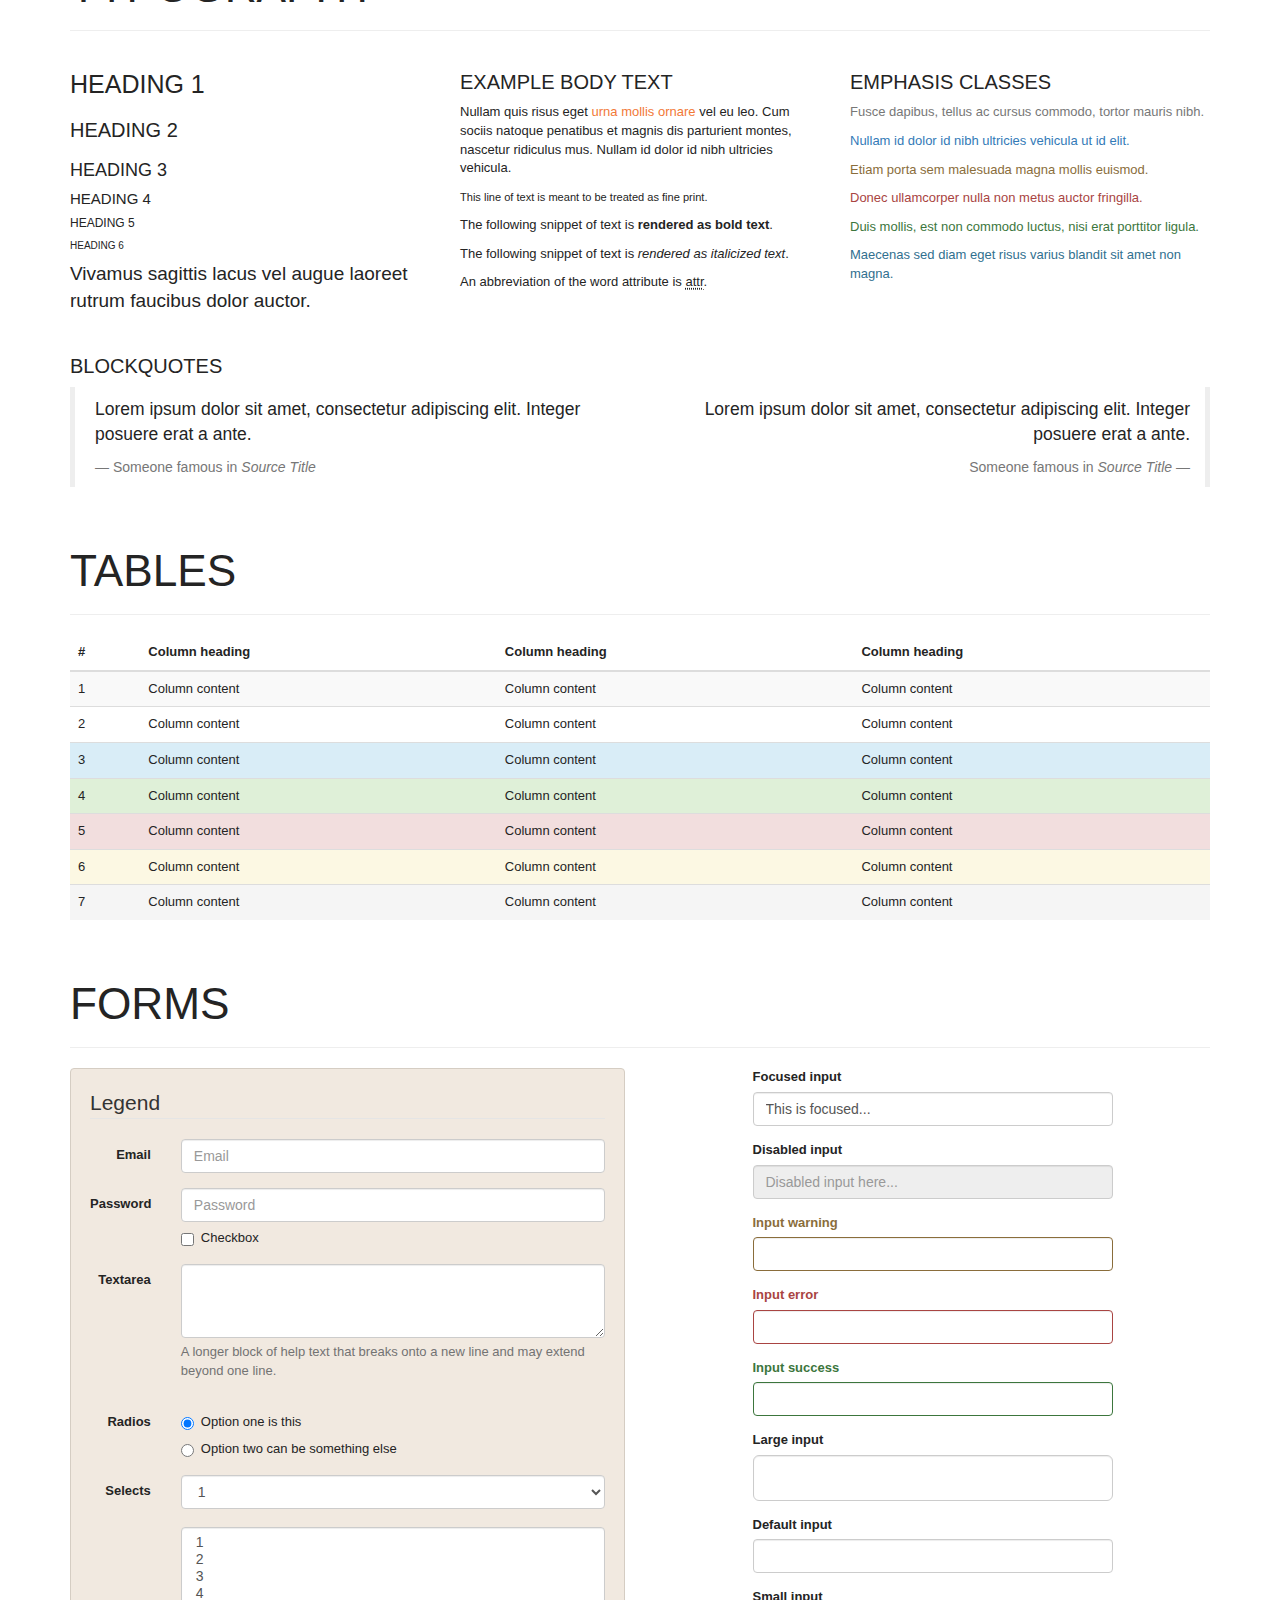
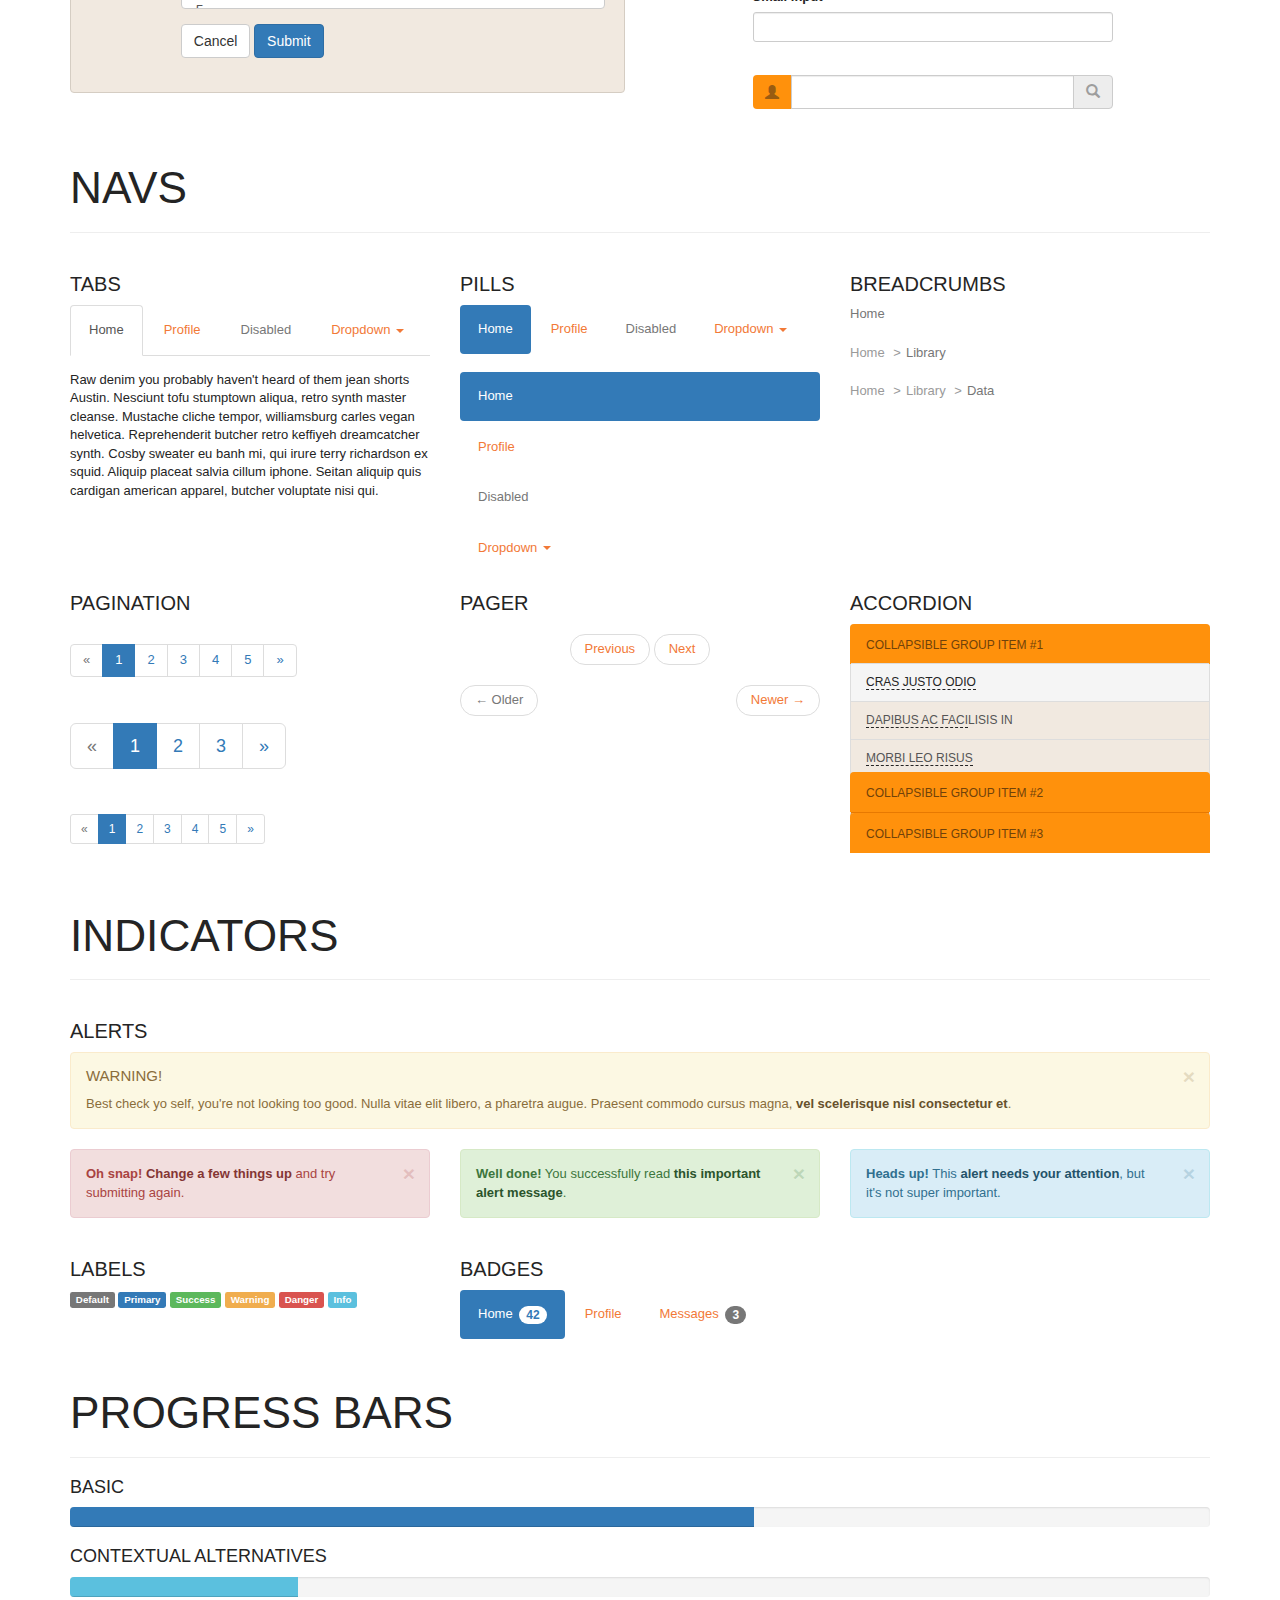
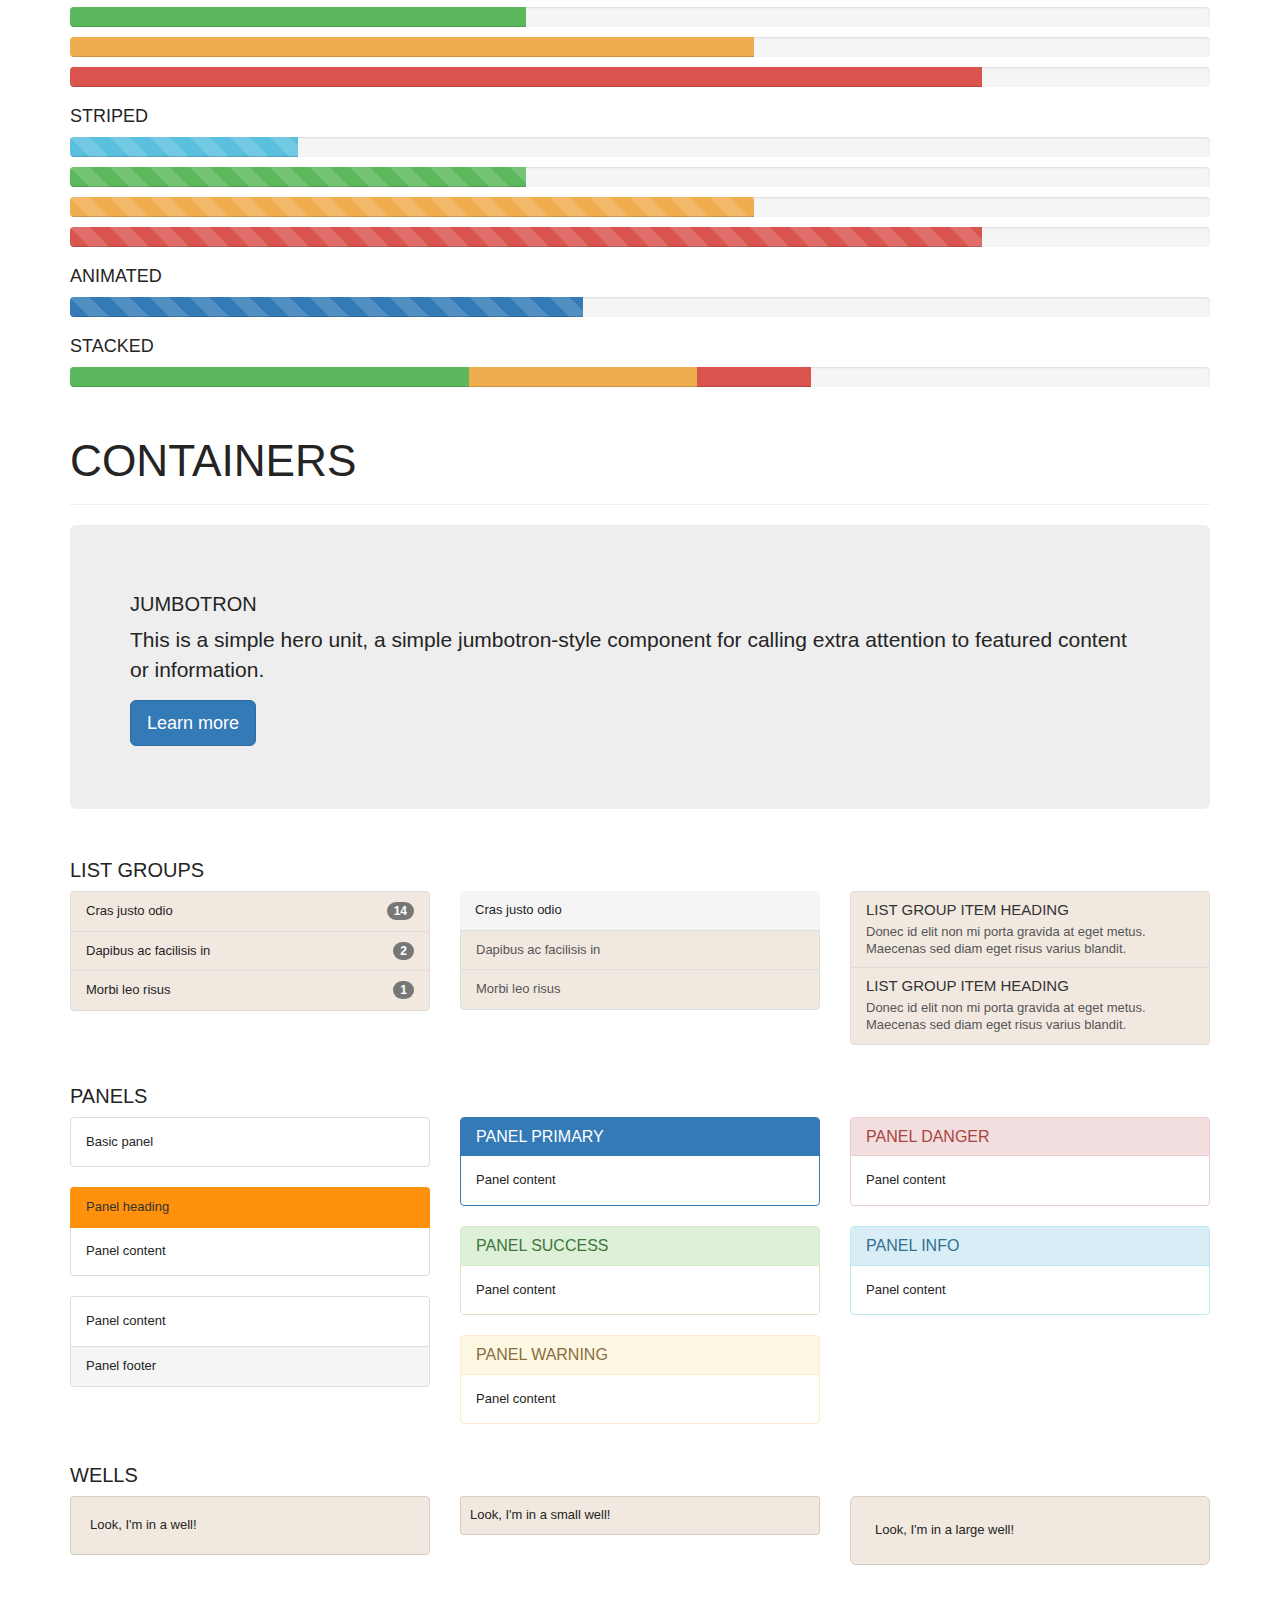
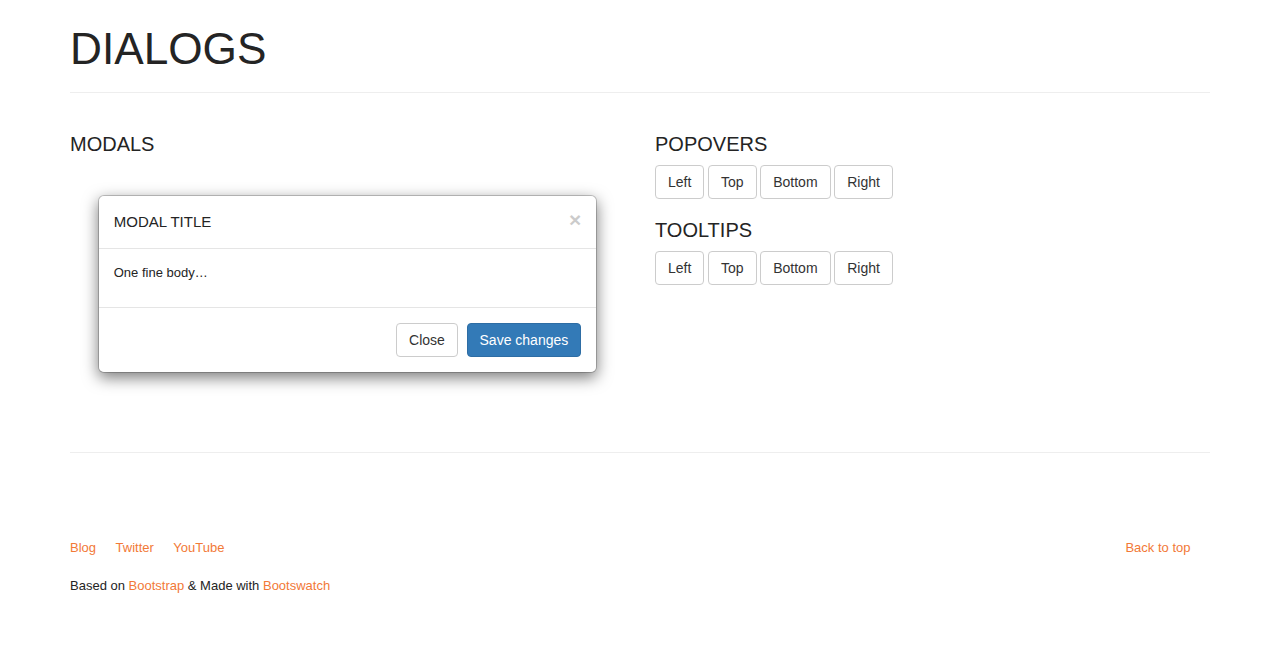
<file: bootstrap-elements/index.html>
<!DOCTYPE html>
<html lang="en">

<head>

<meta charset="utf-8" />
<title>Bootstrap All Elements customization page</title>

<meta name="viewport" content="width=device-width, initial-scale=1" />
<meta http-equiv="X-UA-Compatible" content="IE=edge" />

<link rel="stylesheet" href="assets/libs/bootstrap/css/bootstrap.css" media="screen" />
<link rel="stylesheet" href="assets/css/main.css" />

<!-- You Custom Bootstrap Skin -->
<link rel="stylesheet" href="bootstrap_skin.css" />

</head>

<body>

<div class="navbar navbar-default navbar-fixed-top">
	<div class="container">
		<div class="navbar-header">
			<a href="#" class="navbar-brand">Bootstrap Theme Elements</a>
			<button class="navbar-toggle" type="button" data-toggle="collapse" data-target="#navbar-main">
				<span class="icon-bar"></span>
				<span class="icon-bar"></span>
				<span class="icon-bar"></span>
			</button>
		</div>
		<div class="navbar-collapse collapse" id="navbar-main">

			<ul class="nav navbar-nav">
				<li>
					<a href="assets/bootstrap-elements.zip"><span class="btn btn-success btn-xs">Download .zip</span></a>
				</li>
				<li>
					<a href="http://webdesign-master.ru" target="_blank">Blog</a>
				</li>
			</ul>

		</div>
	</div>
</div>


<div class="container">

	<div class="page-header text-center">
		<h1>Bootstrap All Elements</h1>
	</div>

		 <!-- Carousel
		 ================================================== -->
		 <div class="bs-docs-section clearfix">
		 	<div class="row">
		 		<div class="col-lg-12">
		 			<div class="page-header">
		 				<h2>Carousel</h2>
		 			</div>
<div class="bs-component">
<div id="myCarousel" class="carousel slide" data-ride="carousel">
	<!-- Indicators -->
	<ol class="carousel-indicators">
		<li data-target="#myCarousel" data-slide-to="0" class="active"></li>
		<li data-target="#myCarousel" data-slide-to="1"></li>
		<li data-target="#myCarousel" data-slide-to="2"></li>
	</ol>
	<div class="carousel-inner" role="listbox">
		<div class="item active">
			<img class="first-slide" src="[data-uri]" alt="First slide">
			<div class="container">
				<div class="carousel-caption">
					<div class="h1">Example headline.</div>
					<small>в Москве и Московской области</small>
					<p>Note: If you're viewing this page via a <code>file://</code> URL, the "next" and "previous" Glyphicon buttons on the left and right might not load/display properly due to web browser security rules.</p>
					<p><a class="btn btn-lg btn-primary" href="#" role="button">Читать подробнее</a></p>
				</div>
			</div>
		</div>
		<div class="item">
			<img class="second-slide" src="[data-uri]" alt="Second slide">
			<div class="container">
				<div class="carousel-caption">
					<div class="h1">Another example headline.</div>
					<small>в Москве и Московской области</small>
					<p>Cras justo odio, dapibus ac facilisis in, egestas eget quam. Donec id elit non mi porta gravida at eget metus. Nullam id dolor id nibh ultricies vehicula ut id elit.</p>
					<p><a class="btn btn-lg btn-primary" href="#" role="button">Learn more</a></p>
				</div>
			</div>
		</div>
		<div class="item">
			<img class="third-slide" src="[data-uri]" alt="Third slide">
			<div class="container">
				<div class="carousel-caption">
					<div class="h1">One more for good measure.</div>
					<small>в Москве и Московской области</small>
					<p>Cras justo odio, dapibus ac facilisis in, egestas eget quam. Donec id elit non mi porta gravida at eget metus. Nullam id dolor id nibh ultricies vehicula ut id elit.</p>
					<p><a class="btn btn-lg btn-primary" href="#" role="button">Browse gallery</a></p>
				</div>
			</div>
		</div>
	</div>
	<a class="left carousel-control" href="#myCarousel" role="button" data-slide="prev">
		<span class="glyphicon glyphicon-chevron-left" aria-hidden="true"></span>
		<span class="sr-only">Previous</span>
	</a>
	<a class="right carousel-control" href="#myCarousel" role="button" data-slide="next">
		<span class="glyphicon glyphicon-chevron-right" aria-hidden="true"></span>
		<span class="sr-only">Next</span>
	</a>
</div><!-- /.carousel -->
</div>

		 		</div>
		 	</div>
		 </div>

		<!-- Navbar
		================================================== -->
		<div class="bs-docs-section clearfix">
			<div class="row">
				<div class="col-lg-12">
					<div class="page-header">
						<h2 id="navbar">Navbar</h2>
					</div>

<div class="bs-component">
<nav class="navbar navbar-default">
	<div class="container-fluid">
		<div class="navbar-header">
			<button type="button" class="navbar-toggle collapsed" data-toggle="collapse" data-target="#bs-example-navbar-collapse-1">
				<span class="sr-only">Toggle navigation</span>
				<span class="icon-bar"></span>
				<span class="icon-bar"></span>
				<span class="icon-bar"></span>
			</button>
			<a class="navbar-brand" href="#">Brand</a>
		</div>

		<div class="collapse navbar-collapse" id="bs-example-navbar-collapse-1">
			<ul class="nav navbar-nav">
				<li class="active"><a href="#">Link <span class="sr-only">(current)</span></a></li>
				<li><a href="#">Link</a></li>
				<li class="dropdown">
					<a href="#" class="dropdown-toggle" data-toggle="dropdown" role="button" aria-expanded="false">Dropdown <span class="caret"></span></a>
					<ul class="dropdown-menu" role="menu">
						<li><a href="#">Action</a></li>
						<li><a href="#">Another action</a></li>
						<li><a href="#">Something else here</a></li>
						<li class="divider"></li>
						<li><a href="#">Separated link</a></li>
						<li class="divider"></li>
						<li><a href="#">One more separated link</a></li>
					</ul>
				</li>
			</ul>
			<form class="navbar-form navbar-left" role="search">
				<div class="form-group">
					<input type="text" class="form-control" placeholder="Search">
				</div>
				<button type="submit" class="btn btn-default">Submit</button>
			</form>
			<ul class="nav navbar-nav navbar-right">
				<li><a href="#">Link</a></li>
			</ul>
		</div>
	</div>
</nav>
</div>

<div class="bs-component">
<nav class="navbar navbar-inverse">
	<div class="container-fluid">
		<div class="navbar-header">
			<button type="button" class="navbar-toggle collapsed" data-toggle="collapse" data-target="#bs-example-navbar-collapse-2">
				<span class="sr-only">Toggle navigation</span>
				<span class="icon-bar"></span>
				<span class="icon-bar"></span>
				<span class="icon-bar"></span>
			</button>
			<a class="navbar-brand" href="#">Brand</a>
		</div>

		<div class="collapse navbar-collapse" id="bs-example-navbar-collapse-2">
			<ul class="nav navbar-nav">
				<li class="active"><a href="#">Link <span class="sr-only">(current)</span></a></li>
				<li><a href="#">Link</a></li>
				<li class="dropdown">
					<a href="#" class="dropdown-toggle" data-toggle="dropdown" role="button" aria-expanded="false">Dropdown <span class="caret"></span></a>
					<ul class="dropdown-menu" role="menu">
						<li><a href="#">Action</a></li>
						<li><a href="#">Another action</a></li>
						<li><a href="#">Something else here</a></li>
						<li class="divider"></li>
						<li><a href="#">Separated link</a></li>
						<li class="divider"></li>
						<li><a href="#">One more separated link</a></li>
					</ul>
				</li>
			</ul>
			<form class="navbar-form navbar-left" role="search">
				<div class="form-group">
					<input type="text" class="form-control" placeholder="Search">
				</div>
				<button type="submit" class="btn btn-default">Submit</button>
			</form>
			<ul class="nav navbar-nav navbar-right">
				<li><a href="#">Link</a></li>
			</ul>
		</div>
	</div>
</nav>
</div>

				</div>
			</div>
		</div>


		<!-- Buttons
		================================================== -->
		<div class="bs-docs-section">
			<div class="page-header">
				<div class="row">
					<div class="col-lg-12">
						<h2 id="buttons">Buttons</h2>
					</div>
				</div>
			</div>

			<div class="row">
				<div class="col-lg-6">

<p class="bs-component">
<a href="#" class="btn btn-default">Default</a>
<a href="#" class="btn btn-primary">Primary</a>
<a href="#" class="btn btn-success">Success</a>
<a href="#" class="btn btn-info">Info</a>
<a href="#" class="btn btn-warning">Warning</a>
<a href="#" class="btn btn-danger">Danger</a>
<a href="#" class="btn btn-link">Link</a>
</p>

<p class="bs-component">
<a href="#" class="btn btn-default disabled">Default</a>
<a href="#" class="btn btn-primary disabled">Primary</a>
<a href="#" class="btn btn-success disabled">Success</a>
<a href="#" class="btn btn-info disabled">Info</a>
<a href="#" class="btn btn-warning disabled">Warning</a>
<a href="#" class="btn btn-danger disabled">Danger</a>
<a href="#" class="btn btn-link disabled">Link</a>
</p>


					<div style="margin-bottom: 15px;">
<div class="btn-toolbar bs-component" style="margin: 0;">
<div class="btn-group">
	<a href="#" class="btn btn-default">Default</a>
	<a href="#" class="btn btn-default dropdown-toggle" data-toggle="dropdown"><span class="caret"></span></a>
	<ul class="dropdown-menu">
		<li><a href="#">Action</a></li>
		<li><a href="#">Another action</a></li>
		<li><a href="#">Something else here</a></li>
		<li class="divider"></li>
		<li><a href="#">Separated link</a></li>
	</ul>
</div>

<div class="btn-group">
	<a href="#" class="btn btn-primary">Primary</a>
	<a href="#" class="btn btn-primary dropdown-toggle" data-toggle="dropdown"><span class="caret"></span></a>
	<ul class="dropdown-menu">
		<li><a href="#">Action</a></li>
		<li><a href="#">Another action</a></li>
		<li><a href="#">Something else here</a></li>
		<li class="divider"></li>
		<li><a href="#">Separated link</a></li>
	</ul>
</div>

<div class="btn-group">
	<a href="#" class="btn btn-success">Success</a>
	<a href="#" class="btn btn-success dropdown-toggle" data-toggle="dropdown"><span class="caret"></span></a>
	<ul class="dropdown-menu">
		<li><a href="#">Action</a></li>
		<li><a href="#">Another action</a></li>
		<li><a href="#">Something else here</a></li>
		<li class="divider"></li>
		<li><a href="#">Separated link</a></li>
	</ul>
</div>

<div class="btn-group">
	<a href="#" class="btn btn-info">Info</a>
	<a href="#" class="btn btn-info dropdown-toggle" data-toggle="dropdown"><span class="caret"></span></a>
	<ul class="dropdown-menu">
		<li><a href="#">Action</a></li>
		<li><a href="#">Another action</a></li>
		<li><a href="#">Something else here</a></li>
		<li class="divider"></li>
		<li><a href="#">Separated link</a></li>
	</ul>
</div>

<div class="btn-group">
	<a href="#" class="btn btn-warning">Warning</a>
	<a href="#" class="btn btn-warning dropdown-toggle" data-toggle="dropdown"><span class="caret"></span></a>
	<ul class="dropdown-menu">
		<li><a href="#">Action</a></li>
		<li><a href="#">Another action</a></li>
		<li><a href="#">Something else here</a></li>
		<li class="divider"></li>
		<li><a href="#">Separated link</a></li>
	</ul>
</div>
</div>
					</div>

<p class="bs-component">
<a href="#" class="btn btn-primary btn-lg">Large button</a>
<a href="#" class="btn btn-primary">Default button</a>
<a href="#" class="btn btn-primary btn-sm">Small button</a>
<a href="#" class="btn btn-primary btn-xs">Mini button</a>
</p>

				</div>
				<div class="col-lg-6">

<p class="bs-component">
<a href="#" class="btn btn-default btn-lg btn-block">Block level button</a>
</p>


<div class="bs-component" style="margin-bottom: 15px;">
<div class="btn-group btn-group-justified">
	<a href="#" class="btn btn-default">Left</a>
	<a href="#" class="btn btn-default">Middle</a>
	<a href="#" class="btn btn-default">Right</a>
</div>
</div>

<div class="bs-component" style="margin-bottom: 15px;">
<div class="btn-toolbar">
	<div class="btn-group">
		<a href="#" class="btn btn-default">1</a>
		<a href="#" class="btn btn-default">2</a>
		<a href="#" class="btn btn-default">3</a>
		<a href="#" class="btn btn-default">4</a>
	</div>

	<div class="btn-group">
		<a href="#" class="btn btn-default">5</a>
		<a href="#" class="btn btn-default">6</a>
		<a href="#" class="btn btn-default">7</a>
	</div>

	<div class="btn-group">
		<a href="#" class="btn btn-default">8</a>
		<div class="btn-group">
			<a href="#" class="btn btn-default dropdown-toggle" data-toggle="dropdown">
				Dropdown
				<span class="caret"></span>
			</a>
			<ul class="dropdown-menu">
				<li><a href="#">Dropdown link</a></li>
				<li><a href="#">Dropdown link</a></li>
				<li><a href="#">Dropdown link</a></li>
			</ul>
		</div>
	</div>
</div>
</div>

<div class="bs-component">
<div class="btn-group-vertical">
	<a href="#" class="btn btn-default">Button</a>
	<a href="#" class="btn btn-default">Button</a>
	<a href="#" class="btn btn-default">Button</a>
	<a href="#" class="btn btn-default">Button</a>
</div>
</div>

				</div>
			</div>
		</div>

		<!-- Typography
		================================================== -->
		<div class="bs-docs-section">
			<div class="row">
				<div class="col-lg-12">
					<div class="page-header">
						<h2 id="type">Typography</h2>
					</div>
				</div>
			</div>

			<!-- Headings -->

			<div class="row">
				<div class="col-lg-4">
<div class="bs-component">
<h1>Heading 1</h1>
<h2>Heading 2</h2>
<h3>Heading 3</h3>
<h4>Heading 4</h4>
<h5>Heading 5</h5>
<h6>Heading 6</h6>
<p class="lead">Vivamus sagittis lacus vel augue laoreet rutrum faucibus dolor auctor.</p>
</div>
				</div>
				<div class="col-lg-4">
<div class="bs-component">
<h2>Example body text</h2>
<p>Nullam quis risus eget <a href="#">urna mollis ornare</a> vel eu leo. Cum sociis natoque penatibus et magnis dis parturient montes, nascetur ridiculus mus. Nullam id dolor id nibh ultricies vehicula.</p>
<p><small>This line of text is meant to be treated as fine print.</small></p>
<p>The following snippet of text is <strong>rendered as bold text</strong>.</p>
<p>The following snippet of text is <em>rendered as italicized text</em>.</p>
<p>An abbreviation of the word attribute is <abbr title="attribute">attr</abbr>.</p>
</div>

				</div>
				<div class="col-lg-4">
<div class="bs-component">
<h2>Emphasis classes</h2>
<p class="text-muted">Fusce dapibus, tellus ac cursus commodo, tortor mauris nibh.</p>
<p class="text-primary">Nullam id dolor id nibh ultricies vehicula ut id elit.</p>
<p class="text-warning">Etiam porta sem malesuada magna mollis euismod.</p>
<p class="text-danger">Donec ullamcorper nulla non metus auctor fringilla.</p>
<p class="text-success">Duis mollis, est non commodo luctus, nisi erat porttitor ligula.</p>
<p class="text-info">Maecenas sed diam eget risus varius blandit sit amet non magna.</p>
</div>

				</div>
			</div>

			<!-- Blockquotes -->

			<div class="row">
				<div class="col-lg-12">
					<h2 id="type-blockquotes">Blockquotes</h2>
				</div>
			</div>
			<div class="row">
				<div class="col-lg-6">
<div class="bs-component">
<blockquote>
	<p>Lorem ipsum dolor sit amet, consectetur adipiscing elit. Integer posuere erat a ante.</p>
	<small>Someone famous in <cite title="Source Title">Source Title</cite></small>
</blockquote>
</div>
				</div>
				<div class="col-lg-6">
<div class="bs-component">
<blockquote class="pull-right">
	<p>Lorem ipsum dolor sit amet, consectetur adipiscing elit. Integer posuere erat a ante.</p>
	<small>Someone famous in <cite title="Source Title">Source Title</cite></small>
</blockquote>
</div>
				</div>
			</div>
		</div>

		<!-- Tables
		================================================== -->
		<div class="bs-docs-section">

			<div class="row">
				<div class="col-lg-12">
					<div class="page-header">
						<h2 id="tables">Tables</h2>
					</div>

<div class="bs-component">
<table class="table table-striped table-hover ">
	<thead>
		<tr>
			<th>#</th>
			<th>Column heading</th>
			<th>Column heading</th>
			<th>Column heading</th>
		</tr>
	</thead>
	<tbody>
		<tr>
			<td>1</td>
			<td>Column content</td>
			<td>Column content</td>
			<td>Column content</td>
		</tr>
		<tr>
			<td>2</td>
			<td>Column content</td>
			<td>Column content</td>
			<td>Column content</td>
		</tr>
		<tr class="info">
			<td>3</td>
			<td>Column content</td>
			<td>Column content</td>
			<td>Column content</td>
		</tr>
		<tr class="success">
			<td>4</td>
			<td>Column content</td>
			<td>Column content</td>
			<td>Column content</td>
		</tr>
		<tr class="danger">
			<td>5</td>
			<td>Column content</td>
			<td>Column content</td>
			<td>Column content</td>
		</tr>
		<tr class="warning">
			<td>6</td>
			<td>Column content</td>
			<td>Column content</td>
			<td>Column content</td>
		</tr>
		<tr class="active">
			<td>7</td>
			<td>Column content</td>
			<td>Column content</td>
			<td>Column content</td>
		</tr>
	</tbody>
</table> 
</div>
				</div>
			</div>
		</div>

		<!-- Forms
		================================================== -->
		<div class="bs-docs-section">
			<div class="row">
				<div class="col-lg-12">
					<div class="page-header">
						<h2 id="forms">Forms</h2>
					</div>
				</div>
			</div>

			<div class="row">
				<div class="col-lg-6">
<div class="well bs-component">
<form class="form-horizontal">
	<fieldset>
		<legend>Legend</legend>
		<div class="form-group">
			<label for="inputEmail" class="col-lg-2 control-label">Email</label>
			<div class="col-lg-10">
				<input type="text" class="form-control" id="inputEmail" placeholder="Email">
			</div>
		</div>
		<div class="form-group">
			<label for="inputPassword" class="col-lg-2 control-label">Password</label>
			<div class="col-lg-10">
				<input type="password" class="form-control" id="inputPassword" placeholder="Password">
				<div class="checkbox">
					<label>
						<input type="checkbox"> Checkbox
					</label>
				</div>
			</div>
		</div>
		<div class="form-group">
			<label for="textArea" class="col-lg-2 control-label">Textarea</label>
			<div class="col-lg-10">
				<textarea class="form-control" rows="3" id="textArea"></textarea>
				<span class="help-block">A longer block of help text that breaks onto a new line and may extend beyond one line.</span>
			</div>
		</div>
		<div class="form-group">
			<label class="col-lg-2 control-label">Radios</label>
			<div class="col-lg-10">
				<div class="radio">
					<label>
						<input type="radio" name="optionsRadios" id="optionsRadios1" value="option1" checked="">
						Option one is this
					</label>
				</div>
				<div class="radio">
					<label>
						<input type="radio" name="optionsRadios" id="optionsRadios2" value="option2">
						Option two can be something else
					</label>
				</div>
			</div>
		</div>
		<div class="form-group">
			<label for="select" class="col-lg-2 control-label">Selects</label>
			<div class="col-lg-10">
				<select class="form-control" id="select">
					<option>1</option>
					<option>2</option>
					<option>3</option>
					<option>4</option>
					<option>5</option>
				</select>
				<br>
				<select multiple="" class="form-control">
					<option>1</option>
					<option>2</option>
					<option>3</option>
					<option>4</option>
					<option>5</option>
				</select>
			</div>
		</div>
		<div class="form-group">
			<div class="col-lg-10 col-lg-offset-2">
				<button type="reset" class="btn btn-default">Cancel</button>
				<button type="submit" class="btn btn-primary">Submit</button>
			</div>
		</div>
	</fieldset>
</form>
</div>
				</div>
				<div class="col-lg-4 col-lg-offset-1">

<form class="bs-component">
<div class="form-group">
	<label class="control-label" for="focusedInput">Focused input</label>
	<input class="form-control" id="focusedInput" type="text" value="This is focused...">
</div>

<div class="form-group">
	<label class="control-label" for="disabledInput">Disabled input</label>
	<input class="form-control" id="disabledInput" type="text" placeholder="Disabled input here..." disabled="">
</div>

<div class="form-group has-warning">
	<label class="control-label" for="inputWarning">Input warning</label>
	<input type="text" class="form-control" id="inputWarning">
</div>

<div class="form-group has-error">
	<label class="control-label" for="inputError">Input error</label>
	<input type="text" class="form-control" id="inputError">
</div>

<div class="form-group has-success">
	<label class="control-label" for="inputSuccess">Input success</label>
	<input type="text" class="form-control" id="inputSuccess">
</div>

<div class="form-group">
	<label class="control-label" for="inputLarge">Large input</label>
	<input class="form-control input-lg" type="text" id="inputLarge">
</div>

<div class="form-group">
	<label class="control-label" for="inputDefault">Default input</label>
	<input type="text" class="form-control" id="inputDefault">
</div>

<div class="form-group">
	<label class="control-label" for="inputSmall">Small input</label>
	<input class="form-control input-sm" type="text" id="inputSmall">
</div>

<div class="form-group">
	<label class="control-label"></label>
	<div class="input-group">
		<span class="input-group-addon"><i class="glyphicon glyphicon-user"></i></span>
		<input type="text" class="form-control">
		<span class="input-group-btn">
			<button class="btn btn-default" type="button"><i class="glyphicon glyphicon-search"></i></button>
		</span>
	</div>
</div>
</form>

				</div>
			</div>
		</div>

		<!-- Navs
		================================================== -->
		<div class="bs-docs-section">

			<div class="row">
				<div class="col-lg-12">
					<div class="page-header">
						<h2 id="nav">Navs</h2>
					</div>
				</div>
			</div>

			<div class="row">
				<div class="col-lg-4">
					<h2 id="nav-tabs">Tabs</h2>
<div class="bs-component">
<ul class="nav nav-tabs">
	<li class="active"><a href="#home" data-toggle="tab">Home</a></li>
	<li><a href="#profile" data-toggle="tab">Profile</a></li>
	<li class="disabled"><a>Disabled</a></li>
	<li class="dropdown">
		<a class="dropdown-toggle" data-toggle="dropdown" href="#">
			Dropdown <span class="caret"></span>
		</a>
		<ul class="dropdown-menu">
			<li><a href="#dropdown1" data-toggle="tab">Action</a></li>
			<li class="divider"></li>
			<li><a href="#dropdown2" data-toggle="tab">Another action</a></li>
		</ul>
	</li>
</ul>
<div id="myTabContent" class="tab-content">
	<div class="tab-pane fade active in" id="home">
		<p>Raw denim you probably haven't heard of them jean shorts Austin. Nesciunt tofu stumptown aliqua, retro synth master cleanse. Mustache cliche tempor, williamsburg carles vegan helvetica. Reprehenderit butcher retro keffiyeh dreamcatcher synth. Cosby sweater eu banh mi, qui irure terry richardson ex squid. Aliquip placeat salvia cillum iphone. Seitan aliquip quis cardigan american apparel, butcher voluptate nisi qui.</p>
	</div>
	<div class="tab-pane fade" id="profile">
		<p>Food truck fixie locavore, accusamus mcsweeney's marfa nulla single-origin coffee squid. Exercitation +1 labore velit, blog sartorial PBR leggings next level wes anderson artisan four loko farm-to-table craft beer twee. Qui photo booth letterpress, commodo enim craft beer mlkshk aliquip jean shorts ullamco ad vinyl cillum PBR. Homo nostrud organic, assumenda labore aesthetic magna delectus mollit.</p>
	</div>
	<div class="tab-pane fade" id="dropdown1">
		<p>Etsy mixtape wayfarers, ethical wes anderson tofu before they sold out mcsweeney's organic lomo retro fanny pack lo-fi farm-to-table readymade. Messenger bag gentrify pitchfork tattooed craft beer, iphone skateboard locavore carles etsy salvia banksy hoodie helvetica. DIY synth PBR banksy irony. Leggings gentrify squid 8-bit cred pitchfork.</p>
	</div>
	<div class="tab-pane fade" id="dropdown2">
		<p>Trust fund seitan letterpress, keytar raw denim keffiyeh etsy art party before they sold out master cleanse gluten-free squid scenester freegan cosby sweater. Fanny pack portland seitan DIY, art party locavore wolf cliche high life echo park Austin. Cred vinyl keffiyeh DIY salvia PBR, banh mi before they sold out farm-to-table VHS viral locavore cosby sweater.</p>
	</div>
</div>
</div>
				</div>
				<div class="col-lg-4">
					<h2 id="nav-pills">Pills</h2>
<div class="bs-component">
<ul class="nav nav-pills">
	<li class="active"><a href="#">Home</a></li>
	<li><a href="#">Profile</a></li>
	<li class="disabled"><a href="#">Disabled</a></li>
	<li class="dropdown">
		<a class="dropdown-toggle" data-toggle="dropdown" href="#">
			Dropdown <span class="caret"></span>
		</a>
		<ul class="dropdown-menu">
			<li><a href="#">Action</a></li>
			<li><a href="#">Another action</a></li>
			<li><a href="#">Something else here</a></li>
			<li class="divider"></li>
			<li><a href="#">Separated link</a></li>
		</ul>
	</li>
</ul>
</div>
					<br>
<div class="bs-component">
<ul class="nav nav-pills nav-stacked">
	<li class="active"><a href="#">Home</a></li>
	<li><a href="#">Profile</a></li>
	<li class="disabled"><a href="#">Disabled</a></li>
	<li class="dropdown">
		<a class="dropdown-toggle" data-toggle="dropdown" href="#">
			Dropdown <span class="caret"></span>
		</a>
		<ul class="dropdown-menu">
			<li><a href="#">Action</a></li>
			<li><a href="#">Another action</a></li>
			<li><a href="#">Something else here</a></li>
			<li class="divider"></li>
			<li><a href="#">Separated link</a></li>
		</ul>
	</li>
</ul>
</div>
				</div>
				<div class="col-lg-4">
					<h2 id="nav-breadcrumbs">Breadcrumbs</h2>
<div class="bs-component">
<ul class="breadcrumb">
	<li class="active">Home</li>
</ul>

<ul class="breadcrumb">
	<li><a href="#">Home</a></li>
	<li class="active">Library</li>
</ul>

<ul class="breadcrumb">
	<li><a href="#">Home</a></li>
	<li><a href="#">Library</a></li>
	<li class="active">Data</li>
</ul>
</div>

				</div>
			</div>


			<div class="row">
				<div class="col-lg-4">
					<h2 id="pagination">Pagination</h2>
<div class="bs-component">
<ul class="pagination">
	<li class="disabled"><a href="#">&laquo;</a></li>
	<li class="active"><a href="#">1</a></li>
	<li><a href="#">2</a></li>
	<li><a href="#">3</a></li>
	<li><a href="#">4</a></li>
	<li><a href="#">5</a></li>
	<li><a href="#">&raquo;</a></li>
</ul>

<ul class="pagination pagination-lg">
	<li class="disabled"><a href="#">&laquo;</a></li>
	<li class="active"><a href="#">1</a></li>
	<li><a href="#">2</a></li>
	<li><a href="#">3</a></li>
	<li><a href="#">&raquo;</a></li>
</ul>

<ul class="pagination pagination-sm">
	<li class="disabled"><a href="#">&laquo;</a></li>
	<li class="active"><a href="#">1</a></li>
	<li><a href="#">2</a></li>
	<li><a href="#">3</a></li>
	<li><a href="#">4</a></li>
	<li><a href="#">5</a></li>
	<li><a href="#">&raquo;</a></li>
</ul>
</div>
				</div>
				<div class="col-lg-4">
					<h2 id="pager">Pager</h2>
<div class="bs-component">
<ul class="pager">
	<li><a href="#">Previous</a></li>
	<li><a href="#">Next</a></li>
</ul>

<ul class="pager">
	<li class="previous disabled"><a href="#">&larr; Older</a></li>
	<li class="next"><a href="#">Newer &rarr;</a></li>
</ul>
</div>
				</div>
				<div class="col-lg-4">
					<h2 id="accordion_h">Accordion</h2>
<div class="bs-component">
<div class="panel-group" id="accordion2" role="tablist" aria-multiselectable="true">
	<div class="panel panel-default">
		<div class="panel-heading" role="tab" id="headingOne">
			<h4 class="panel-title">
				<a data-toggle="collapse" data-parent="#accordion2" href="#collapseOne" aria-expanded="true" aria-controls="collapseOne">
					Collapsible Group Item #1
				</a>
			</h4>
		</div>
		<div id="collapseOne" class="panel-collapse collapse in" role="tabpanel" aria-labelledby="headingOne">
			<div class="list-group">
	<a href="#" class="list-group-item active">
		<span>Cras justo odio</span>
	</a>
	<a href="#" class="list-group-item">
		<span>Dapibus ac faci</span>lisis in
	</a>
	<a href="#" class="list-group-item">
		<span>Morbi leo risus</span>
	</a>
</div>
		</div>
	</div>
	<div class="panel panel-default">
		<div class="panel-heading" role="tab" id="headingTwo">
			<h4 class="panel-title">
				<a class="collapsed" data-toggle="collapse" data-parent="#accordion2" href="#collapseTwo" aria-expanded="false" aria-controls="collapseTwo">
					Collapsible Group Item #2
				</a>
			</h4>
		</div>
		<div id="collapseTwo" class="panel-collapse collapse" role="tabpanel" aria-labelledby="headingTwo">
			<div class="panel-body">
				Anim pariatur cliche reprehenderit, enim eiusmod high life accusamus terry richardson ad squid. 3 wolf moon officia aute, non cupidatat skateboard dolor brunch. Food truck quinoa nesciunt laborum eiusmod. Brunch 3 wolf moon tempor, sunt aliqua put a bird on it squid single-origin coffee nulla assumenda shoreditch et. Nihil anim keffiyeh helvetica, craft beer labore wes anderson cred nesciunt sapiente ea proident. Ad vegan excepteur butcher vice lomo. Leggings occaecat craft beer farm-to-table, raw denim aesthetic synth nesciunt you probably haven't heard of them accusamus labore sustainable VHS.
			</div>
		</div>
	</div>
	<div class="panel panel-default">
		<div class="panel-heading" role="tab" id="headingThree">
			<h4 class="panel-title">
				<a class="collapsed" data-toggle="collapse" data-parent="#accordion2" href="#collapseThree" aria-expanded="false" aria-controls="collapseThree">
					Collapsible Group Item #3
				</a>
			</h4>
		</div>
		<div id="collapseThree" class="panel-collapse collapse" role="tabpanel" aria-labelledby="headingThree">
			<div class="panel-body">
				Anim pariatur cliche reprehenderit, enim eiusmod high life accusamus terry richardson ad squid. 3 wolf moon officia aute, non cupidatat skateboard dolor brunch. Food truck quinoa nesciunt laborum eiusmod. Brunch 3 wolf moon tempor, sunt aliqua put a bird on it squid single-origin coffee nulla assumenda shoreditch et. Nihil anim keffiyeh helvetica, craft beer labore wes anderson cred nesciunt sapiente ea proident. Ad vegan excepteur butcher vice lomo. Leggings occaecat craft beer farm-to-table, raw denim aesthetic synth nesciunt you probably haven't heard of them accusamus labore sustainable VHS.
			</div>
		</div>
	</div>
</div>
</div>
				</div>
			</div>
		</div>

		<!-- Indicators
		================================================== -->
		<div class="bs-docs-section">

			<div class="row">
				<div class="col-lg-12">
					<div class="page-header">
						<h2 id="indicators">Indicators</h2>
					</div>
				</div>
			</div>

			<div class="row">
				<div class="col-lg-12">
					<h2>Alerts</h2>
<div class="bs-component">
<div class="alert alert-dismissible alert-warning">
	<button type="button" class="close" data-dismiss="alert">&times;</button>
	<h4>Warning!</h4>
	<p>Best check yo self, you're not looking too good. Nulla vitae elit libero, a pharetra augue. Praesent commodo cursus magna, <a href="#" class="alert-link">vel scelerisque nisl consectetur et</a>.</p>
</div>
</div>
				</div>
			</div>
			<div class="row">
				<div class="col-lg-4">
<div class="bs-component">
<div class="alert alert-dismissible alert-danger">
	<button type="button" class="close" data-dismiss="alert">&times;</button>
	<strong>Oh snap!</strong> <a href="#" class="alert-link">Change a few things up</a> and try submitting again.
</div>
</div>
				</div>
				<div class="col-lg-4">
<div class="bs-component">
<div class="alert alert-dismissible alert-success">
	<button type="button" class="close" data-dismiss="alert">&times;</button>
	<strong>Well done!</strong> You successfully read <a href="#" class="alert-link">this important alert message</a>.
</div>
</div>
				</div>
				<div class="col-lg-4">
<div class="bs-component">
<div class="alert alert-dismissible alert-info">
	<button type="button" class="close" data-dismiss="alert">&times;</button>
	<strong>Heads up!</strong> This <a href="#" class="alert-link">alert needs your attention</a>, but it's not super important.
</div>
</div>
				</div>
			</div>
			<div class="row">
				<div class="col-lg-4">
					<h2>Labels</h2>
<div class="bs-component" style="margin-bottom: 40px;">
<span class="label label-default">Default</span>
<span class="label label-primary">Primary</span>
<span class="label label-success">Success</span>
<span class="label label-warning">Warning</span>
<span class="label label-danger">Danger</span>
<span class="label label-info">Info</span>
</div>
				</div>
				<div class="col-lg-4">
					<h2>Badges</h2>
<div class="bs-component">
<ul class="nav nav-pills">
	<li class="active"><a href="#">Home <span class="badge">42</span></a></li>
	<li><a href="#">Profile <span class="badge"></span></a></li>
	<li><a href="#">Messages <span class="badge">3</span></a></li>
</ul>
</div>
				</div>
			</div>
		</div>

		<!-- Progress bars
		================================================== -->
		<div class="bs-docs-section">

			<div class="row">
				<div class="col-lg-12">
					<div class="page-header">
						<h2 id="progress">Progress bars</h2>
					</div>

					<h3 id="progress-basic">Basic</h3>
<div class="bs-component">
<div class="progress">
	<div class="progress-bar" style="width: 60%;"></div>
</div>
</div>

					<h3 id="progress-alternatives">Contextual alternatives</h3>
<div class="bs-component">
<div class="progress">
	<div class="progress-bar progress-bar-info" style="width: 20%"></div>
</div>

<div class="progress">
	<div class="progress-bar progress-bar-success" style="width: 40%"></div>
</div>

<div class="progress">
	<div class="progress-bar progress-bar-warning" style="width: 60%"></div>
</div>

<div class="progress">
	<div class="progress-bar progress-bar-danger" style="width: 80%"></div>
</div>
</div>

					<h3 id="progress-striped">Striped</h3>
<div class="bs-component">
	<div class="progress progress-striped">
		<div class="progress-bar progress-bar-info" style="width: 20%"></div>
	</div>

	<div class="progress progress-striped">
		<div class="progress-bar progress-bar-success" style="width: 40%"></div>
	</div>

	<div class="progress progress-striped">
		<div class="progress-bar progress-bar-warning" style="width: 60%"></div>
	</div>

	<div class="progress progress-striped">
		<div class="progress-bar progress-bar-danger" style="width: 80%"></div>
	</div>
</div>

					<h3 id="progress-animated">Animated</h3>
<div class="bs-component">
<div class="progress progress-striped active">
	<div class="progress-bar" style="width: 45%"></div>
</div>
</div>

					<h3 id="progress-stacked">Stacked</h3>
<div class="bs-component">
<div class="progress">
	<div class="progress-bar progress-bar-success" style="width: 35%"></div>
	<div class="progress-bar progress-bar-warning" style="width: 20%"></div>
	<div class="progress-bar progress-bar-danger" style="width: 10%"></div>
</div>
</div>
				</div>
			</div>
		</div>

		<!-- Containers
		================================================== -->
		<div class="bs-docs-section">

			<div class="row">
				<div class="col-lg-12">
					<div class="page-header">
						<h2 id="container">Containers</h2>
					</div>
<div class="bs-component">
<div class="jumbotron">
	<h2>Jumbotron</h2>
	<p>This is a simple hero unit, a simple jumbotron-style component for calling extra attention to featured content or information.</p>
	<p><a class="btn btn-primary btn-lg">Learn more</a></p>
</div>
</div>
				</div>
			</div>


			<div class="row">
				<div class="col-lg-12">
					<h2>List groups</h2>
				</div>
			</div>
			<div class="row">
				<div class="col-lg-4">
<div class="bs-component">
<ul class="list-group">
	<li class="list-group-item">
		<span class="badge">14</span>
		Cras justo odio
	</li>
	<li class="list-group-item">
		<span class="badge">2</span>
		Dapibus ac facilisis in
	</li>
	<li class="list-group-item">
		<span class="badge">1</span>
		Morbi leo risus
	</li>
</ul>
</div>
				</div>
				<div class="col-lg-4">
<div class="bs-component">
<div class="list-group">
	<a href="#" class="list-group-item active">
		Cras justo odio
	</a>
	<a href="#" class="list-group-item">Dapibus ac facilisis in
	</a>
	<a href="#" class="list-group-item">Morbi leo risus
	</a>
</div>
</div>
				</div>
				<div class="col-lg-4">
<div class="bs-component">
<div class="list-group">
	<a href="#" class="list-group-item">
		<h4 class="list-group-item-heading">List group item heading</h4>
		<p class="list-group-item-text">Donec id elit non mi porta gravida at eget metus. Maecenas sed diam eget risus varius blandit.</p>
	</a>
	<a href="#" class="list-group-item">
		<h4 class="list-group-item-heading">List group item heading</h4>
		<p class="list-group-item-text">Donec id elit non mi porta gravida at eget metus. Maecenas sed diam eget risus varius blandit.</p>
	</a>
</div>
</div>
				</div>
			</div>


			<div class="row">
				<div class="col-lg-12">
					<h2>Panels</h2>
				</div>
			</div>
			<div class="row">
				<div class="col-lg-4">
<div class="bs-component">
<div class="panel panel-default">
	<div class="panel-body">
		Basic panel
	</div>
</div>

<div class="panel panel-default">
	<div class="panel-heading">Panel heading</div>
	<div class="panel-body">
		Panel content
	</div>
</div>

<div class="panel panel-default">
	<div class="panel-body">
		Panel content
	</div>
	<div class="panel-footer">Panel footer</div>
</div>
</div>
				</div>
				<div class="col-lg-4">
<div class="bs-component">
<div class="panel panel-primary">
	<div class="panel-heading">
		<h3 class="panel-title">Panel primary</h3>
	</div>
	<div class="panel-body">
		Panel content
	</div>
</div>

<div class="panel panel-success">
	<div class="panel-heading">
		<h3 class="panel-title">Panel success</h3>
	</div>
	<div class="panel-body">
		Panel content
	</div>
</div>

<div class="panel panel-warning">
	<div class="panel-heading">
		<h3 class="panel-title">Panel warning</h3>
	</div>
	<div class="panel-body">
		Panel content
	</div>
</div>
</div>
				</div>
				<div class="col-lg-4">
<div class="bs-component">
<div class="panel panel-danger">
	<div class="panel-heading">
		<h3 class="panel-title">Panel danger</h3>
	</div>
	<div class="panel-body">
		Panel content
	</div>
</div>

<div class="panel panel-info">
	<div class="panel-heading">
		<h3 class="panel-title">Panel info</h3>
	</div>
	<div class="panel-body">
		Panel content
	</div>
</div>
</div>
				</div>
			</div>

			<div class="row">
				<div class="col-lg-12">
					<h2>Wells</h2>
				</div>
			</div>
			<div class="row">
				<div class="col-lg-4">
<div class="bs-component">
<div class="well">
	Look, I'm in a well!
</div>
</div>
				</div>
				<div class="col-lg-4">
<div class="bs-component">
<div class="well well-sm">
	Look, I'm in a small well!
</div>
</div>
				</div>
				<div class="col-lg-4">
<div class="bs-component">
<div class="well well-lg">
	Look, I'm in a large well!
</div>
</div>
				</div>
			</div>
		</div>

		<!-- Dialogs
		================================================== -->
		<div class="bs-docs-section">

			<div class="row">
				<div class="col-lg-12">
					<div class="page-header">
						<h2 id="dialogs">Dialogs</h2>
					</div>
				</div>
			</div>
			<div class="row">
				<div class="col-lg-6">
					<h2>Modals</h2>
<div class="bs-component">
<div class="modal">
	<div class="modal-dialog">
		<div class="modal-content">
			<div class="modal-header">
				<button type="button" class="close" data-dismiss="modal" aria-hidden="true">×</button>
				<h4 class="modal-title">Modal title</h4>
			</div>
			<div class="modal-body">
				<p>One fine body…</p>
			</div>
			<div class="modal-footer">
				<button type="button" class="btn btn-default" data-dismiss="modal">Close</button>
				<button type="button" class="btn btn-primary">Save changes</button>
			</div>
		</div>
	</div>
</div>
</div>
				</div>
				<div class="col-lg-6">
					<h2>Popovers</h2>
<div class="bs-component">
<button type="button" class="btn btn-default" data-container="body" data-toggle="popover" data-placement="left" data-content="Vivamus sagittis lacus vel augue laoreet rutrum faucibus.">Left</button>

<button type="button" class="btn btn-default" data-container="body" data-toggle="popover" data-placement="top" data-content="Vivamus sagittis lacus vel augue laoreet rutrum faucibus.">Top</button>

<button type="button" class="btn btn-default" data-container="body" data-toggle="popover" data-placement="bottom" data-content="Vivamus
sagittis lacus vel augue laoreet rutrum faucibus.">Bottom</button>

<button type="button" class="btn btn-default" data-container="body" data-toggle="popover" data-placement="right" data-content="Vivamus sagittis lacus vel augue laoreet rutrum faucibus.">Right</button>
</div>
					<h2>Tooltips</h2>
<div class="bs-component">
<button type="button" class="btn btn-default" data-toggle="tooltip" data-placement="left" title="" data-original-title="Tooltip on left">Left</button>

<button type="button" class="btn btn-default" data-toggle="tooltip" data-placement="top" title="" data-original-title="Tooltip on top">Top</button>

<button type="button" class="btn btn-default" data-toggle="tooltip" data-placement="bottom" title="" data-original-title="Tooltip on bottom">Bottom</button>

<button type="button" class="btn btn-default" data-toggle="tooltip" data-placement="right" title="" data-original-title="Tooltip on right">Right</button>
</div>
				</div>
			</div>
		</div>


		<!-- Custom Section
		================================================== -->
		<div class="bs-docs-section">

			<div class="row">
				<div class="col-lg-12">
					<div class="page-header">
						<h2 id="custom"></h2>
					</div>
				</div>
			</div>
			<div class="row">
				<div class="col-md-12">
					<!-- <h2>Custom Section</h2> -->
<div class="bs-component">
	
</div>
				</div>
			</div>
		</div>

		<div id="source-modal" class="modal fade">
			<div class="modal-dialog modal-lg">
				<div class="modal-content">
					<div class="modal-header">
						<button type="button" class="close" data-dismiss="modal" aria-hidden="true">&times;</button>
						<h4 class="modal-title">Source Code</h4>
					</div>
					<div class="modal-body">
						<pre></pre>
					</div>
				</div>
			</div>
		</div>

		<footer>
			<div class="row">
				<div class="col-lg-12">

					<ul class="list-unstyled">
						<li class="pull-right"><a href="#top">Back to top</a></li>
						<li><a href="http://webdesign-master.ru" target="_blank">Blog</a></li>
						<li><a href="https://twitter.com/agragregra" target="_blank">Twitter</a></li>
						<li><a href="http://www.youtube.com/user/agragregra" target="_blank">YouTube</a></li>
					</ul>
					<p>Based on <a href="http://getbootstrap.com" target="_blank">Bootstrap</a> & Made with <a href="http://bootswatch.com" target="_blank">Bootswatch</a></p>

				</div>
			</div>

		</footer>

	</div>

	<!--[if lt IE 9]>
	<script src="assets/libs/html5shiv/html5shiv.min.js"></script>
	<script src="assets/libs/respond/respond.min.js"></script>
	<![endif]-->

	<script src="https://code.jquery.com/jquery-1.10.2.min.js"></script>
	<script src="assets/libs/bootstrap/js/bootstrap.min.js"></script>
	<script src="assets/js/common.js"></script>

</body>
</html>
</file>
<file: bootstrap-elements/assets/css/main.css>
body{padding-top:50px}body>.navbar{-webkit-transition:background-color 300ms ease-in;transition:background-color 300ms ease-in}@media (min-width:768px){body>.navbar-transparent{background-color:transparent}body>.navbar-transparent .navbar-nav>.open>a{background-color:transparent!important}}#home{padding-top:0}#home .navbar-brand{padding:13.5px 15px 12.5px}#home .navbar-brand>img{display:inline;margin:0 10px;height:100%}#banner{min-height:300px;border-bottom:none}.page-header h1{font-size:4.2em}.page-header h2{font-size:3.4em}.bs-docs-section{margin-top:0}.bs-component{position:relative}.bs-component .modal{position:relative;top:auto;right:auto;left:auto;bottom:auto;z-index:1;display:block}.bs-component .modal-dialog{width:90%}.bs-component .popover{position:relative;display:inline-block;width:220px;margin:20px}#source-button{position:absolute;top:0;right:0;z-index:100;font-weight:700}.nav-tabs{margin-bottom:15px}.progress{margin-bottom:10px}footer{margin:5em 0}footer li{float:left;margin-right:1.5em;margin-bottom:1.5em}footer p{clear:left;margin-bottom:0}.splash{padding:9em 0 2em;background-color:#141d27;background-image:url(../img/bg.jpg);background-size:cover;background-attachment:fixed;color:#fff;text-align:center}.splash .logo{width:160px}.splash h1{font-size:3em}.splash #social{margin:2em 0}.splash .alert{margin:2em 0}.section-tout{padding:4em 0 3em;border-bottom:1px solid rgba(0,0,0,.05);background-color:#eaf1f1}.section-tout .fa{margin-right:.5em}.section-tout p{margin-bottom:3em}.section-preview{padding:4em 0 4em}.section-preview .preview{margin-bottom:4em;background-color:#eaf1f1}.section-preview .preview .image{position:relative}.section-preview .preview .image:before{box-shadow:inset 0 0 0 1px rgba(0,0,0,.1);position:absolute;top:0;left:0;width:100%;height:100%;content:"";pointer-events:none}.section-preview .preview .options{padding:1em 2em 2em;border:1px solid rgba(0,0,0,.05);border-top:none;text-align:center}.section-preview .preview .options p{margin-bottom:2em}.section-preview .dropdown-menu{text-align:left}.section-preview .lead{margin-bottom:2em}@media (max-width:767px){.section-preview .image img{width:100%}}.sponsor{text-align:center}.sponsor a:hover{text-decoration:none}@media (max-width:767px){.splash{padding-top:4em}.splash .logo{width:100px}.splash h1{font-size:2em}#banner{margin-bottom:2em;text-align:center}}
</file>
